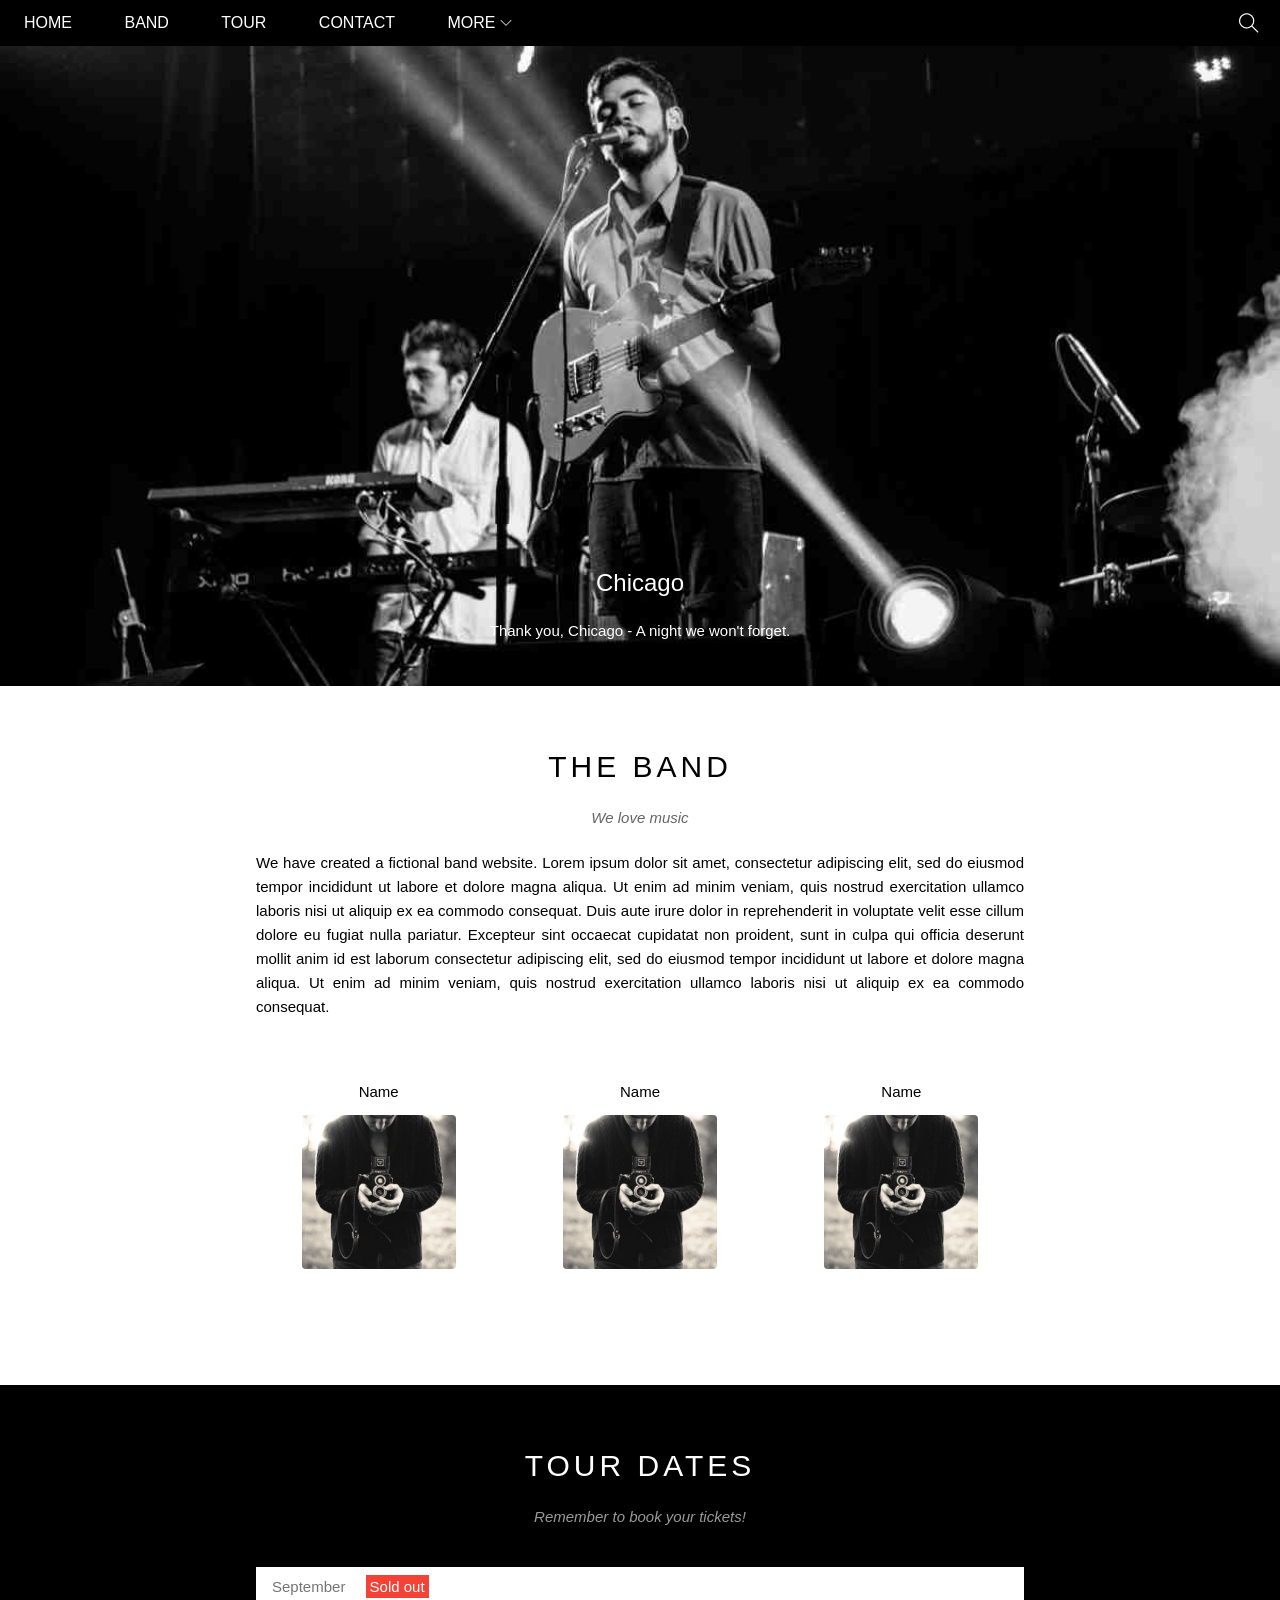
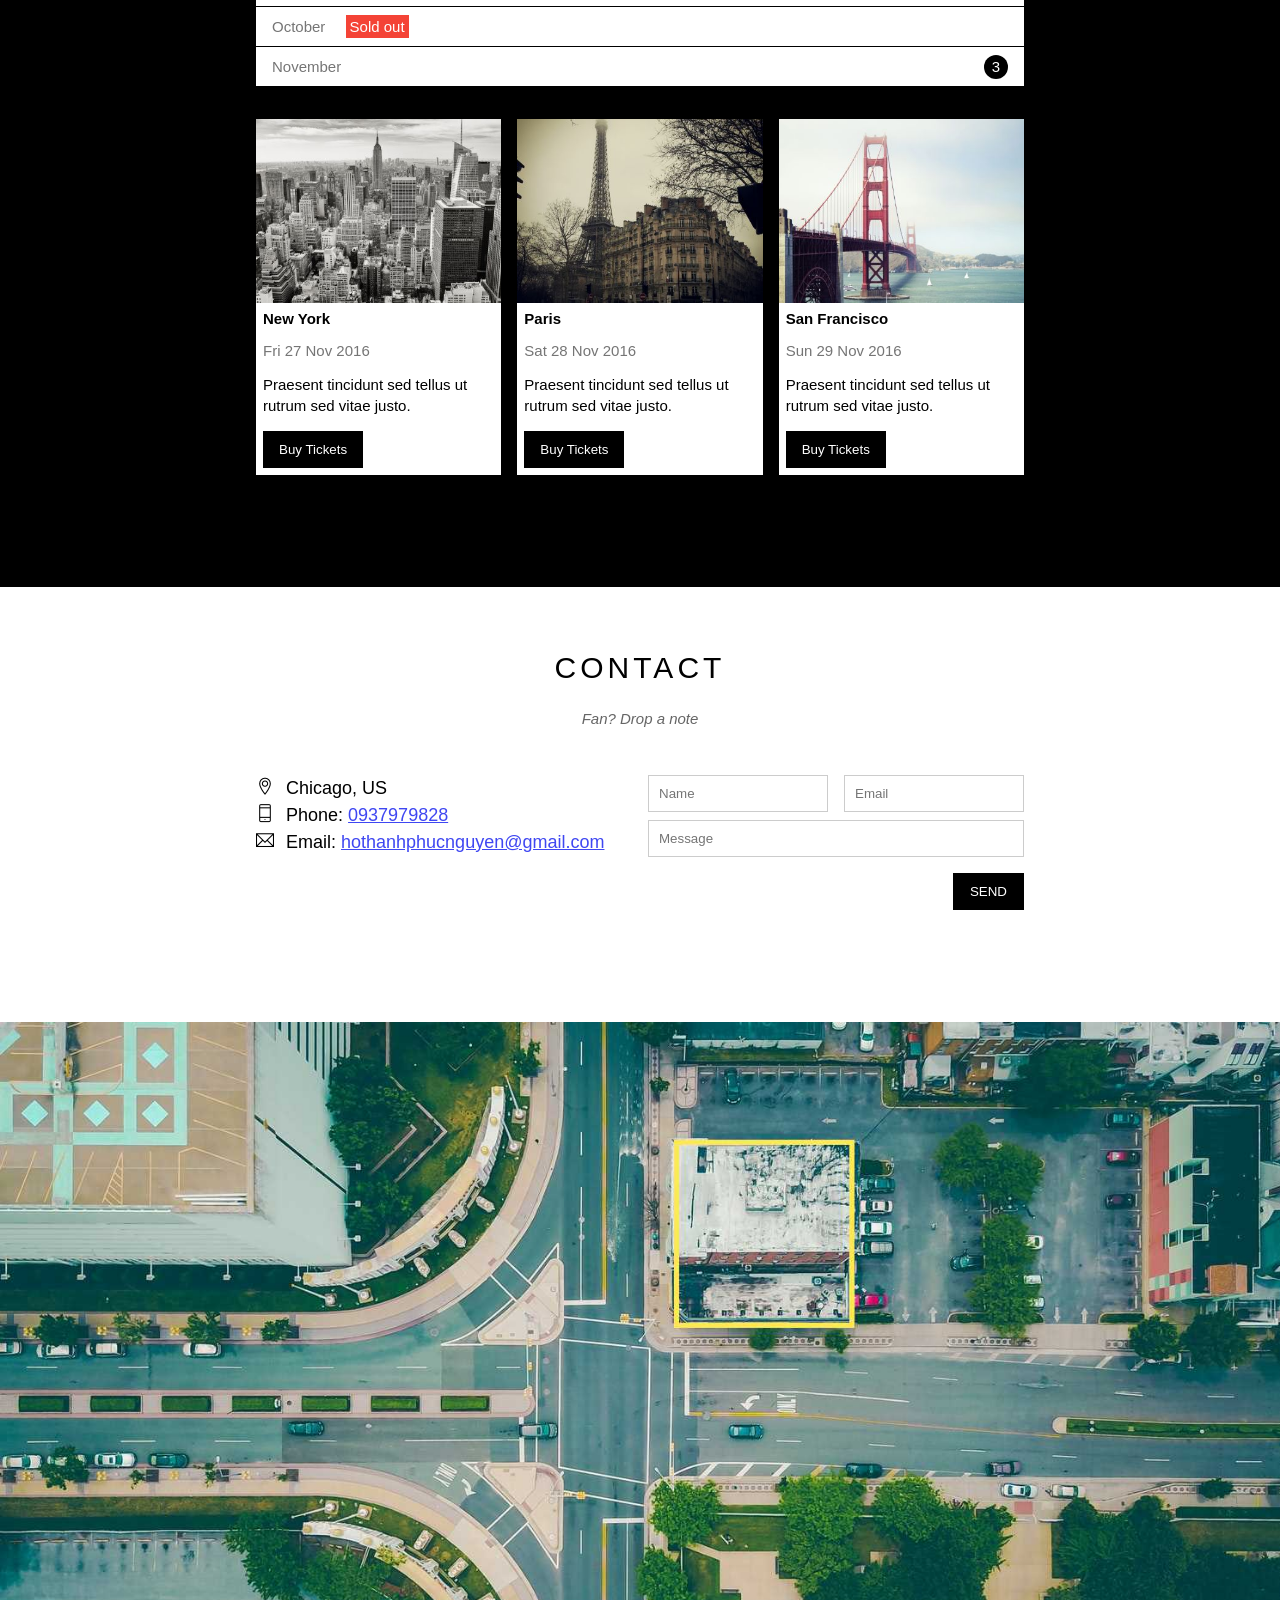
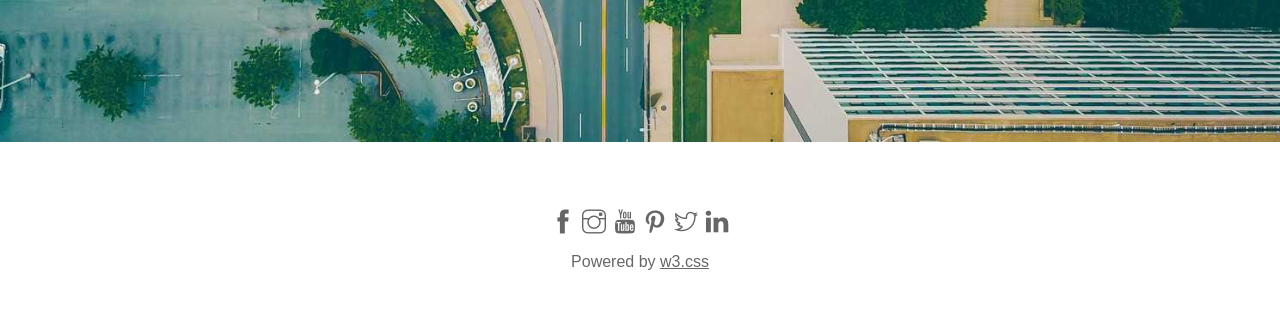
<file: index.html>
<!DOCTYPE html>
<html lang="en">
    <head>
        <meta charset="UTF-8" />
        <meta http-equiv="X-UA-Compatible" content="IE=edge" />
        <meta name="viewport" content="width=device-width, initial-scale=1.0" />
        <title>The band</title>
        <link rel="stylesheet" href="./assets/css/style.css" />
        <!-- Luôn link responsive dưới style.css -->
        <link rel="stylesheet" href="./assets/css/responsive.css" />

        <link
            rel="stylesheet"
            href="./assets/font/themify-icons/themify-icons.css"
        />
    </head>
    <body>
        <div id="main">
            <div id="header">
                <!-- Begin nav -->
                <ul id="nav">
                    <li><a href="#">home</a></li>
                    <li><a href="#band">band</a></li>
                    <li><a href="#tour">tour</a></li>
                    <li><a href="#contact">contact</a></li>
                    <li>
                        <a href="#"
                            >MORE
                            <i class="nav-arrow-down ti-angle-down"></i>
                        </a>
                        <ul class="subnav">
                            <li><a href="#">Merchandise</a></li>
                            <li><a href="#">Extras</a></li>
                            <li><a href="#">Media</a></li>
                        </ul>
                    </li>
                </ul>
                <!-- End nav -->
                <!-- responsive mobile menu -->
                <div id="mobile-menu" class="mobile-menu-btn">
                    <i class="menu-icon ti-menu"></i>
                </div>

                <!-- Begin search button -->
                <div class="search-btn">
                    <i class="search-icon ti-search"></i>
                </div>
                <!-- End search button -->
            </div>
            <div id="slider">
                <div class="text-content">
                    <h2 class="text-heading">Chicago</h2>
                    <div class="text-discription">
                        Thank you, Chicago - A night we won't forget.
                    </div>
                </div>
            </div>
            <div id="content">
                <!-- About -->
                <div id="band" class="content-section">
                    <h2 class="section-heading">THE BAND</h2>
                    <p class="section-slogan">We love music</p>
                    <p class="about-text">
                        We have created a fictional band website. Lorem ipsum
                        dolor sit amet, consectetur adipiscing elit, sed do
                        eiusmod tempor incididunt ut labore et dolore magna
                        aliqua. Ut enim ad minim veniam, quis nostrud
                        exercitation ullamco laboris nisi ut aliquip ex ea
                        commodo consequat. Duis aute irure dolor in
                        reprehenderit in voluptate velit esse cillum dolore eu
                        fugiat nulla pariatur. Excepteur sint occaecat cupidatat
                        non proident, sunt in culpa qui officia deserunt mollit
                        anim id est laborum consectetur adipiscing elit, sed do
                        eiusmod tempor incididunt ut labore et dolore magna
                        aliqua. Ut enim ad minim veniam, quis nostrud
                        exercitation ullamco laboris nisi ut aliquip ex ea
                        commodo consequat.
                    </p>
                    <div class="row member-list">
                        <div class="col col-third s-col-full mt-32 text-center">
                            <p class="member-name">Name</p>
                            <img
                                src="/assets/img/team/bandmember.jpg"
                                alt=""
                                class="member-img"
                            />
                        </div>
                        <div class="col col-third s-col-full mt-32 text-center">
                            <p class="member-name">Name</p>
                            <img
                                src="/assets/img/team/bandmember.jpg"
                                alt=""
                                class="member-img"
                            />
                        </div>
                        <div class="col col-third s-col-full mt-32 text-center">
                            <p class="member-name">Name</p>
                            <img
                                src="/assets/img/team/bandmember.jpg"
                                alt=""
                                class="member-img"
                            />
                        </div>
                    </div>
                </div>
                <!-- Tour -->
                <!-- tạo ra thẻ cha để bao cả cái tour thành nền đen -->
                <div id="tour" class="tour-section">
                    <div class="content-section">
                        <h2 class="section-heading text-white">TOUR DATES</h2>
                        <p class="section-slogan text-white">
                            Remember to book your tickets!
                        </p>
                        <ul class="ticket-list">
                            <li>
                                September <span class="sold-out">Sold out</span>
                            </li>
                            <li>
                                October <span class="sold-out">Sold out</span>
                            </li>
                            <li>November <span class="quantity">3</span></li>
                        </ul>
                        <!-- Place -->
                        <div class="row place-list">
                            <div class="col col-third s-col-full mt-16">
                                <img
                                    src="./assets/img/tourplace/newyork.jpg"
                                    alt=""
                                    class="place-img"
                                />
                                <div class="place-body">
                                    <h3 class="place-heading">New York</h3>
                                    <p class="place-time">Fri 27 Nov 2016</p>
                                    <p class="place-desc">
                                        Praesent tincidunt sed tellus ut rutrum
                                        sed vitae justo.
                                    </p>
                                    <button
                                        class="btn js-buy-ticket s-full-width"
                                    >
                                        Buy Tickets
                                    </button>
                                </div>
                            </div>
                            <div class="col col-third s-col-full mt-16">
                                <img
                                    src="./assets/img/tourplace/paris.jpg"
                                    alt=""
                                    class="place-img"
                                />
                                <div class="place-body">
                                    <h3 class="place-heading">Paris</h3>
                                    <p class="place-time">Sat 28 Nov 2016</p>
                                    <p class="place-desc">
                                        Praesent tincidunt sed tellus ut rutrum
                                        sed vitae justo.
                                    </p>
                                    <button
                                        class="btn js-buy-ticket s-full-width"
                                    >
                                        Buy Tickets
                                    </button>
                                </div>
                            </div>
                            <div class="col col-third s-col-full mt-16">
                                <img
                                    src="./assets/img/tourplace/sanfran.jpg"
                                    alt=""
                                    class="place-img"
                                />
                                <div class="place-body">
                                    <h3 class="place-heading">San Francisco</h3>
                                    <p class="place-time">Sun 29 Nov 2016</p>
                                    <p class="place-desc">
                                        Praesent tincidunt sed tellus ut rutrum
                                        sed vitae justo.
                                    </p>
                                    <button
                                        class="btn js-buy-ticket s-full-width"
                                    >
                                        Buy Tickets
                                    </button>
                                </div>
                            </div>
                        </div>
                    </div>
                </div>
                <!-- Begin Contact -->
                <div id="contact" class="content-section">
                    <h2 class="section-heading">CONTACT</h2>
                    <p class="section-slogan">Fan? Drop a note</p>

                    <div class="row contact-content">
                        <div class="col s-col-full col-half contact-info">
                            <p><i class="ti-location-pin"></i>Chicago, US</p>
                            <p>
                                <i class="ti-mobile"></i>Phone:
                                <a href="tel:0937979828">0937979828</a>
                            </p>
                            <p>
                                <i class="ti-email"></i>Email:
                                <a href="mailto:hothanhphucnguyen@gmail.com"
                                    >hothanhphucnguyen@gmail.com</a
                                >
                            </p>
                        </div>
                        <div class="col s-col-full col-half contact-form">
                            <form action="">
                                <div class="row">
                                    <div class="col col-half s-col-full">
                                        <input
                                            type="text"
                                            name=""
                                            placeholder="Name"
                                            id=""
                                            required
                                            class="form-control"
                                        />
                                    </div>
                                    <div class="col col-half s-col-full s-mt-8">
                                        <input
                                            type="email"
                                            name=""
                                            placeholder="Email"
                                            id=""
                                            required
                                            class="form-control"
                                        />
                                    </div>
                                </div>
                                <div class="row mt-8">
                                    <div class="col col-full">
                                        <input
                                            type="text"
                                            name=""
                                            placeholder="Message"
                                            id=""
                                            required
                                            class="form-control"
                                        />
                                    </div>
                                </div>
                                <input
                                    class="form-submit-btn mt-16 s-full-width"
                                    type="submit"
                                    value="SEND"
                                />
                            </form>
                        </div>
                    </div>
                </div>
                <!-- End contact -->
                <div class="map-section">
                    <img src="./assets/img/map/map.jpg" alt="Map" />
                </div>
            </div>
            <div id="footer">
                <div class="social-list">
                    <a href=""><i class="ti-facebook"></i></a>
                    <a href=""><i class="ti-instagram"></i></a>
                    <a href=""><i class="ti-youtube"></i></a>
                    <a href=""><i class="ti-pinterest"></i></a>
                    <a href=""><i class="ti-twitter"></i></a>
                    <a href=""><i class="ti-linkedin"></i></a>
                </div>
                <div class="coppyright">
                    Powered by
                    <a href="" class="w3-css">w3.css</a>
                </div>
            </div>

            <div class="modal js-modal">
                <div class="modal-container js-modalContainer">
                    <div class="modal-close js-modal-close">
                        <i class="ti-close"></i>
                    </div>
                    <header class="modal-header">
                        <i class="modal-heading-icon ti-bag"> Tickets </i>
                    </header>
                    <div class="modal-body">
                        <label for="ticket-quantity" class="modal-label">
                            <i class="ti-shopping-cart"></i>
                            Tickets, $15 per person
                        </label>
                        <input
                            id="ticket-quantity"
                            type="text"
                            class="modal-input"
                            placeholder="How many?"
                        />

                        <label for="ticket-email" class="modal-label">
                            <i class="ti-user"></i>
                            Send To
                        </label>
                        <input
                            id="ticket-email"
                            type="email"
                            class="modal-input"
                            placeholder="Enter Email"
                        />
                        <button id="buy-ticket">
                            Pay
                            <i class="ti-check"></i>
                        </button>
                    </div>
                    <footer class="modal-footer">
                        <p class="modal-help">
                            Need
                            <a href="">help?</a>
                        </p>
                    </footer>
                </div>
            </div>
            <script>
                const buyBtns = document.querySelectorAll(".js-buy-ticket");
                const modal = document.querySelector(".js-modal");
                const modalContainer =
                    document.querySelector(".js-modalContainer");
                const modalClose = document.querySelector(".js-modal-close");

                function showBuyTicket() {
                    modal.classList.add("open");
                }

                function hideBuyTicket() {
                    modal.classList.remove("open");
                }

                for (const buyBtn of buyBtns) {
                    buyBtn.addEventListener("click", showBuyTicket);
                }

                modalClose.addEventListener("click", hideBuyTicket);
                modal.addEventListener("click", hideBuyTicket);
                modalContainer.addEventListener("click", function (event) {
                    event.stopPropagation();
                });

                var header = document.getElementById("header");
                var mobileMenu = document.getElementById("mobile-menu");
                var headerHeight = header.clientHeight;
                // Đóng/mở menu
                mobileMenu.onclick = function () {
                    var isClose = header.clientHeight === headerHeight;
                    if (isClose) {
                        header.style.height = "auto";
                    } else {
                        header.style.height = null;
                    }
                };
                // Tự động đóng khi chọn menu
                var menuItems = document.querySelectorAll(
                    '#nav li a[href*="#"]'
                );
                for (var i = 0; i < menuItems.length; i++) {
                    var menuItem = menuItems[i];
                    menuItem.onclick = function (event) {
                        var isParentMenu =
                            this.nextElementSibling &&
                            this.nextElementSibling.classList.contains(
                                "subnav"
                            );
                        if (isParentMenu) {
                            event.preventDefault();
                        } else {
                            header.style.height = null;
                        }
                    };
                }
            </script>
        </div>
    </body>
</html>
</file>
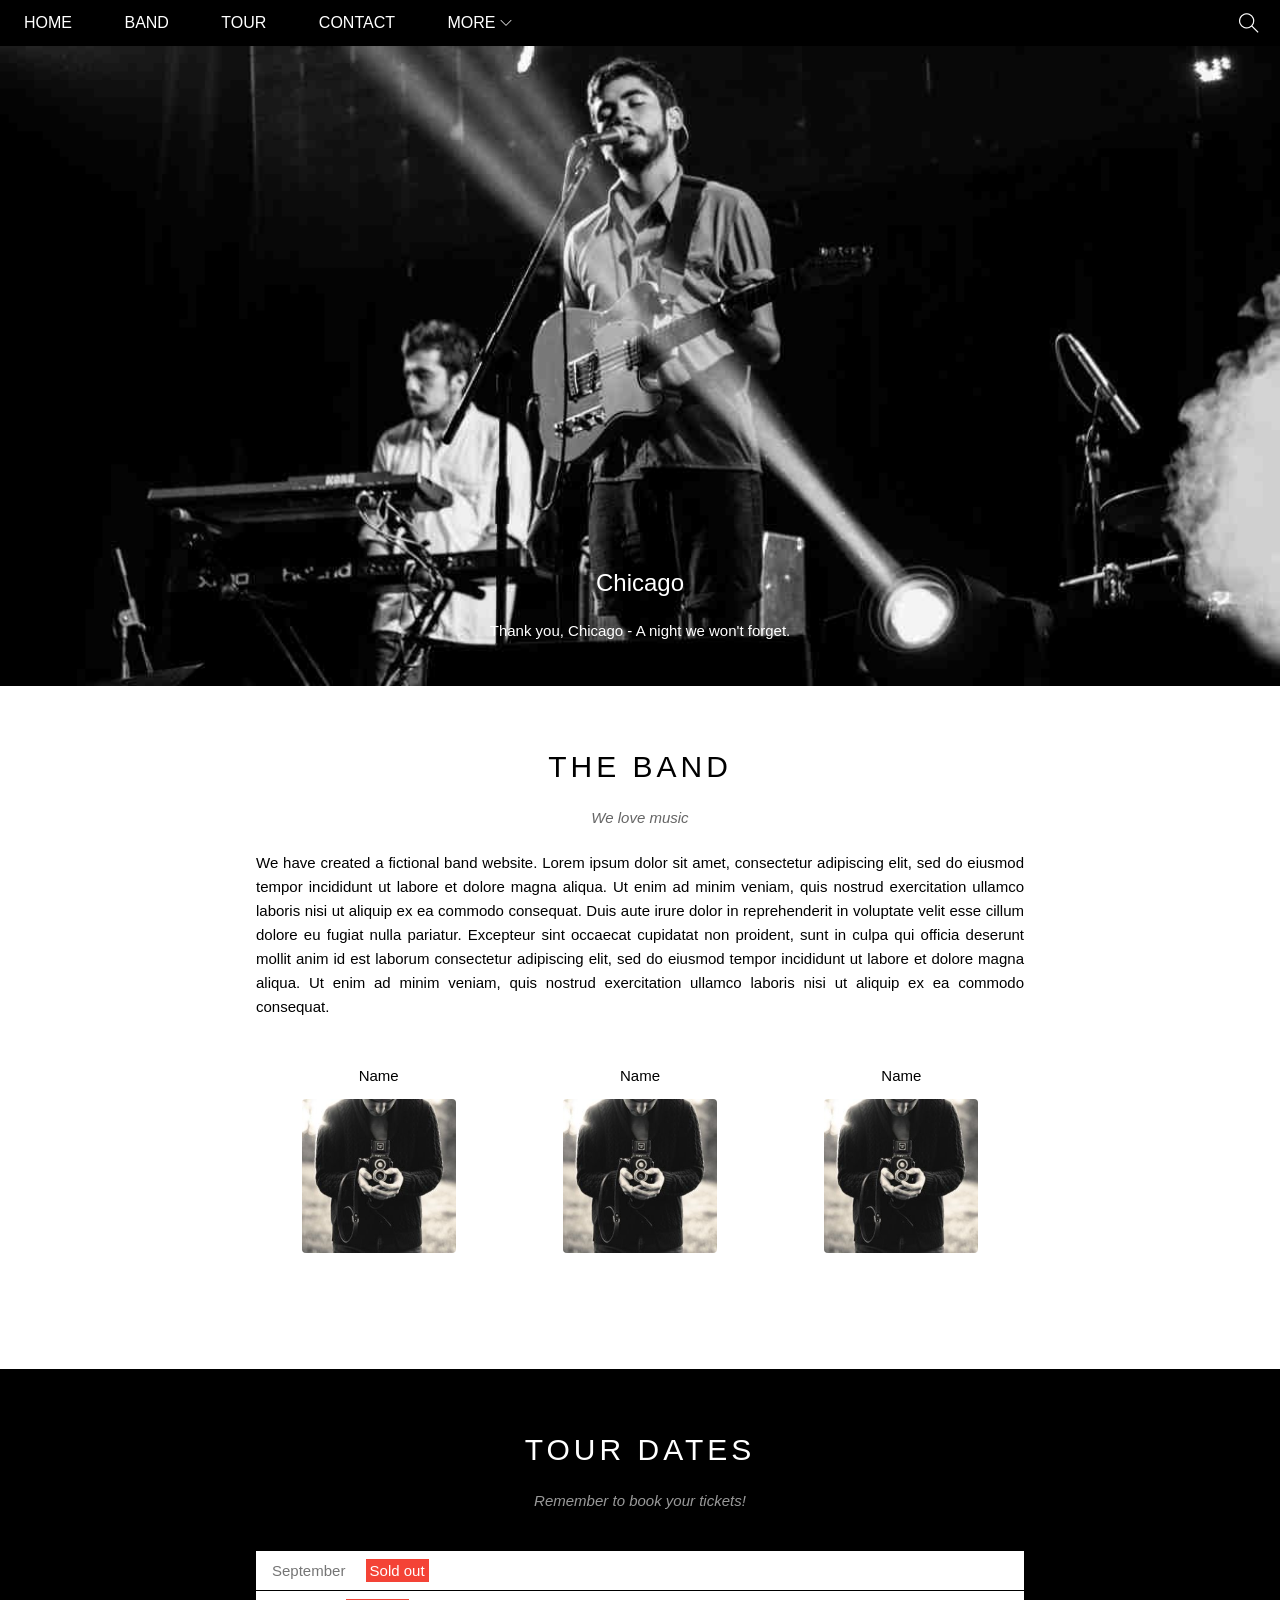
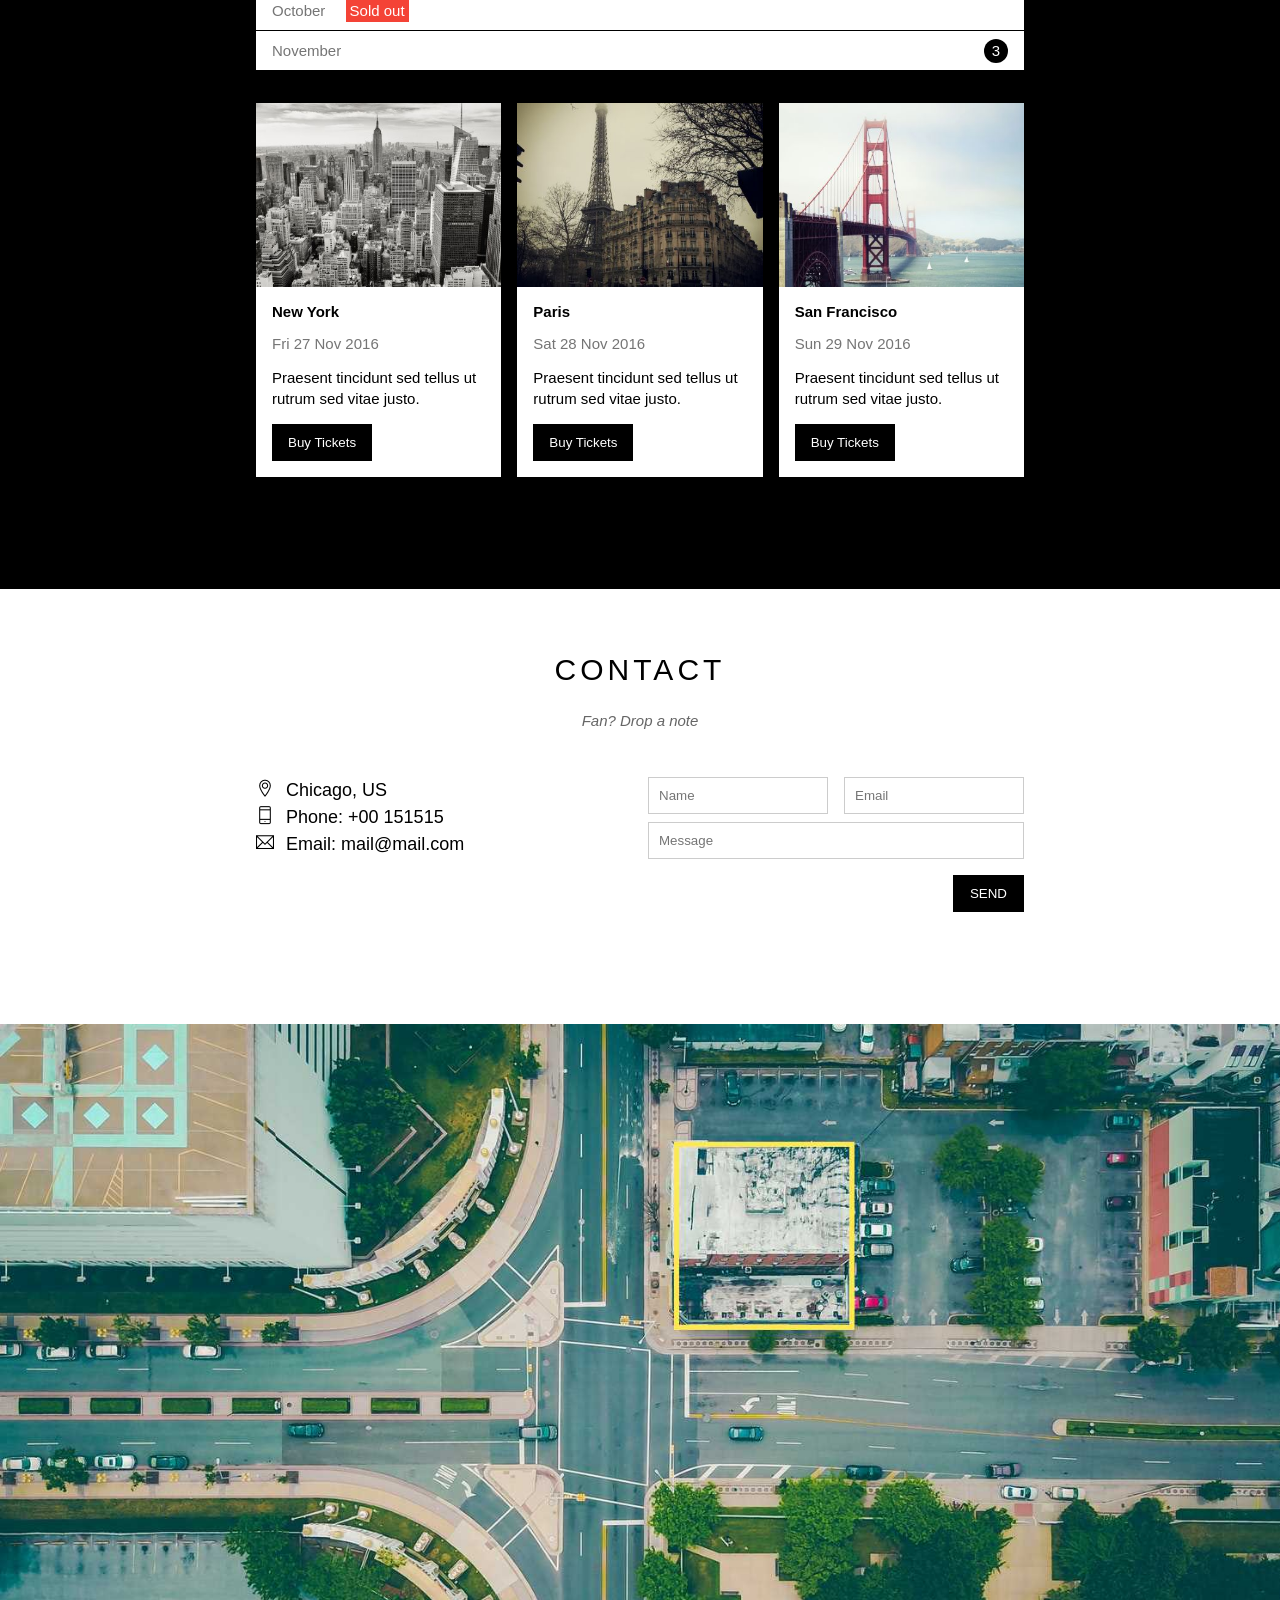
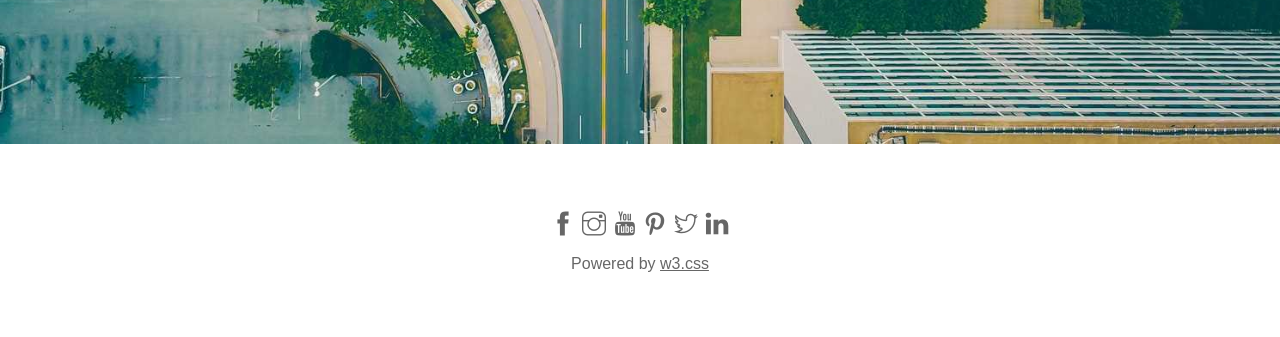
<file: w3_band/index.html>
<!DOCTYPE html>
<html lang="en">
    <head>
        <meta charset="UTF-8" />
        <meta http-equiv="X-UA-Compatible" content="IE=edge" />
        <meta name="viewport" content="width=device-width, initial-scale=1.0" />
        <title>The band</title>
        <link rel="stylesheet" href="./assets/css/style.css" />
        <link
            rel="stylesheet"
            href="./assets/font/themify-icons/themify-icons.css"
        />
    </head>
    <body>
        <div id="main">
            <div id="header">
                <!-- Begin nav -->
                <ul id="nav">
                    <li><a href="#">home</a></li>
                    <li><a href="#band">band</a></li>
                    <li><a href="#tour">tour</a></li>
                    <li><a href="#contact">contact</a></li>
                    <li>
                        <a href="#"
                            >MORE
                            <i class="nav-arrow-down ti-angle-down"></i>
                        </a>
                        <ul class="subnav">
                            <li><a href="#">Merchandise</a></li>
                            <li><a href="#">Extras</a></li>
                            <li><a href="#">Media</a></li>
                        </ul>
                    </li>
                </ul>
                <!-- End nav -->

                <!-- Begin search button -->
                <div class="search-btn">
                    <i class="search-icon ti-search"></i>
                </div>
                <!-- End search button -->
            </div>
            <div id="slider">
                <div class="text-content">
                    <h2 class="text-heading">Chicago</h2>
                    <div class="text-discription">
                        Thank you, Chicago - A night we won't forget.
                    </div>
                </div>
            </div>
            <div id="content">
                <!-- About -->
                <div id="band" class="content-section">
                    <h2 class="section-heading">THE BAND</h2>
                    <p class="section-slogan">We love music</p>
                    <p class="about-text">
                        We have created a fictional band website. Lorem ipsum
                        dolor sit amet, consectetur adipiscing elit, sed do
                        eiusmod tempor incididunt ut labore et dolore magna
                        aliqua. Ut enim ad minim veniam, quis nostrud
                        exercitation ullamco laboris nisi ut aliquip ex ea
                        commodo consequat. Duis aute irure dolor in
                        reprehenderit in voluptate velit esse cillum dolore eu
                        fugiat nulla pariatur. Excepteur sint occaecat cupidatat
                        non proident, sunt in culpa qui officia deserunt mollit
                        anim id est laborum consectetur adipiscing elit, sed do
                        eiusmod tempor incididunt ut labore et dolore magna
                        aliqua. Ut enim ad minim veniam, quis nostrud
                        exercitation ullamco laboris nisi ut aliquip ex ea
                        commodo consequat.
                    </p>
                    <div class="row member-list">
                        <div class="col col-third text-center">
                            <p class="member-name">Name</p>
                            <img
                                src="/assets/img/team/bandmember.jpg"
                                alt=""
                                class="member-img"
                            />
                        </div>
                        <div class="col col-third text-center">
                            <p class="member-name">Name</p>
                            <img
                                src="/assets/img/team/bandmember.jpg"
                                alt=""
                                class="member-img"
                            />
                        </div>
                        <div class="col col-third text-center">
                            <p class="member-name">Name</p>
                            <img
                                src="/assets/img/team/bandmember.jpg"
                                alt=""
                                class="member-img"
                            />
                        </div>
                    </div>
                </div>
                <!-- Tour -->
                <!-- tạo ra thẻ cha để bao cả cái tour thành nền đen -->
                <div id="tour" class="tour-section">
                    <div class="content-section">
                        <h2 class="section-heading text-white">TOUR DATES</h2>
                        <p class="section-slogan text-white">
                            Remember to book your tickets!
                        </p>
                        <ul class="ticket-list">
                            <li>
                                September <span class="sold-out">Sold out</span>
                            </li>
                            <li>
                                October <span class="sold-out">Sold out</span>
                            </li>
                            <li>November <span class="quantity">3</span></li>
                        </ul>
                        <!-- Place -->
                        <div class="row place-list">
                            <div class="col col-third">
                                <img
                                    src="./assets/img/tourplace/newyork.jpg"
                                    alt=""
                                    class="place-img"
                                />
                                <div class="place-body">
                                    <h3 class="place-heading">New York</h3>
                                    <p class="place-time">Fri 27 Nov 2016</p>
                                    <p class="place-desc">
                                        Praesent tincidunt sed tellus ut rutrum
                                        sed vitae justo.
                                    </p>
                                    <button class="btn js-buy-ticket">
                                        Buy Tickets
                                    </button>
                                </div>
                            </div>
                            <div class="col col-third">
                                <img
                                    src="./assets/img/tourplace/paris.jpg"
                                    alt=""
                                    class="place-img"
                                />
                                <div class="place-body">
                                    <h3 class="place-heading">Paris</h3>
                                    <p class="place-time">Sat 28 Nov 2016</p>
                                    <p class="place-desc">
                                        Praesent tincidunt sed tellus ut rutrum
                                        sed vitae justo.
                                    </p>
                                    <button class="btn js-buy-ticket">
                                        Buy Tickets
                                    </button>
                                </div>
                            </div>
                            <div class="col col-third">
                                <img
                                    src="./assets/img/tourplace/sanfran.jpg"
                                    alt=""
                                    class="place-img"
                                />
                                <div class="place-body">
                                    <h3 class="place-heading">San Francisco</h3>
                                    <p class="place-time">Sun 29 Nov 2016</p>
                                    <p class="place-desc">
                                        Praesent tincidunt sed tellus ut rutrum
                                        sed vitae justo.
                                    </p>
                                    <button class="btn js-buy-ticket">
                                        Buy Tickets
                                    </button>
                                </div>
                            </div>
                        </div>
                    </div>
                </div>
                <!-- Begin Contact -->
                <div id="contact" class="content-section">
                    <h2 class="section-heading">CONTACT</h2>
                    <p class="section-slogan">Fan? Drop a note</p>

                    <div class="row contact-content">
                        <div class="col col-half contact-info">
                            <p><i class="ti-location-pin"></i>Chicago, US</p>
                            <p><i class="ti-mobile"></i>Phone: +00 151515</p>
                            <p><i class="ti-email"></i>Email: mail@mail.com</p>
                        </div>
                        <div class="col col-half contact-form">
                            <form action="">
                                <div class="row">
                                    <div class="col col-half">
                                        <input
                                            type="text"
                                            name=""
                                            placeholder="Name"
                                            id=""
                                            required
                                            class="form-control"
                                        />
                                    </div>
                                    <div class="col col-half">
                                        <input
                                            type="email"
                                            name=""
                                            placeholder="Email"
                                            id=""
                                            required
                                            class="form-control"
                                        />
                                    </div>
                                </div>
                                <div class="row mt-8">
                                    <div class="col col-full">
                                        <input
                                            type="text"
                                            name=""
                                            placeholder="Message"
                                            id=""
                                            required
                                            class="form-control"
                                        />
                                    </div>
                                </div>
                                <input
                                    class="form-submit-btn mt-16"
                                    type="submit"
                                    value="SEND"
                                />
                            </form>
                        </div>
                    </div>
                </div>
                <!-- End contact -->
                <div class="map-section">
                    <img src="./assets/img/map/map.jpg" alt="Map" />
                </div>
            </div>
            <div id="footer">
                <div class="social-list">
                    <a href=""><i class="ti-facebook"></i></a>
                    <a href=""><i class="ti-instagram"></i></a>
                    <a href=""><i class="ti-youtube"></i></a>
                    <a href=""><i class="ti-pinterest"></i></a>
                    <a href=""><i class="ti-twitter"></i></a>
                    <a href=""><i class="ti-linkedin"></i></a>
                </div>
                <div class="coppyright">
                    Powered by
                    <a href="" class="w3-css">w3.css</a>
                </div>
            </div>

            <div class="modal js-modal">
                <div class="modal-container js-modalContainer">
                    <div class="modal-close js-modal-close">
                        <i class="ti-close"></i>
                    </div>
                    <header class="modal-header">
                        <i class="modal-heading-icon ti-bag"> Tickets </i>
                    </header>
                    <div class="modal-body">
                        <label for="ticket-quantity" class="modal-label">
                            <i class="ti-shopping-cart"></i>
                            Tickets, $15 per person
                        </label>
                        <input
                            id="ticket-quantity"
                            type="text"
                            class="modal-input"
                            placeholder="How many?"
                        />

                        <label for="ticket-email" class="modal-label">
                            <i class="ti-user"></i>
                            Send To
                        </label>
                        <input
                            id="ticket-email"
                            type="email"
                            class="modal-input"
                            placeholder="Enter Email"
                        />
                        <button id="buy-ticket">
                            Pay
                            <i class="ti-check"></i>
                        </button>
                    </div>
                    <footer class="modal-footer">
                        <p class="modal-help">
                            Need
                            <a href="">help?</a>
                        </p>
                    </footer>
                </div>
            </div>
            <script>
                const buyBtns = document.querySelectorAll(".js-buy-ticket");
                const modal = document.querySelector(".js-modal");
                const modalContainer =
                    document.querySelector(".js-modalContainer");
                const modalClose = document.querySelector(".js-modal-close");

                function showBuyTicket() {
                    modal.classList.add("open");
                }

                function hideBuyTicket() {
                    modal.classList.remove("open");
                }

                for (const buyBtn of buyBtns) {
                    buyBtn.addEventListener("click", showBuyTicket);
                }

                modalClose.addEventListener("click", hideBuyTicket);
                modal.addEventListener("click", hideBuyTicket);
                modalContainer.addEventListener("click", function (event) {
                    event.stopPropagation();
                });
            </script>
        </div>
    </body>
</html>
</file>
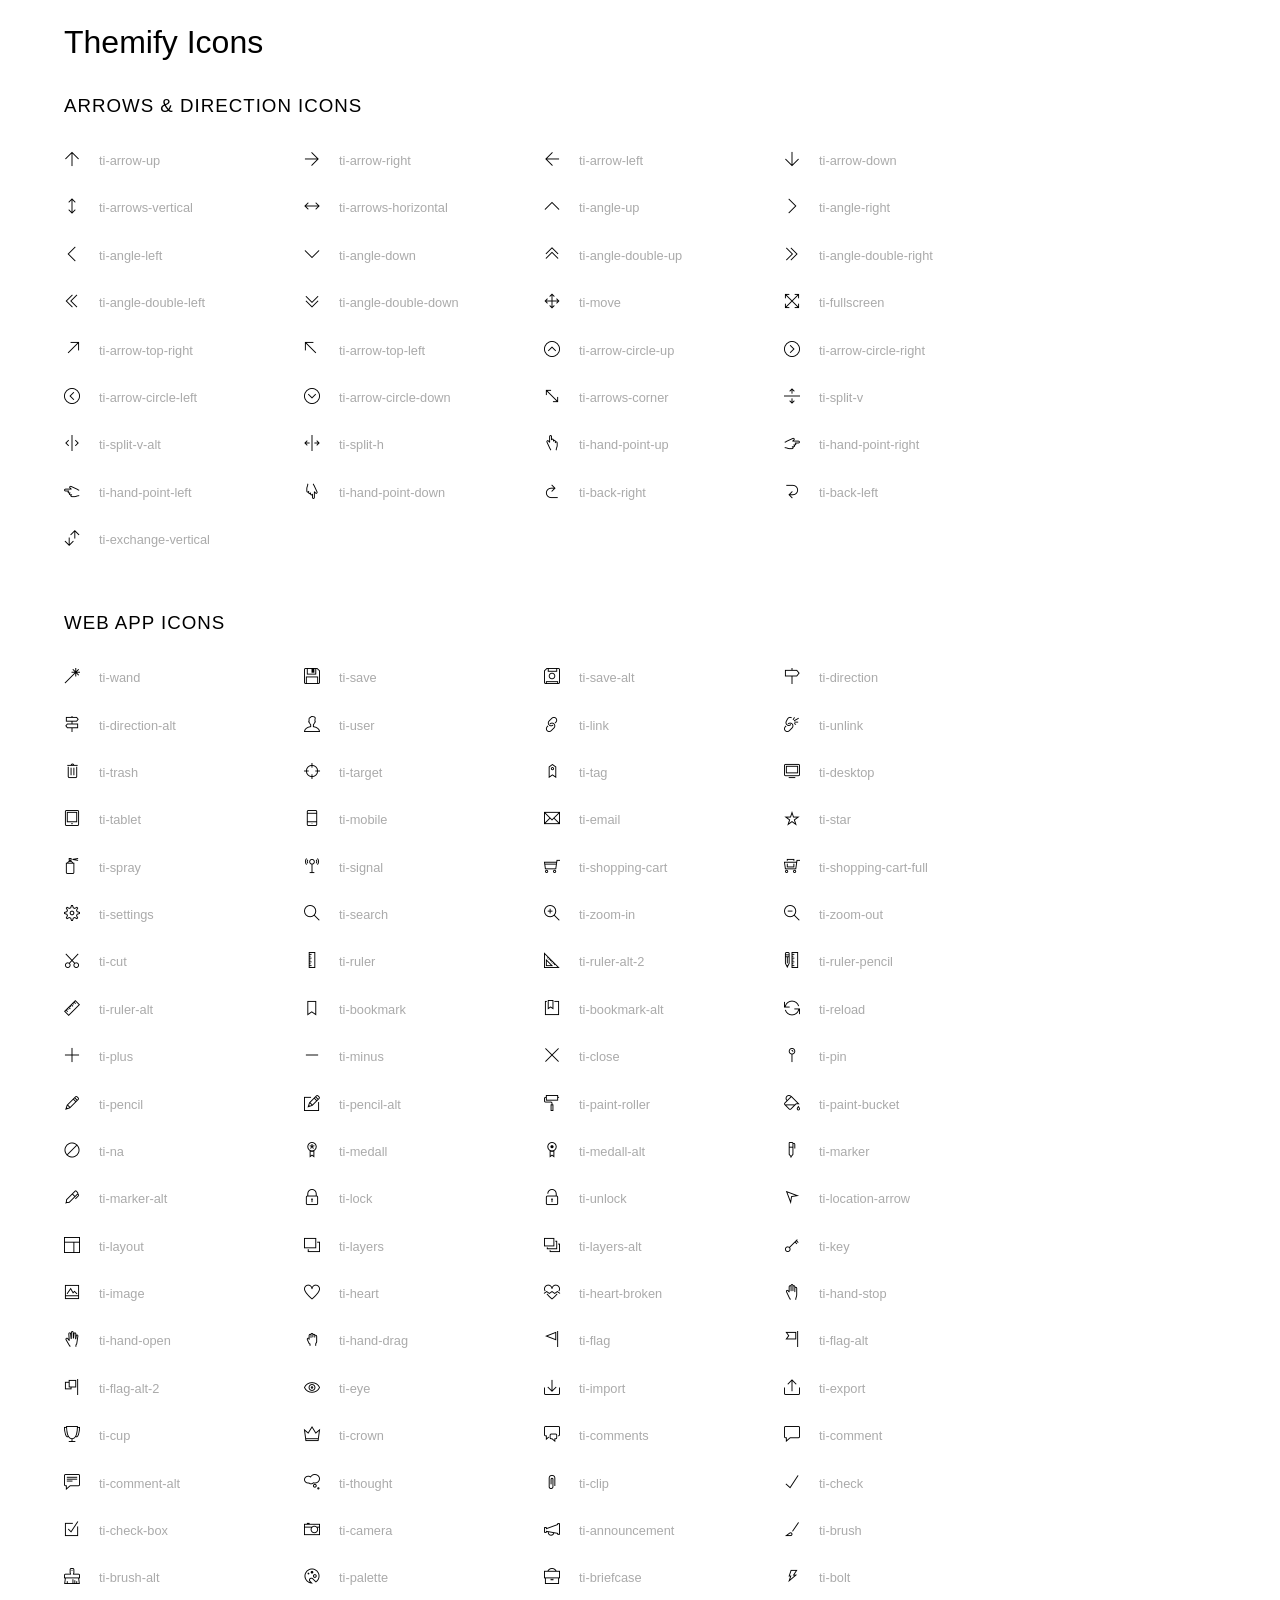
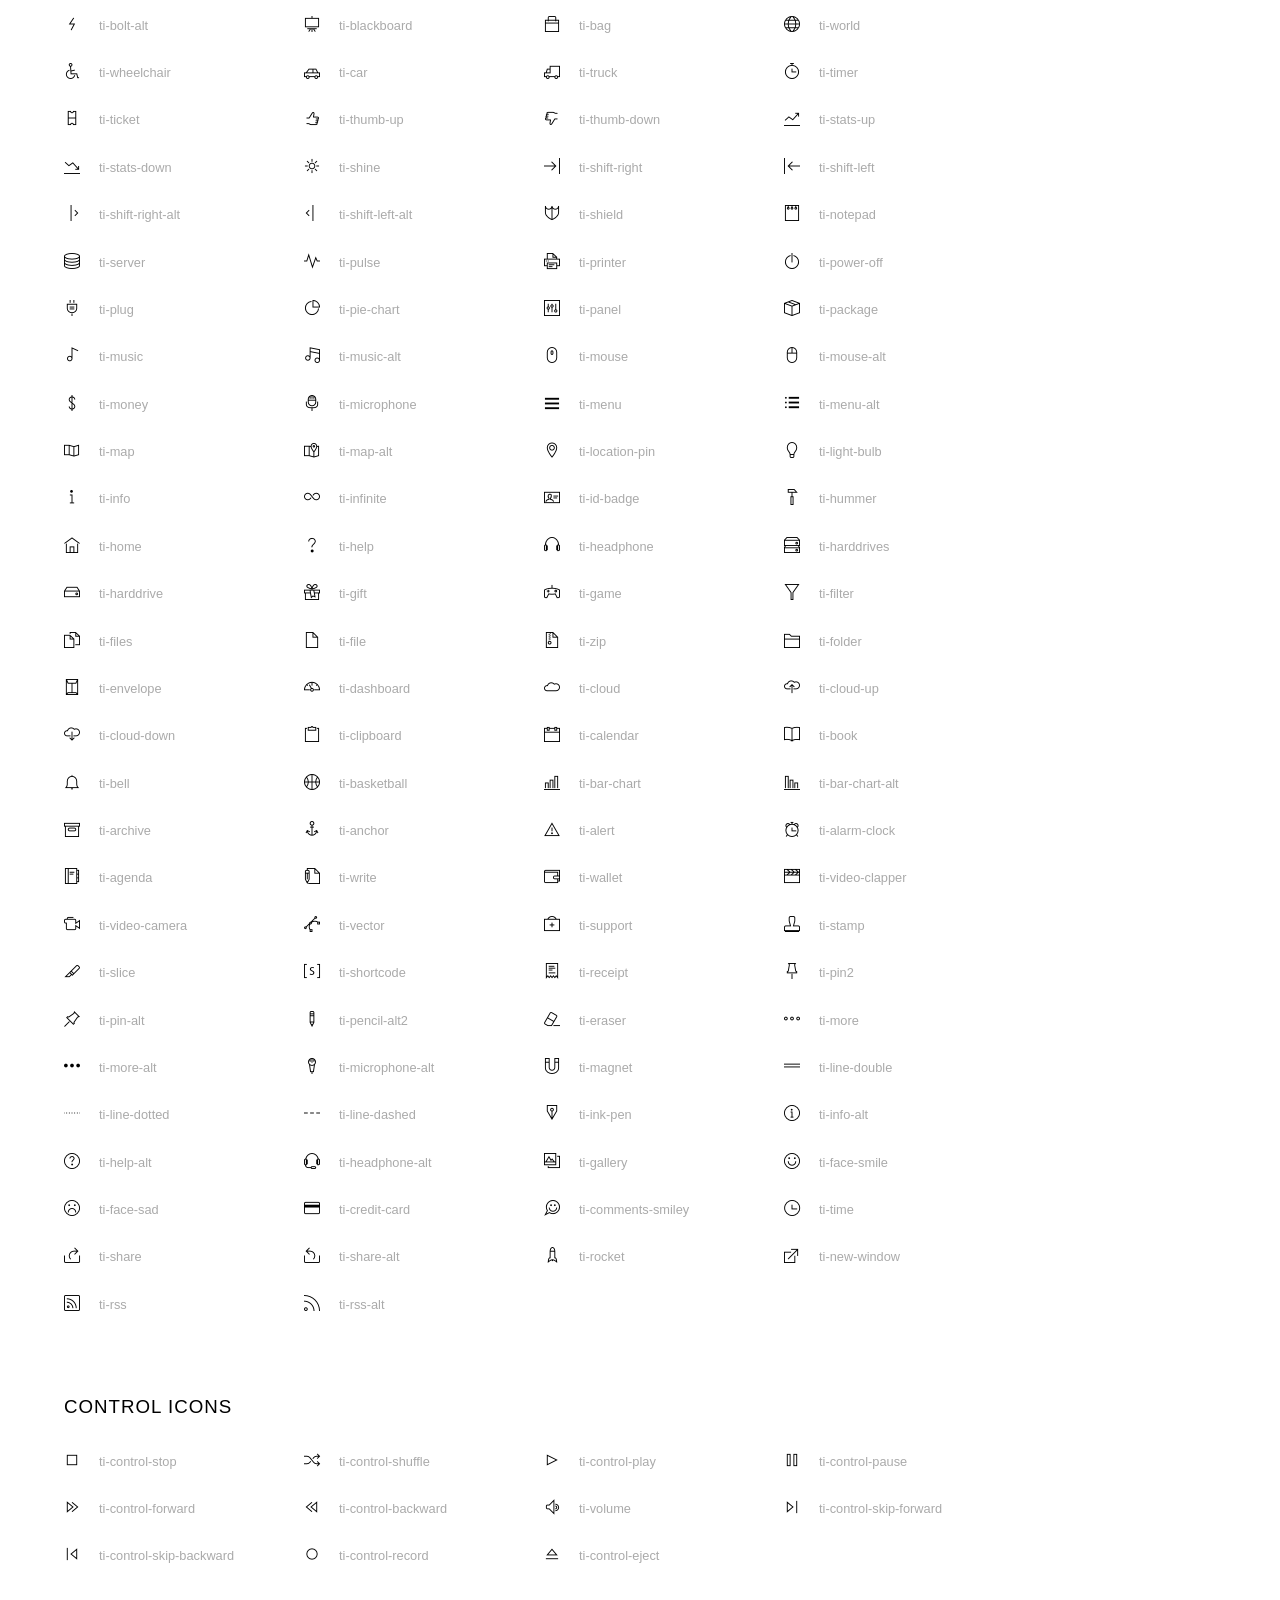
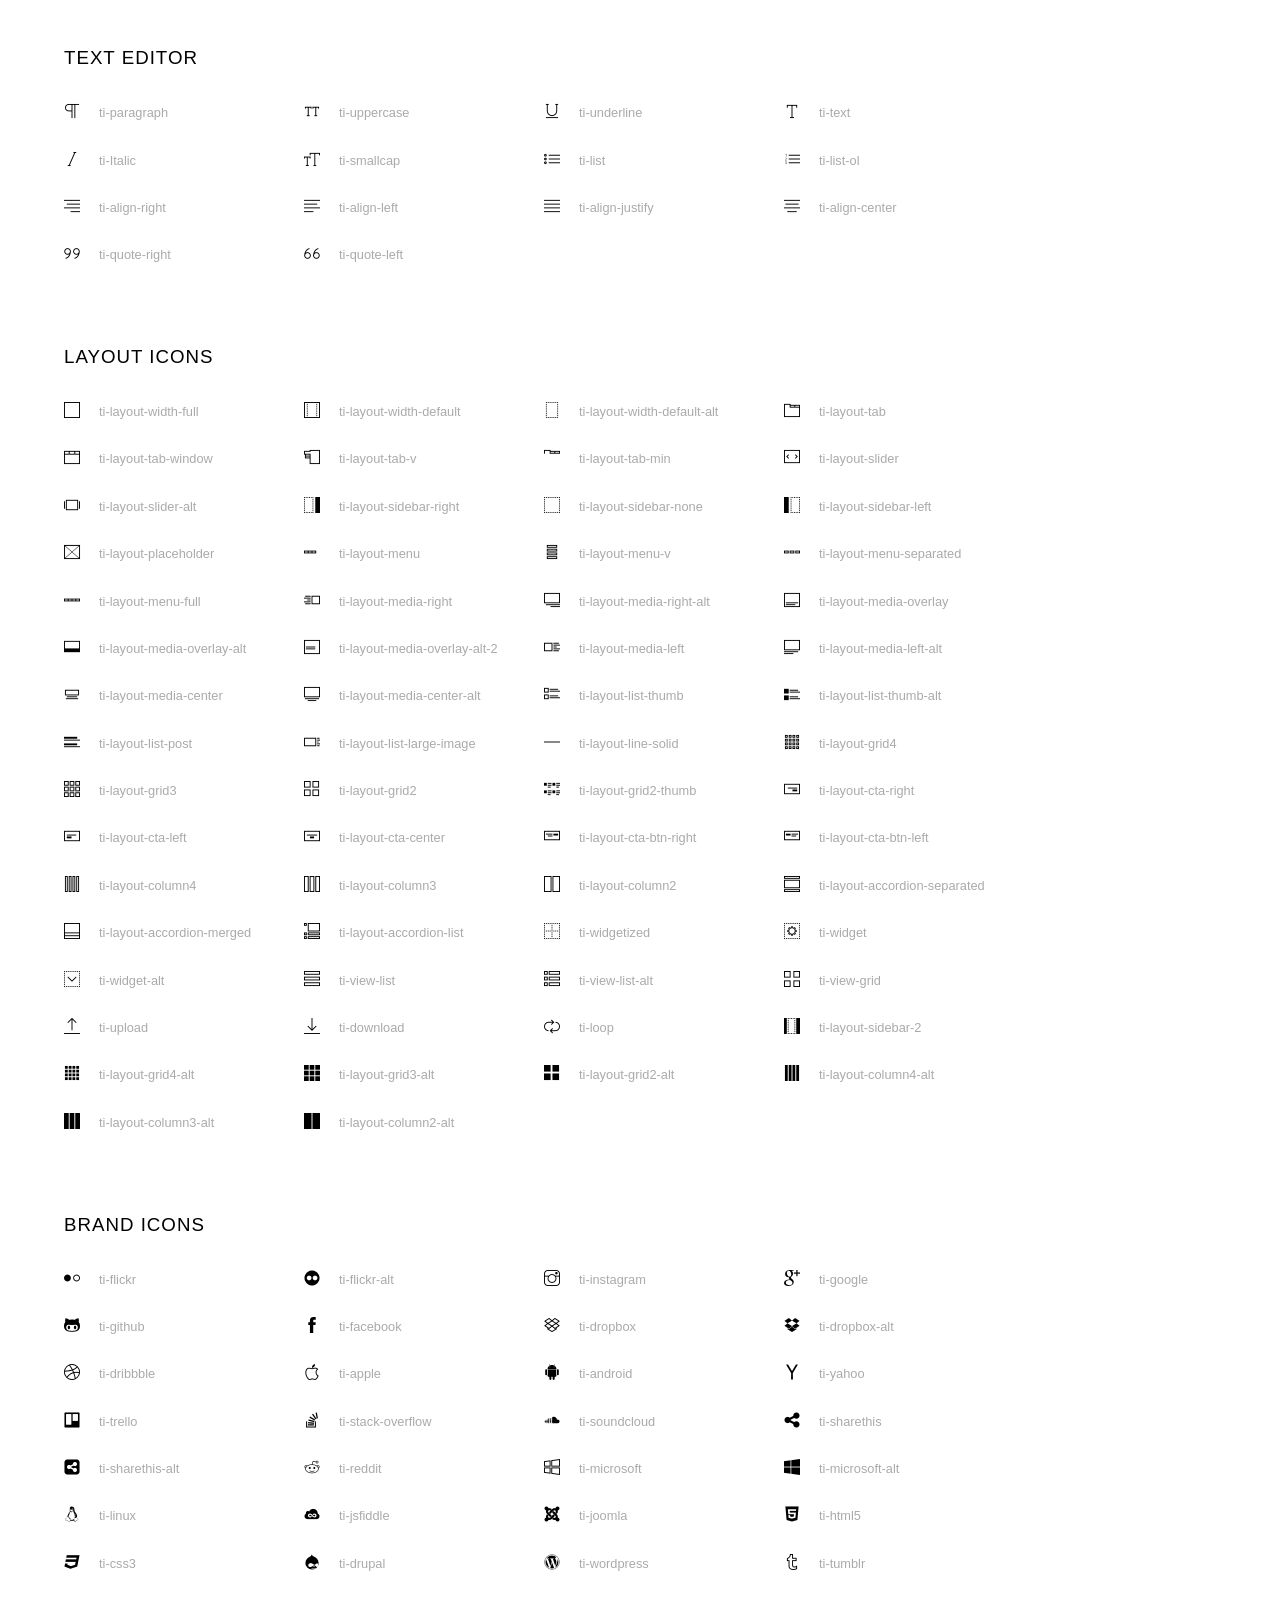
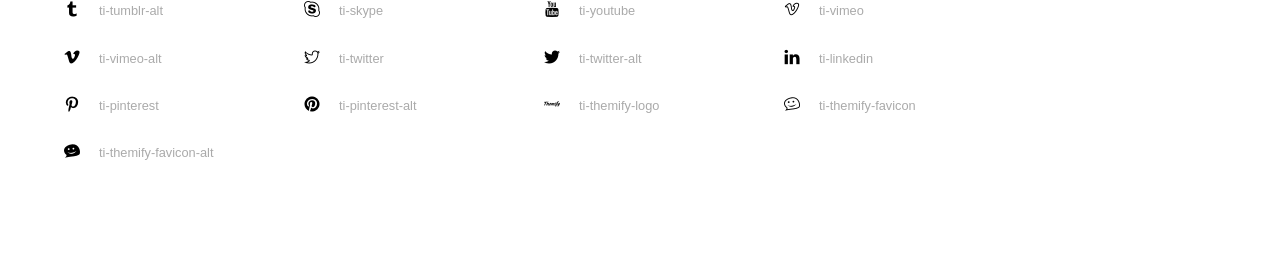
<file: assets/font/themify-icons/index.html>
<!doctype html>
<html>
<head>
	<meta charset="utf-8">
	<title>Themify Icon Font</title>
	<meta name="viewport" content="width=device-width">
	<link rel="stylesheet" href="demo-files/demo.css">
	<link rel="stylesheet" href="themify-icons.css">
	<!--[if lt IE 8]><!-->
	<link rel="stylesheet" href="ie7/ie7.css">
	<!--<![endif]-->
</head>
<body>
	<h1>Themify Icons</h1>

	<div class="icon-section">

		<div class="icon-section">
			<h3>Arrows &amp; Direction Icons </h3>

			<div class="icon-container">
				<span class="ti-arrow-up"></span><span class="icon-name"> ti-arrow-up</span>
			</div>
			<div class="icon-container">
				<span class="ti-arrow-right"></span><span class="icon-name"> ti-arrow-right</span>
			</div>
			<div class="icon-container">
				<span class="ti-arrow-left"></span><span class="icon-name"> ti-arrow-left</span>
			</div>
			<div class="icon-container">
				<span class="ti-arrow-down"></span><span class="icon-name"> ti-arrow-down</span>
			</div>
			<div class="icon-container">
				<span class="ti-arrows-vertical"></span><span class="icon-name"> ti-arrows-vertical</span>
			</div>
			<div class="icon-container">
				<span class="ti-arrows-horizontal"></span><span class="icon-name"> ti-arrows-horizontal</span>
			</div>
			<div class="icon-container">
				<span class="ti-angle-up"></span><span class="icon-name"> ti-angle-up</span>
			</div>
			<div class="icon-container">
				<span class="ti-angle-right"></span><span class="icon-name"> ti-angle-right</span>
			</div>
			<div class="icon-container">
				<span class="ti-angle-left"></span><span class="icon-name"> ti-angle-left</span>
			</div>
			<div class="icon-container">
				<span class="ti-angle-down"></span><span class="icon-name"> ti-angle-down</span>
			</div>	
			<div class="icon-container">
				<span class="ti-angle-double-up"></span><span class="icon-name"> ti-angle-double-up</span>
			</div>
			<div class="icon-container">
				<span class="ti-angle-double-right"></span><span class="icon-name"> ti-angle-double-right</span>
			</div>
			<div class="icon-container">
				<span class="ti-angle-double-left"></span><span class="icon-name"> ti-angle-double-left</span>
			</div>
			<div class="icon-container">
				<span class="ti-angle-double-down"></span><span class="icon-name"> ti-angle-double-down</span>
			</div>					
			<div class="icon-container">
				<span class="ti-move"></span><span class="icon-name"> ti-move</span>
			</div>
			<div class="icon-container">
				<span class="ti-fullscreen"></span><span class="icon-name"> ti-fullscreen</span>
			</div>
			<div class="icon-container">
				<span class="ti-arrow-top-right"></span><span class="icon-name"> ti-arrow-top-right</span>
			</div>
			<div class="icon-container">
				<span class="ti-arrow-top-left"></span><span class="icon-name"> ti-arrow-top-left</span>
			</div>
			<div class="icon-container">
				<span class="ti-arrow-circle-up"></span><span class="icon-name"> ti-arrow-circle-up</span>
			</div>
			<div class="icon-container">
				<span class="ti-arrow-circle-right"></span><span class="icon-name"> ti-arrow-circle-right</span>
			</div>
			<div class="icon-container">
				<span class="ti-arrow-circle-left"></span><span class="icon-name"> ti-arrow-circle-left</span>
			</div>
			<div class="icon-container">
				<span class="ti-arrow-circle-down"></span><span class="icon-name"> ti-arrow-circle-down</span>
			</div>
			<div class="icon-container">
				<span class="ti-arrows-corner"></span><span class="icon-name"> ti-arrows-corner</span>
			</div>
			<div class="icon-container">
				<span class="ti-split-v"></span><span class="icon-name"> ti-split-v</span>
			</div>

			<div class="icon-container">
				<span class="ti-split-v-alt"></span><span class="icon-name"> ti-split-v-alt</span>
			</div>
			<div class="icon-container">
				<span class="ti-split-h"></span><span class="icon-name"> ti-split-h</span>
			</div>
			<div class="icon-container">
				<span class="ti-hand-point-up"></span><span class="icon-name"> ti-hand-point-up</span>
			</div>
			<div class="icon-container">
				<span class="ti-hand-point-right"></span><span class="icon-name"> ti-hand-point-right</span>
			</div>
			<div class="icon-container">
				<span class="ti-hand-point-left"></span><span class="icon-name"> ti-hand-point-left</span>
			</div>
			<div class="icon-container">
				<span class="ti-hand-point-down"></span><span class="icon-name"> ti-hand-point-down</span>
			</div>
			<div class="icon-container">
				<span class="ti-back-right"></span><span class="icon-name"> ti-back-right</span>
			</div>
			<div class="icon-container">
				<span class="ti-back-left"></span><span class="icon-name"> ti-back-left</span>
			</div>
			<div class="icon-container">
				<span class="ti-exchange-vertical"></span><span class="icon-name"> ti-exchange-vertical</span>
			</div>

		</div> <!-- Arrows Icons -->



		<h3>Web App Icons</h3>
		
		<div class="icon-section">

			<div class="icon-container">
				<span class="ti-wand"></span><span class="icon-name"> ti-wand</span>
			</div>
			<div class="icon-container">
				<span class="ti-save"></span><span class="icon-name"> ti-save</span>
			</div>
			<div class="icon-container">
				<span class="ti-save-alt"></span><span class="icon-name"> ti-save-alt</span>
			</div>

			<div class="icon-container">
				<span class="ti-direction"></span><span class="icon-name"> ti-direction</span>
			</div>
			<div class="icon-container">
				<span class="ti-direction-alt"></span><span class="icon-name"> ti-direction-alt</span>
			</div>
			<div class="icon-container">
				<span class="ti-user"></span><span class="icon-name"> ti-user</span>
			</div>
			<div class="icon-container">
				<span class="ti-link"></span><span class="icon-name"> ti-link</span>
			</div>
			<div class="icon-container">
				<span class="ti-unlink"></span><span class="icon-name"> ti-unlink</span>
			</div>
			<div class="icon-container">
				<span class="ti-trash"></span><span class="icon-name"> ti-trash</span>
			</div>
			<div class="icon-container">
				<span class="ti-target"></span><span class="icon-name"> ti-target</span>
			</div>
			<div class="icon-container">
				<span class="ti-tag"></span><span class="icon-name"> ti-tag</span>
			</div>
			<div class="icon-container">
				<span class="ti-desktop"></span><span class="icon-name"> ti-desktop</span>
			</div>
			<div class="icon-container">
				<span class="ti-tablet"></span><span class="icon-name"> ti-tablet</span>
			</div>
			<div class="icon-container">
				<span class="ti-mobile"></span><span class="icon-name"> ti-mobile</span>
			</div>
			<div class="icon-container">
				<span class="ti-email"></span><span class="icon-name"> ti-email</span>
			</div>	
			<div class="icon-container">
				<span class="ti-star"></span><span class="icon-name"> ti-star</span>
			</div>
			<div class="icon-container">
				<span class="ti-spray"></span><span class="icon-name"> ti-spray</span>
			</div>
			<div class="icon-container">
				<span class="ti-signal"></span><span class="icon-name"> ti-signal</span>
			</div>
			<div class="icon-container">
				<span class="ti-shopping-cart"></span><span class="icon-name"> ti-shopping-cart</span>
			</div>
			<div class="icon-container">
				<span class="ti-shopping-cart-full"></span><span class="icon-name"> ti-shopping-cart-full</span>
			</div>
			<div class="icon-container">
				<span class="ti-settings"></span><span class="icon-name"> ti-settings</span>
			</div>
			<div class="icon-container">
				<span class="ti-search"></span><span class="icon-name"> ti-search</span>
			</div>
			<div class="icon-container">
				<span class="ti-zoom-in"></span><span class="icon-name"> ti-zoom-in</span>
			</div>
			<div class="icon-container">
				<span class="ti-zoom-out"></span><span class="icon-name"> ti-zoom-out</span>
			</div>
			<div class="icon-container">
				<span class="ti-cut"></span><span class="icon-name"> ti-cut</span>
			</div>
			<div class="icon-container">
				<span class="ti-ruler"></span><span class="icon-name"> ti-ruler</span>
			</div>
			<div class="icon-container">
				<span class="ti-ruler-alt-2"></span><span class="icon-name"> ti-ruler-alt-2</span>
			</div>			
			<div class="icon-container">
				<span class="ti-ruler-pencil"></span><span class="icon-name"> ti-ruler-pencil</span>
			</div>
			<div class="icon-container">
				<span class="ti-ruler-alt"></span><span class="icon-name"> ti-ruler-alt</span>
			</div>
			<div class="icon-container">
				<span class="ti-bookmark"></span><span class="icon-name"> ti-bookmark</span>
			</div>
			<div class="icon-container">
				<span class="ti-bookmark-alt"></span><span class="icon-name"> ti-bookmark-alt</span>
			</div>
			<div class="icon-container">
				<span class="ti-reload"></span><span class="icon-name"> ti-reload</span>
			</div>
			<div class="icon-container">
				<span class="ti-plus"></span><span class="icon-name"> ti-plus</span>
			</div>
			<div class="icon-container">
				<span class="ti-minus"></span><span class="icon-name"> ti-minus</span>
			</div>
			<div class="icon-container">
				<span class="ti-close"></span><span class="icon-name"> ti-close</span>
			</div>			
			<div class="icon-container">
				<span class="ti-pin"></span><span class="icon-name"> ti-pin</span>
			</div>
			<div class="icon-container">
				<span class="ti-pencil"></span><span class="icon-name"> ti-pencil</span>
			</div>
					
		  	<div class="icon-container">
				<span class="ti-pencil-alt"></span><span class="icon-name"> ti-pencil-alt</span>
			</div>
			<div class="icon-container">
				<span class="ti-paint-roller"></span><span class="icon-name"> ti-paint-roller</span>
			</div>
			<div class="icon-container">
				<span class="ti-paint-bucket"></span><span class="icon-name"> ti-paint-bucket</span>
			</div>
			<div class="icon-container">
				<span class="ti-na"></span><span class="icon-name"> ti-na</span>
			</div>
			<div class="icon-container">
				<span class="ti-medall"></span><span class="icon-name"> ti-medall</span>
			</div>
			<div class="icon-container">
				<span class="ti-medall-alt"></span><span class="icon-name"> ti-medall-alt</span>
			</div>
			<div class="icon-container">
				<span class="ti-marker"></span><span class="icon-name"> ti-marker</span>
			</div>
			<div class="icon-container">
				<span class="ti-marker-alt"></span><span class="icon-name"> ti-marker-alt</span>
			</div>

			<div class="icon-container">
				<span class="ti-lock"></span><span class="icon-name"> ti-lock</span>
			</div>
			<div class="icon-container">
				<span class="ti-unlock"></span><span class="icon-name"> ti-unlock</span>
			</div>
			<div class="icon-container">
				<span class="ti-location-arrow"></span><span class="icon-name"> ti-location-arrow</span>
			</div>
			<div class="icon-container">
				<span class="ti-layout"></span><span class="icon-name"> ti-layout</span>
			</div>
			<div class="icon-container">
				<span class="ti-layers"></span><span class="icon-name"> ti-layers</span>
			</div>
			<div class="icon-container">
				<span class="ti-layers-alt"></span><span class="icon-name"> ti-layers-alt</span>
			</div>
			<div class="icon-container">
				<span class="ti-key"></span><span class="icon-name"> ti-key</span>
			</div>
			<div class="icon-container">
				<span class="ti-image"></span><span class="icon-name"> ti-image</span>
			</div>
			<div class="icon-container">
				<span class="ti-heart"></span><span class="icon-name"> ti-heart</span>
			</div>
			<div class="icon-container">
				<span class="ti-heart-broken"></span><span class="icon-name"> ti-heart-broken</span>
			</div>
			<div class="icon-container">
				<span class="ti-hand-stop"></span><span class="icon-name"> ti-hand-stop</span>
			</div>
			<div class="icon-container">
				<span class="ti-hand-open"></span><span class="icon-name"> ti-hand-open</span>
			</div>
			<div class="icon-container">
				<span class="ti-hand-drag"></span><span class="icon-name"> ti-hand-drag</span>
			</div>
			<div class="icon-container">
				<span class="ti-flag"></span><span class="icon-name"> ti-flag</span>
			</div>
			<div class="icon-container">
				<span class="ti-flag-alt"></span><span class="icon-name"> ti-flag-alt</span>
			</div>
			<div class="icon-container">
				<span class="ti-flag-alt-2"></span><span class="icon-name"> ti-flag-alt-2</span>
			</div>
			<div class="icon-container">
				<span class="ti-eye"></span><span class="icon-name"> ti-eye</span>
			</div>
			<div class="icon-container">
				<span class="ti-import"></span><span class="icon-name"> ti-import</span>
			</div>			
			<div class="icon-container">
				<span class="ti-export"></span><span class="icon-name"> ti-export</span>
			</div>
			<div class="icon-container">
				<span class="ti-cup"></span><span class="icon-name"> ti-cup</span>
			</div>
			<div class="icon-container">
				<span class="ti-crown"></span><span class="icon-name"> ti-crown</span>
			</div>
			<div class="icon-container">
				<span class="ti-comments"></span><span class="icon-name"> ti-comments</span>
			</div>
			<div class="icon-container">
				<span class="ti-comment"></span><span class="icon-name"> ti-comment</span>
			</div>
			<div class="icon-container">
				<span class="ti-comment-alt"></span><span class="icon-name"> ti-comment-alt</span>
			</div>
			<div class="icon-container">
				<span class="ti-thought"></span><span class="icon-name"> ti-thought</span>
			</div>			
			<div class="icon-container">
				<span class="ti-clip"></span><span class="icon-name"> ti-clip</span>
			</div>

			<div class="icon-container">
				<span class="ti-check"></span><span class="icon-name"> ti-check</span>
			</div>
			<div class="icon-container">
				<span class="ti-check-box"></span><span class="icon-name"> ti-check-box</span>
			</div>
			<div class="icon-container">
				<span class="ti-camera"></span><span class="icon-name"> ti-camera</span>
			</div>
			<div class="icon-container">
				<span class="ti-announcement"></span><span class="icon-name"> ti-announcement</span>
			</div>
			<div class="icon-container">
				<span class="ti-brush"></span><span class="icon-name"> ti-brush</span>
			</div>
			<div class="icon-container">
				<span class="ti-brush-alt"></span><span class="icon-name"> ti-brush-alt</span>
			</div>
			<div class="icon-container">
				<span class="ti-palette"></span><span class="icon-name"> ti-palette</span>
			</div>			
			<div class="icon-container">
				<span class="ti-briefcase"></span><span class="icon-name"> ti-briefcase</span>
			</div>
			<div class="icon-container">
				<span class="ti-bolt"></span><span class="icon-name"> ti-bolt</span>
			</div>
			<div class="icon-container">
				<span class="ti-bolt-alt"></span><span class="icon-name"> ti-bolt-alt</span>
			</div>
			<div class="icon-container">
				<span class="ti-blackboard"></span><span class="icon-name"> ti-blackboard</span>
			</div>
			<div class="icon-container">
				<span class="ti-bag"></span><span class="icon-name"> ti-bag</span>
			</div>
			<div class="icon-container">
				<span class="ti-world"></span><span class="icon-name"> ti-world</span>
			</div>
			<div class="icon-container">
				<span class="ti-wheelchair"></span><span class="icon-name"> ti-wheelchair</span>
			</div>
			<div class="icon-container">
				<span class="ti-car"></span><span class="icon-name"> ti-car</span>
			</div>
			<div class="icon-container">
				<span class="ti-truck"></span><span class="icon-name"> ti-truck</span>
			</div>
			<div class="icon-container">
				<span class="ti-timer"></span><span class="icon-name"> ti-timer</span>
			</div>
			<div class="icon-container">
				<span class="ti-ticket"></span><span class="icon-name"> ti-ticket</span>
			</div>
			<div class="icon-container">
				<span class="ti-thumb-up"></span><span class="icon-name"> ti-thumb-up</span>
			</div>
			<div class="icon-container">
				<span class="ti-thumb-down"></span><span class="icon-name"> ti-thumb-down</span>
			</div>

			<div class="icon-container">
				<span class="ti-stats-up"></span><span class="icon-name"> ti-stats-up</span>
			</div>
			<div class="icon-container">
				<span class="ti-stats-down"></span><span class="icon-name"> ti-stats-down</span>
			</div>
			<div class="icon-container">
				<span class="ti-shine"></span><span class="icon-name"> ti-shine</span>
			</div>
			<div class="icon-container">
				<span class="ti-shift-right"></span><span class="icon-name"> ti-shift-right</span>
			</div>
			<div class="icon-container">
				<span class="ti-shift-left"></span><span class="icon-name"> ti-shift-left</span>
			</div>

			<div class="icon-container">
				<span class="ti-shift-right-alt"></span><span class="icon-name"> ti-shift-right-alt</span>
			</div>
			<div class="icon-container">
				<span class="ti-shift-left-alt"></span><span class="icon-name"> ti-shift-left-alt</span>
			</div>
			<div class="icon-container">
				<span class="ti-shield"></span><span class="icon-name"> ti-shield</span>
			</div>
			<div class="icon-container">
				<span class="ti-notepad"></span><span class="icon-name"> ti-notepad</span>
			</div>
			<div class="icon-container">
				<span class="ti-server"></span><span class="icon-name"> ti-server</span>
			</div>

			<div class="icon-container">
				<span class="ti-pulse"></span><span class="icon-name"> ti-pulse</span>
			</div>
			<div class="icon-container">
				<span class="ti-printer"></span><span class="icon-name"> ti-printer</span>
			</div>
			<div class="icon-container">
				<span class="ti-power-off"></span><span class="icon-name"> ti-power-off</span>
			</div>
			<div class="icon-container">
				<span class="ti-plug"></span><span class="icon-name"> ti-plug</span>
			</div>
			<div class="icon-container">
				<span class="ti-pie-chart"></span><span class="icon-name"> ti-pie-chart</span>
			</div>

			<div class="icon-container">
				<span class="ti-panel"></span><span class="icon-name"> ti-panel</span>
			</div>
			<div class="icon-container">
				<span class="ti-package"></span><span class="icon-name"> ti-package</span>
			</div>
			<div class="icon-container">
				<span class="ti-music"></span><span class="icon-name"> ti-music</span>
			</div>
			<div class="icon-container">
				<span class="ti-music-alt"></span><span class="icon-name"> ti-music-alt</span>
			</div>
			<div class="icon-container">
				<span class="ti-mouse"></span><span class="icon-name"> ti-mouse</span>
			</div>
			<div class="icon-container">
				<span class="ti-mouse-alt"></span><span class="icon-name"> ti-mouse-alt</span>
			</div>
			<div class="icon-container">
				<span class="ti-money"></span><span class="icon-name"> ti-money</span>
			</div>
			<div class="icon-container">
				<span class="ti-microphone"></span><span class="icon-name"> ti-microphone</span>
			</div>
			<div class="icon-container">
				<span class="ti-menu"></span><span class="icon-name"> ti-menu</span>
			</div>
			<div class="icon-container">
				<span class="ti-menu-alt"></span><span class="icon-name"> ti-menu-alt</span>
			</div>
			<div class="icon-container">
				<span class="ti-map"></span><span class="icon-name"> ti-map</span>
			</div>
			<div class="icon-container">
				<span class="ti-map-alt"></span><span class="icon-name"> ti-map-alt</span>
			</div>

			<div class="icon-container">
				<span class="ti-location-pin"></span><span class="icon-name"> ti-location-pin</span>
			</div>

			<div class="icon-container">
				<span class="ti-light-bulb"></span><span class="icon-name"> ti-light-bulb</span>
			</div>
			<div class="icon-container">
				<span class="ti-info"></span><span class="icon-name"> ti-info</span>
			</div>
			<div class="icon-container">
				<span class="ti-infinite"></span><span class="icon-name"> ti-infinite</span>
			</div>
			<div class="icon-container">
				<span class="ti-id-badge"></span><span class="icon-name"> ti-id-badge</span>
			</div>
			<div class="icon-container">
				<span class="ti-hummer"></span><span class="icon-name"> ti-hummer</span>
			</div>
			<div class="icon-container">
				<span class="ti-home"></span><span class="icon-name"> ti-home</span>
			</div>
			<div class="icon-container">
				<span class="ti-help"></span><span class="icon-name"> ti-help</span>
			</div>
			<div class="icon-container">
				<span class="ti-headphone"></span><span class="icon-name"> ti-headphone</span>
			</div>
			<div class="icon-container">
				<span class="ti-harddrives"></span><span class="icon-name"> ti-harddrives</span>
			</div>
			<div class="icon-container">
				<span class="ti-harddrive"></span><span class="icon-name"> ti-harddrive</span>
			</div>
			<div class="icon-container">
				<span class="ti-gift"></span><span class="icon-name"> ti-gift</span>
			</div>
			<div class="icon-container">
				<span class="ti-game"></span><span class="icon-name"> ti-game</span>
			</div>
			<div class="icon-container">
				<span class="ti-filter"></span><span class="icon-name"> ti-filter</span>
			</div>
			<div class="icon-container">
				<span class="ti-files"></span><span class="icon-name"> ti-files</span>
			</div>
			<div class="icon-container">
				<span class="ti-file"></span><span class="icon-name"> ti-file</span>
			</div>
			<div class="icon-container">
				<span class="ti-zip"></span><span class="icon-name"> ti-zip</span>
			</div>
			<div class="icon-container">
				<span class="ti-folder"></span><span class="icon-name"> ti-folder</span>
			</div>			
			<div class="icon-container">
				<span class="ti-envelope"></span><span class="icon-name"> ti-envelope</span>
			</div>


			<div class="icon-container">
				<span class="ti-dashboard"></span><span class="icon-name"> ti-dashboard</span>
			</div>
			<div class="icon-container">
				<span class="ti-cloud"></span><span class="icon-name"> ti-cloud</span>
			</div>
			<div class="icon-container">
				<span class="ti-cloud-up"></span><span class="icon-name"> ti-cloud-up</span>
			</div>
			<div class="icon-container">
				<span class="ti-cloud-down"></span><span class="icon-name"> ti-cloud-down</span>
			</div>
			<div class="icon-container">
				<span class="ti-clipboard"></span><span class="icon-name"> ti-clipboard</span>
			</div>
			<div class="icon-container">
				<span class="ti-calendar"></span><span class="icon-name"> ti-calendar</span>
			</div>
			<div class="icon-container">
				<span class="ti-book"></span><span class="icon-name"> ti-book</span>
			</div>
			<div class="icon-container">
				<span class="ti-bell"></span><span class="icon-name"> ti-bell</span>
			</div>
			<div class="icon-container">
				<span class="ti-basketball"></span><span class="icon-name"> ti-basketball</span>
			</div>
			<div class="icon-container">
				<span class="ti-bar-chart"></span><span class="icon-name"> ti-bar-chart</span>
			</div>
			<div class="icon-container">
				<span class="ti-bar-chart-alt"></span><span class="icon-name"> ti-bar-chart-alt</span>
			</div>


			<div class="icon-container">
				<span class="ti-archive"></span><span class="icon-name"> ti-archive</span>
			</div>
			<div class="icon-container">
				<span class="ti-anchor"></span><span class="icon-name"> ti-anchor</span>
			</div>

			<div class="icon-container">
				<span class="ti-alert"></span><span class="icon-name"> ti-alert</span>
			</div>
			<div class="icon-container">
				<span class="ti-alarm-clock"></span><span class="icon-name"> ti-alarm-clock</span>
			</div>
			<div class="icon-container">
				<span class="ti-agenda"></span><span class="icon-name"> ti-agenda</span>
			</div>
			<div class="icon-container">
				<span class="ti-write"></span><span class="icon-name"> ti-write</span>
			</div>

			<div class="icon-container">
				<span class="ti-wallet"></span><span class="icon-name"> ti-wallet</span>
			</div>
			<div class="icon-container">
				<span class="ti-video-clapper"></span><span class="icon-name"> ti-video-clapper</span>
			</div>
			<div class="icon-container">
				<span class="ti-video-camera"></span><span class="icon-name"> ti-video-camera</span>
			</div>
			<div class="icon-container">
				<span class="ti-vector"></span><span class="icon-name"> ti-vector</span>
			</div>

			<div class="icon-container">
				<span class="ti-support"></span><span class="icon-name"> ti-support</span>
			</div>
			<div class="icon-container">
				<span class="ti-stamp"></span><span class="icon-name"> ti-stamp</span>
			</div>
			<div class="icon-container">
				<span class="ti-slice"></span><span class="icon-name"> ti-slice</span>
			</div>
			<div class="icon-container">
				<span class="ti-shortcode"></span><span class="icon-name"> ti-shortcode</span>
			</div>
			<div class="icon-container">
				<span class="ti-receipt"></span><span class="icon-name"> ti-receipt</span>
			</div>
			<div class="icon-container">
				<span class="ti-pin2"></span><span class="icon-name"> ti-pin2</span>
			</div>
			<div class="icon-container">
				<span class="ti-pin-alt"></span><span class="icon-name"> ti-pin-alt</span>
			</div>
			<div class="icon-container">
				<span class="ti-pencil-alt2"></span><span class="icon-name"> ti-pencil-alt2</span>
			</div>
			<div class="icon-container">
				<span class="ti-eraser"></span><span class="icon-name"> ti-eraser</span>
			</div>			
			<div class="icon-container">
				<span class="ti-more"></span><span class="icon-name"> ti-more</span>
			</div>
			<div class="icon-container">
				<span class="ti-more-alt"></span><span class="icon-name"> ti-more-alt</span>
			</div>
			<div class="icon-container">
				<span class="ti-microphone-alt"></span><span class="icon-name"> ti-microphone-alt</span>
			</div>
			<div class="icon-container">
				<span class="ti-magnet"></span><span class="icon-name"> ti-magnet</span>
			</div>
			<div class="icon-container">
				<span class="ti-line-double"></span><span class="icon-name"> ti-line-double</span>
			</div>
			<div class="icon-container">
				<span class="ti-line-dotted"></span><span class="icon-name"> ti-line-dotted</span>
			</div>
			<div class="icon-container">
				<span class="ti-line-dashed"></span><span class="icon-name"> ti-line-dashed</span>
			</div>

			<div class="icon-container">
				<span class="ti-ink-pen"></span><span class="icon-name"> ti-ink-pen</span>
			</div>
			<div class="icon-container">
				<span class="ti-info-alt"></span><span class="icon-name"> ti-info-alt</span>
			</div>
			<div class="icon-container">
				<span class="ti-help-alt"></span><span class="icon-name"> ti-help-alt</span>
			</div>
			<div class="icon-container">
				<span class="ti-headphone-alt"></span><span class="icon-name"> ti-headphone-alt</span>
			</div>

			<div class="icon-container">
				<span class="ti-gallery"></span><span class="icon-name"> ti-gallery</span>
			</div>
			<div class="icon-container">
				<span class="ti-face-smile"></span><span class="icon-name"> ti-face-smile</span>
			</div>
			<div class="icon-container">
				<span class="ti-face-sad"></span><span class="icon-name"> ti-face-sad</span>
			</div>
			<div class="icon-container">
				<span class="ti-credit-card"></span><span class="icon-name"> ti-credit-card</span>
			</div>
			<div class="icon-container">
				<span class="ti-comments-smiley"></span><span class="icon-name"> ti-comments-smiley</span>
			</div>
			<div class="icon-container">
				<span class="ti-time"></span><span class="icon-name"> ti-time</span>
			</div>
			<div class="icon-container">
				<span class="ti-share"></span><span class="icon-name"> ti-share</span>
			</div>
			<div class="icon-container">
				<span class="ti-share-alt"></span><span class="icon-name"> ti-share-alt</span>
			</div>
			<div class="icon-container">
				<span class="ti-rocket"></span><span class="icon-name"> ti-rocket</span>
			</div>

			<div class="icon-container">
				<span class="ti-new-window"></span><span class="icon-name"> ti-new-window</span>
			</div>

			<div class="icon-container">
				<span class="ti-rss"></span><span class="icon-name"> ti-rss</span>
			</div>

			<div class="icon-container">
				<span class="ti-rss-alt"></span><span class="icon-name"> ti-rss-alt</span>
			</div>
			
		</div><!-- Web App Icons -->


		<div class="icon-section">
			<h3>Control Icons</h3>
			<div class="icon-container">
				<span class="ti-control-stop"></span><span class="icon-name"> ti-control-stop</span>
			</div>
			<div class="icon-container">
				<span class="ti-control-shuffle"></span><span class="icon-name"> ti-control-shuffle</span>
			</div>
			<div class="icon-container">
				<span class="ti-control-play"></span><span class="icon-name"> ti-control-play</span>
			</div>
			<div class="icon-container">
				<span class="ti-control-pause"></span><span class="icon-name"> ti-control-pause</span>
			</div>
			<div class="icon-container">
				<span class="ti-control-forward"></span><span class="icon-name"> ti-control-forward</span>
			</div>
			<div class="icon-container">
				<span class="ti-control-backward"></span><span class="icon-name"> ti-control-backward</span>
			</div>	
			<div class="icon-container">
				<span class="ti-volume"></span><span class="icon-name"> ti-volume</span>
			</div>
			<div class="icon-container">
				<span class="ti-control-skip-forward"></span><span class="icon-name"> ti-control-skip-forward</span>
			</div>
			<div class="icon-container">
				<span class="ti-control-skip-backward"></span><span class="icon-name"> ti-control-skip-backward</span>
			</div>
			<div class="icon-container">
				<span class="ti-control-record"></span><span class="icon-name"> ti-control-record</span>
			</div>
			<div class="icon-container">
				<span class="ti-control-eject"></span><span class="icon-name"> ti-control-eject</span>
			</div>			
		</div> <!-- Control Icons -->


		<div class="icon-section">
			<h3>Text Editor</h3>

			<div class="icon-container">
				<span class="ti-paragraph"></span><span class="icon-name"> ti-paragraph</span>
			</div>
			<div class="icon-container">
				<span class="ti-uppercase"></span><span class="icon-name"> ti-uppercase</span>
			</div>

			<div class="icon-container">
				<span class="ti-underline"></span><span class="icon-name"> ti-underline</span>
			</div>
			<div class="icon-container">
				<span class="ti-text"></span><span class="icon-name"> ti-text</span>
			</div>
			<div class="icon-container">
				<span class="ti-Italic"></span><span class="icon-name"> ti-Italic</span>
			</div>
			<div class="icon-container">
				<span class="ti-smallcap"></span><span class="icon-name"> ti-smallcap</span>
			</div>
			<div class="icon-container">
				<span class="ti-list"></span><span class="icon-name"> ti-list</span>
			</div>
			<div class="icon-container">
				<span class="ti-list-ol"></span><span class="icon-name"> ti-list-ol</span>
			</div>
			<div class="icon-container">
				<span class="ti-align-right"></span><span class="icon-name"> ti-align-right</span>
			</div>
			<div class="icon-container">
				<span class="ti-align-left"></span><span class="icon-name"> ti-align-left</span>
			</div>
			<div class="icon-container">
				<span class="ti-align-justify"></span><span class="icon-name"> ti-align-justify</span>
			</div>
			<div class="icon-container">
				<span class="ti-align-center"></span><span class="icon-name"> ti-align-center</span>
			</div>
			<div class="icon-container">
				<span class="ti-quote-right"></span><span class="icon-name"> ti-quote-right</span>
			</div>
			<div class="icon-container">
				<span class="ti-quote-left"></span><span class="icon-name"> ti-quote-left</span>
			</div>

		</div> <!-- Text Editor -->



		<div class="icon-section">
			<h3>Layout Icons</h3>
			<div class="icon-container">
				<span class="ti-layout-width-full"></span><span class="icon-name"> ti-layout-width-full</span>
			</div>
			<div class="icon-container">
				<span class="ti-layout-width-default"></span><span class="icon-name"> ti-layout-width-default</span>
			</div>
			<div class="icon-container">
				<span class="ti-layout-width-default-alt"></span><span class="icon-name"> ti-layout-width-default-alt</span>
			</div>
			<div class="icon-container">
				<span class="ti-layout-tab"></span><span class="icon-name"> ti-layout-tab</span>
			</div>
			<div class="icon-container">
				<span class="ti-layout-tab-window"></span><span class="icon-name"> ti-layout-tab-window</span>
			</div>
			<div class="icon-container">
				<span class="ti-layout-tab-v"></span><span class="icon-name"> ti-layout-tab-v</span>
			</div>
			<div class="icon-container">
				<span class="ti-layout-tab-min"></span><span class="icon-name"> ti-layout-tab-min</span>
			</div>
			<div class="icon-container">
				<span class="ti-layout-slider"></span><span class="icon-name"> ti-layout-slider</span>
			</div>
			<div class="icon-container">
				<span class="ti-layout-slider-alt"></span><span class="icon-name"> ti-layout-slider-alt</span>
			</div>
			<div class="icon-container">
				<span class="ti-layout-sidebar-right"></span><span class="icon-name"> ti-layout-sidebar-right</span>
			</div>
			<div class="icon-container">
				<span class="ti-layout-sidebar-none"></span><span class="icon-name"> ti-layout-sidebar-none</span>
			</div>
			<div class="icon-container">
				<span class="ti-layout-sidebar-left"></span><span class="icon-name"> ti-layout-sidebar-left</span>
			</div>
			<div class="icon-container">
				<span class="ti-layout-placeholder"></span><span class="icon-name"> ti-layout-placeholder</span>
			</div>
			<div class="icon-container">
				<span class="ti-layout-menu"></span><span class="icon-name"> ti-layout-menu</span>
			</div>
			<div class="icon-container">
				<span class="ti-layout-menu-v"></span><span class="icon-name"> ti-layout-menu-v</span>
			</div>
			<div class="icon-container">
				<span class="ti-layout-menu-separated"></span><span class="icon-name"> ti-layout-menu-separated</span>
			</div>
			<div class="icon-container">
				<span class="ti-layout-menu-full"></span><span class="icon-name"> ti-layout-menu-full</span>
			</div>
			<div class="icon-container">
				<span class="ti-layout-media-right"></span><span class="icon-name"> ti-layout-media-right</span>
			</div>
			<div class="icon-container">
				<span class="ti-layout-media-right-alt"></span><span class="icon-name"> ti-layout-media-right-alt</span>
			</div>
			<div class="icon-container">
				<span class="ti-layout-media-overlay"></span><span class="icon-name"> ti-layout-media-overlay</span>
			</div>
			<div class="icon-container">
				<span class="ti-layout-media-overlay-alt"></span><span class="icon-name"> ti-layout-media-overlay-alt</span>
			</div>
			<div class="icon-container">
				<span class="ti-layout-media-overlay-alt-2"></span><span class="icon-name"> ti-layout-media-overlay-alt-2</span>
			</div>
			<div class="icon-container">
				<span class="ti-layout-media-left"></span><span class="icon-name"> ti-layout-media-left</span>
			</div>
			<div class="icon-container">
				<span class="ti-layout-media-left-alt"></span><span class="icon-name"> ti-layout-media-left-alt</span>
			</div>
			<div class="icon-container">
				<span class="ti-layout-media-center"></span><span class="icon-name"> ti-layout-media-center</span>
			</div>
			<div class="icon-container">
				<span class="ti-layout-media-center-alt"></span><span class="icon-name"> ti-layout-media-center-alt</span>
			</div>
			<div class="icon-container">
				<span class="ti-layout-list-thumb"></span><span class="icon-name"> ti-layout-list-thumb</span>
			</div>
			<div class="icon-container">
				<span class="ti-layout-list-thumb-alt"></span><span class="icon-name"> ti-layout-list-thumb-alt</span>
			</div>
			<div class="icon-container">
				<span class="ti-layout-list-post"></span><span class="icon-name"> ti-layout-list-post</span>
			</div>
			<div class="icon-container">
				<span class="ti-layout-list-large-image"></span><span class="icon-name"> ti-layout-list-large-image</span>
			</div>
			<div class="icon-container">
				<span class="ti-layout-line-solid"></span><span class="icon-name"> ti-layout-line-solid</span>
			</div>
			<div class="icon-container">
				<span class="ti-layout-grid4"></span><span class="icon-name"> ti-layout-grid4</span>
			</div>
			<div class="icon-container">
				<span class="ti-layout-grid3"></span><span class="icon-name"> ti-layout-grid3</span>
			</div>
			<div class="icon-container">
				<span class="ti-layout-grid2"></span><span class="icon-name"> ti-layout-grid2</span>
			</div>
			<div class="icon-container">
				<span class="ti-layout-grid2-thumb"></span><span class="icon-name"> ti-layout-grid2-thumb</span>
			</div>
			<div class="icon-container">
				<span class="ti-layout-cta-right"></span><span class="icon-name"> ti-layout-cta-right</span>
			</div>
			<div class="icon-container">
				<span class="ti-layout-cta-left"></span><span class="icon-name"> ti-layout-cta-left</span>
			</div>
			<div class="icon-container">
				<span class="ti-layout-cta-center"></span><span class="icon-name"> ti-layout-cta-center</span>
			</div>
			<div class="icon-container">
				<span class="ti-layout-cta-btn-right"></span><span class="icon-name"> ti-layout-cta-btn-right</span>
			</div>
			<div class="icon-container">
				<span class="ti-layout-cta-btn-left"></span><span class="icon-name"> ti-layout-cta-btn-left</span>
			</div>
			<div class="icon-container">
				<span class="ti-layout-column4"></span><span class="icon-name"> ti-layout-column4</span>
			</div>
			<div class="icon-container">
				<span class="ti-layout-column3"></span><span class="icon-name"> ti-layout-column3</span>
			</div>
			<div class="icon-container">
				<span class="ti-layout-column2"></span><span class="icon-name"> ti-layout-column2</span>
			</div>
			<div class="icon-container">
				<span class="ti-layout-accordion-separated"></span><span class="icon-name"> ti-layout-accordion-separated</span>
			</div>
			<div class="icon-container">
				<span class="ti-layout-accordion-merged"></span><span class="icon-name"> ti-layout-accordion-merged</span>
			</div>
			<div class="icon-container">
				<span class="ti-layout-accordion-list"></span><span class="icon-name"> ti-layout-accordion-list</span>
			</div>
			<div class="icon-container">
				<span class="ti-widgetized"></span><span class="icon-name"> ti-widgetized</span>
			</div>
			<div class="icon-container">
				<span class="ti-widget"></span><span class="icon-name"> ti-widget</span>
			</div>
			<div class="icon-container">
				<span class="ti-widget-alt"></span><span class="icon-name"> ti-widget-alt</span>
			</div>
			<div class="icon-container">
				<span class="ti-view-list"></span><span class="icon-name"> ti-view-list</span>
			</div>
			<div class="icon-container">
				<span class="ti-view-list-alt"></span><span class="icon-name"> ti-view-list-alt</span>
			</div>
			<div class="icon-container">
				<span class="ti-view-grid"></span><span class="icon-name"> ti-view-grid</span>
			</div>
			<div class="icon-container">
				<span class="ti-upload"></span><span class="icon-name"> ti-upload</span>
			</div>
			<div class="icon-container">
				<span class="ti-download"></span><span class="icon-name"> ti-download</span>
			</div>	
			<div class="icon-container">
				<span class="ti-loop"></span><span class="icon-name"> ti-loop</span>
			</div>
			<div class="icon-container">
				<span class="ti-layout-sidebar-2"></span><span class="icon-name"> ti-layout-sidebar-2</span>
			</div>
			<div class="icon-container">
				<span class="ti-layout-grid4-alt"></span><span class="icon-name"> ti-layout-grid4-alt</span>
			</div>
			<div class="icon-container">
				<span class="ti-layout-grid3-alt"></span><span class="icon-name"> ti-layout-grid3-alt</span>
			</div>
			<div class="icon-container">
				<span class="ti-layout-grid2-alt"></span><span class="icon-name"> ti-layout-grid2-alt</span>
			</div>
			<div class="icon-container">
				<span class="ti-layout-column4-alt"></span><span class="icon-name"> ti-layout-column4-alt</span>
			</div>
			<div class="icon-container">
				<span class="ti-layout-column3-alt"></span><span class="icon-name"> ti-layout-column3-alt</span>
			</div>
			<div class="icon-container">
				<span class="ti-layout-column2-alt"></span><span class="icon-name"> ti-layout-column2-alt</span>
			</div>		


		</div> <!-- Layout Icons -->


		<div class="icon-section">
			<h3>Brand Icons</h3>

			<div class="icon-container">
				<span class="ti-flickr"></span><span class="icon-name"> ti-flickr</span>
			</div>
			<div class="icon-container">
				<span class="ti-flickr-alt"></span><span class="icon-name"> ti-flickr-alt</span>
			</div>			
			<div class="icon-container">
				<span class="ti-instagram"></span><span class="icon-name"> ti-instagram</span>
			</div>
			<div class="icon-container">
				<span class="ti-google"></span><span class="icon-name"> ti-google</span>
			</div>
			<div class="icon-container">
				<span class="ti-github"></span><span class="icon-name"> ti-github</span>
			</div>

			<div class="icon-container">
				<span class="ti-facebook"></span><span class="icon-name"> ti-facebook</span>
			</div>
			<div class="icon-container">
				<span class="ti-dropbox"></span><span class="icon-name"> ti-dropbox</span>
			</div>
			<div class="icon-container">
				<span class="ti-dropbox-alt"></span><span class="icon-name"> ti-dropbox-alt</span>
			</div>
			<div class="icon-container">
				<span class="ti-dribbble"></span><span class="icon-name"> ti-dribbble</span>
			</div>
			<div class="icon-container">
				<span class="ti-apple"></span><span class="icon-name"> ti-apple</span>
			</div>
			<div class="icon-container">
				<span class="ti-android"></span><span class="icon-name"> ti-android</span>
			</div>
			<div class="icon-container">
				<span class="ti-yahoo"></span><span class="icon-name"> ti-yahoo</span>
			</div>
			<div class="icon-container">
				<span class="ti-trello"></span><span class="icon-name"> ti-trello</span>
			</div>
			<div class="icon-container">
				<span class="ti-stack-overflow"></span><span class="icon-name"> ti-stack-overflow</span>
			</div>
			<div class="icon-container">
				<span class="ti-soundcloud"></span><span class="icon-name"> ti-soundcloud</span>
			</div>
			<div class="icon-container">
				<span class="ti-sharethis"></span><span class="icon-name"> ti-sharethis</span>
			</div>
			<div class="icon-container">
				<span class="ti-sharethis-alt"></span><span class="icon-name"> ti-sharethis-alt</span>
			</div>
			<div class="icon-container">
				<span class="ti-reddit"></span><span class="icon-name"> ti-reddit</span>
			</div>

			<div class="icon-container">
				<span class="ti-microsoft"></span><span class="icon-name"> ti-microsoft</span>
			</div>
			<div class="icon-container">
				<span class="ti-microsoft-alt"></span><span class="icon-name"> ti-microsoft-alt</span>
			</div>
			<div class="icon-container">
				<span class="ti-linux"></span><span class="icon-name"> ti-linux</span>
			</div>
			<div class="icon-container">
				<span class="ti-jsfiddle"></span><span class="icon-name"> ti-jsfiddle</span>
			</div>
			<div class="icon-container">
				<span class="ti-joomla"></span><span class="icon-name"> ti-joomla</span>
			</div>
			<div class="icon-container">
				<span class="ti-html5"></span><span class="icon-name"> ti-html5</span>
			</div>
			<div class="icon-container">
				<span class="ti-css3"></span><span class="icon-name"> ti-css3</span>
			</div>	
			<div class="icon-container">
				<span class="ti-drupal"></span><span class="icon-name"> ti-drupal</span>
			</div>
			<div class="icon-container">
				<span class="ti-wordpress"></span><span class="icon-name"> ti-wordpress</span>
			</div>		
			<div class="icon-container">
				<span class="ti-tumblr"></span><span class="icon-name"> ti-tumblr</span>
			</div>
			<div class="icon-container">
				<span class="ti-tumblr-alt"></span><span class="icon-name"> ti-tumblr-alt</span>
			</div>
			<div class="icon-container">
				<span class="ti-skype"></span><span class="icon-name"> ti-skype</span>
			</div>
			<div class="icon-container">
				<span class="ti-youtube"></span><span class="icon-name"> ti-youtube</span>
			</div>
			<div class="icon-container">
				<span class="ti-vimeo"></span><span class="icon-name"> ti-vimeo</span>
			</div>
			<div class="icon-container">
				<span class="ti-vimeo-alt"></span><span class="icon-name"> ti-vimeo-alt</span>
			</div>			
			<div class="icon-container">
				<span class="ti-twitter"></span><span class="icon-name"> ti-twitter</span>
			</div>
			<div class="icon-container">
				<span class="ti-twitter-alt"></span><span class="icon-name"> ti-twitter-alt</span>
			</div>
			<div class="icon-container">
				<span class="ti-linkedin"></span><span class="icon-name"> ti-linkedin</span>
			</div>
			<div class="icon-container">
				<span class="ti-pinterest"></span><span class="icon-name"> ti-pinterest</span>
			</div>

			<div class="icon-container">
				<span class="ti-pinterest-alt"></span><span class="icon-name"> ti-pinterest-alt</span>
			</div>
			<div class="icon-container">
				<span class="ti-themify-logo"></span><span class="icon-name"> ti-themify-logo</span>
			</div>
			<div class="icon-container">
				<span class="ti-themify-favicon"></span><span class="icon-name"> ti-themify-favicon</span>
			</div>
			<div class="icon-container">
				<span class="ti-themify-favicon-alt"></span><span class="icon-name"> ti-themify-favicon-alt</span>
			</div>

		</div> <!-- brand Icons -->

	</div>

</body>
</html>
</file>
<file: assets/css/style.css>
/* reset css  */
* {
    padding: 0;
    margin: 0;
    box-sizing: border-box;
}
html {
    /* Cuộn trang khi bấm vào nav */
    scroll-behavior: smooth;
    font-family: Lato, sans-serif;
}
/* 
1.Từ ngoaai2 vào trong
2.Từ trên xuống dưới
3.Tổng quan đến chi tiết
*/

/* 
1.Vị trí
2.Kích thước(width,height)
3.Màu sắc
4.Kiểu dáng(Kiểu chữ,tròn,vuông....)
*/
/* Common */

.text-white {
    color: #fff !important;
}
.row {
    margin-left: -8px;
    margin-right: -8px;
}
.col {
    float: left;
    padding-left: 8px;
    padding-right: 8px;
}
.col-half {
    width: 50%;
}
.col-third {
    width: 33.3333%;
}
.col-full {
    width: 100%;
}
.row::after {
    content: "";
    display: block;
    clear: both;
}
.mt-8 {
    margin-top: 8px !important;
}
.mt-16 {
    margin-top: 16px !important;
}
.mt-32 {
    margin-top: 32px !important;
}
.pull-right {
    float: right !important;
}
.text-center {
    text-align: center !important;
}
/* main */
#main {
}

#header {
    height: 46px;
    background-color: black;
    position: fixed;
    top: 0;
    left: 0;
    right: 0;
    z-index: 1;
    width: 100%;
}
#nav,
.subnav {
    list-style-type: none;
}
#nav {
    display: inline-block;
    cursor: pointer;
}
#nav li {
    position: relative;
}
#nav > li {
    display: inline-block;
}
#nav > li > a {
    color: white;
    text-transform: uppercase;
}

#nav li a {
    text-decoration: none;
    line-height: 46px;
    padding-left: 24px;
    padding-right: 24px;
    display: block;
}
#nav > li:hover > a {
    color: #000;
    background-color: #ccc;
}
#nav .subnav {
    display: none;
    position: absolute;
    top: 100%;
    left: 0;
    min-width: 160px;
    background-color: #fff;
    /* đổ bóng cho box */
    box-shadow: 0 0 10px rgba(0, 0, 0, 0.3);
}
#nav li:hover .subnav {
    display: block;
}
#nav .subnav a:hover {
    color: #000;
    background-color: #ccc;
}
#nav .subnav a {
    color: #000;
    padding-left: 12px;
    line-height: 38px;
}
#nav .nav-arrow-down {
    font-size: 12px;
}
#header .mobile-menu-btn,
#header .search-btn {
    /* canh phải */
    float: right;
    padding: 0 21px;
}
#header .search-btn:hover {
    background-color: #f44336;
    /* Biến trỏ chuột thành bàn tay khi hover vào */
    cursor: pointer;
}
#header .menu-icon,
#header .search-icon {
    color: #fff;
    font-size: 20px;
    line-height: 46px;
}
#header .mobile-menu-btn {
    position: absolute;
    top: 0;
    right: 0;
    display: none;
}
#header .mobile-menu-btn:hover {
    background-color: #ccc;
}
#header .mobile-menu-btn:hover .menu-icon {
    color: #000;
}
#slider {
    margin-top: 46px;
    padding-top: 50%;
    background: url("/assets/img/slider/slider1.jpg") top center/cover no-repeat;
    position: relative;
    height: 50vw;
}
#slider .text-content {
    position: absolute;
    bottom: 47px;
    color: #fff;
    width: 100%;
    text-align: center;
}
#slider .text-heading {
    font-weight: 500;
    font-size: 24px;
}
#slider .text-discription {
    font-size: 15px;
    margin-top: 25px;
}
#content {
}
#content .content-section {
    width: 800px;
    max-width: 100%;
    margin-left: auto;
    margin-right: auto;
    padding: 64px 0 112px;
    padding-left: 16px;
    padding-right: 16px;
}
#content .section-heading {
    text-align: center;
    font-weight: 500;
    font-size: 30px;
    /* Khoảng cách giữa các chữ */
    letter-spacing: 4px;
}
#content .section-slogan {
    text-align: center;
    margin-top: 25px;
    font-size: 15px;
    /* thuộc tính in nghiêng */
    font-style: italic;
    /* Làm chữ mờ */
    opacity: 0.6;
}
#content .about-text {
    margin-top: 25px;
    font-size: 15px;
    /* căn 2 lề */
    text-align: justify;
    /* Khoảng cách giữa các dòng */
    line-height: 1.6;
}

#content .member-list {
    margin-top: 32px;
}
#content .member-name {
    font-size: 15px;
}
#content .member-img {
    margin-top: 15px;
    width: 154px;
    /* Bo tròn góc */
    border-radius: 4px;
}
#content .tour-section {
    background-color: #000;
}
.ticket-list {
    background-color: #fff;
    margin-top: 42px;
    /* Làm mát dấu chấm đầu thẻ li */
    list-style-type: none;
}
.ticket-list li {
    color: #757575;
    font-size: 15px;
    padding: 11px 16px;
    border-bottom: 1px solid black;
}
.ticket-list .sold-out {
    color: white;
    background-color: #f44336;
    padding: 3px 4px;
    margin-left: 16px;
}
.ticket-list .quantity {
    float: right;
    width: 24px;
    height: 24px;
    background-color: #000;
    color: #fff;
    border-radius: 50%;
    text-align: center;
    line-height: 24px;
    /* Chỉ sử dụng giá trị âm khi trong thẻ có thuộc tính float */
    margin-top: -3px;
}
.place-list {
    margin-top: 16px;
}

.place-img {
    width: 100%;
    display: block;
}
.place-img:hover {
    /* hover vào ảnh thì mờ */
    opacity: 0.6;
}
.place-body {
    background-color: #fff;
    padding: 7px;
    font-size: 15px;
}
.place-heading {
    font-size: 15px;
    /* Làm chữ mỏng */
    font-weight: 600;
}
.place-time {
    margin-top: 15px;
    color: #757575;
}
.place-desc {
    margin-top: 15px;
    line-height: 1.4;
}
.btn {
    /* Bỏ gạch chân */
    text-decoration: none;
    background-color: #000;
    color: #fff;
    padding: 11px 16px;
    display: inline-block;
    margin-top: 15px;
    border: none;
}
.btn:hover {
    background-color: #ccc;
    color: black;
    cursor: pointer;
}
.modal {
    position: fixed;
    top: 0;
    right: 0;
    left: 0;
    bottom: 0;
    background-color: rgba(0, 0, 0, 0.4);
    display: none;
    align-items: center;
    justify-content: center;
}
.modal-container {
    background: #fff;
    width: 900px;
    min-height: 200px;
    position: relative;
    max-width: calc(100% - 32px);
    animation: modalFadein ease 0.7s;
}
header.modal-header {
    background: #009688;
    height: 130px;
    display: flex;
    align-items: center;
    justify-content: center;
    font-size: 30px;
    color: #fff;
}
.modal-heading-icon {
    margin-right: 16px;
}
.modal-close {
    position: absolute;
    top: 0;
    right: 0;
    padding: 16px;
    cursor: pointer;
    color: #fff;
}
.modal-close:hover {
    background-color: #ccc;
}
.modal-body {
    padding: 16px;
}
.modal-label {
    display: block;
    font-size: 15px;
    margin-bottom: 15px;
}
.modal-input {
    padding: 10px;
    border: 1px solid #ccc;
    width: 100%;
    font-size: 15px;
    margin-bottom: 24px;
}
button#buy-ticket {
    background: #009688;
    border: none;
    color: #fff;
    width: 100%;
    font-size: 15px;
    text-transform: uppercase;
    padding: 18px;
}
button#buy-ticket:hover {
    cursor: pointer;
    opacity: 0.9;
}
.modal-footer {
    padding: 16px;
    text-align: right;
}
.modal-footer a {
    color: #2196f3;
}
.modal.js-modal.open {
    display: flex;
}
@keyframes modalFadein {
    from {
        transform: translateY(-140px);
        opacity: 0;
    }
    to {
        transform: translateY(0);
        opacity: 1;
    }
}
.contact-content {
    margin-top: 48px;
}
.contact-info {
    font-size: 18px;
    line-height: 1.5;
}
.contact-info i {
    width: 30px;
    display: inline-block;
}
.contact-info a {
    color: #101aef;
    opacity: 0.8;
}
.contact-info a:hover {
    opacity: 1;
}
.contact-form {
    font-size: 15px;
}
.contact-form .form-control {
    padding: 10px;
    border: 1px solid #ccc;
    width: 100%;
}
.contact-form .form-submit-btn {
    background-color: #000;
    color: #fff;
    border: 1px solid #000;
    padding: 10px 16px;
    float: right;
    outline: none;
}
.form-submit-btn:hover {
    background-color: #ccc;
    color: black;
    cursor: pointer;
    border: none;
}
.map-section img {
    width: 100%;
}

#footer {
    padding: 64px 16px;
    text-align: center;
}
.social-list {
    font-size: 24px;
}
.social-list a {
    color: rgba(0, 0, 0, 0.6);
    text-decoration: none;
}
.social-list a:hover {
    color: rgba(0, 0, 0, 0.4);
}
.coppyright {
    margin-top: 15px;
    color: rgba(0, 0, 0, 0.6);
}
.coppyright a:hover {
    color: rgba(0, 0, 0, 0.4);
}
.coppyright a {
    color: rgba(0, 0, 0, 0.6);
}
</file>
<file: assets/css/responsive.css>
/* PC */
@media (min-width: 1024px) {
}
/* Tablet */
@media (min-width: 740px) and (max-width: 1023px) {
    .contact-info {
        line-height: 2;
    }
}
/* Mobile */
@media (max-width: 740px) {
    .s-mt-8 {
        margin-top: 8px !important;
    }
    .s-col-full,
    .s-full-width {
        width: 100% !important;
    }
    #header {
        overflow: hidden;
    }
    #header .mobile-menu-btn {
        display: block;
    }
    #header .search-btn {
        display: none;
    }
    #nav {
        display: block;
    }
    #nav .subnav {
        position: initial;
        background-color: #333;
    }
    #nav .subnav a {
        color: #fff;
        padding: 5px 41px;
    }
    #nav > li {
        display: block;
    }
    #nav > li:first-child {
        display: inline-block;
    }
    #nav li a {
        padding: 1px 24px;
    }

    #content .member-img {
        width: 60%;
    }
    .contact-form {
        margin-top: 32px;
    }
}
/* Tablet & mobile */
@media (max-width: 1023px) {
    .btn {
        padding: 15px 16px;
    }
    .contact-form .form-control {
        padding: 15px;
    }
    .social-list {
        font-size: 15px;
    }
    #footer .social-list a {
        margin: 0 8px;
    }
    .coppyright a {
        padding: 12px 0;
        display: inline-block;
    }
    #nav subnav a {
        padding: 5px 12px;
    }
    .contact-info {
        line-height: 2;
    }
}
</file>
<file: assets/font/themify-icons/themify-icons.css>
@font-face {
	font-family: 'themify';
	src:url('fonts/themify.eot?-fvbane');
	src:url('fonts/themify.eot?#iefix-fvbane') format('embedded-opentype'),
		url('fonts/themify.woff?-fvbane') format('woff'),
		url('fonts/themify.ttf?-fvbane') format('truetype'),
		url('fonts/themify.svg?-fvbane#themify') format('svg');
	font-weight: normal;
	font-style: normal;
}

[class^="ti-"], [class*=" ti-"] {
	font-family: 'themify';
	speak: none;
	font-style: normal;
	font-weight: normal;
	font-variant: normal;
	text-transform: none;
	line-height: 1;

	/* Better Font Rendering =========== */
	-webkit-font-smoothing: antialiased;
	-moz-osx-font-smoothing: grayscale;
}

.ti-wand:before {
	content: "\e600";
}
.ti-volume:before {
	content: "\e601";
}
.ti-user:before {
	content: "\e602";
}
.ti-unlock:before {
	content: "\e603";
}
.ti-unlink:before {
	content: "\e604";
}
.ti-trash:before {
	content: "\e605";
}
.ti-thought:before {
	content: "\e606";
}
.ti-target:before {
	content: "\e607";
}
.ti-tag:before {
	content: "\e608";
}
.ti-tablet:before {
	content: "\e609";
}
.ti-star:before {
	content: "\e60a";
}
.ti-spray:before {
	content: "\e60b";
}
.ti-signal:before {
	content: "\e60c";
}
.ti-shopping-cart:before {
	content: "\e60d";
}
.ti-shopping-cart-full:before {
	content: "\e60e";
}
.ti-settings:before {
	content: "\e60f";
}
.ti-search:before {
	content: "\e610";
}
.ti-zoom-in:before {
	content: "\e611";
}
.ti-zoom-out:before {
	content: "\e612";
}
.ti-cut:before {
	content: "\e613";
}
.ti-ruler:before {
	content: "\e614";
}
.ti-ruler-pencil:before {
	content: "\e615";
}
.ti-ruler-alt:before {
	content: "\e616";
}
.ti-bookmark:before {
	content: "\e617";
}
.ti-bookmark-alt:before {
	content: "\e618";
}
.ti-reload:before {
	content: "\e619";
}
.ti-plus:before {
	content: "\e61a";
}
.ti-pin:before {
	content: "\e61b";
}
.ti-pencil:before {
	content: "\e61c";
}
.ti-pencil-alt:before {
	content: "\e61d";
}
.ti-paint-roller:before {
	content: "\e61e";
}
.ti-paint-bucket:before {
	content: "\e61f";
}
.ti-na:before {
	content: "\e620";
}
.ti-mobile:before {
	content: "\e621";
}
.ti-minus:before {
	content: "\e622";
}
.ti-medall:before {
	content: "\e623";
}
.ti-medall-alt:before {
	content: "\e624";
}
.ti-marker:before {
	content: "\e625";
}
.ti-marker-alt:before {
	content: "\e626";
}
.ti-arrow-up:before {
	content: "\e627";
}
.ti-arrow-right:before {
	content: "\e628";
}
.ti-arrow-left:before {
	content: "\e629";
}
.ti-arrow-down:before {
	content: "\e62a";
}
.ti-lock:before {
	content: "\e62b";
}
.ti-location-arrow:before {
	content: "\e62c";
}
.ti-link:before {
	content: "\e62d";
}
.ti-layout:before {
	content: "\e62e";
}
.ti-layers:before {
	content: "\e62f";
}
.ti-layers-alt:before {
	content: "\e630";
}
.ti-key:before {
	content: "\e631";
}
.ti-import:before {
	content: "\e632";
}
.ti-image:before {
	content: "\e633";
}
.ti-heart:before {
	content: "\e634";
}
.ti-heart-broken:before {
	content: "\e635";
}
.ti-hand-stop:before {
	content: "\e636";
}
.ti-hand-open:before {
	content: "\e637";
}
.ti-hand-drag:before {
	content: "\e638";
}
.ti-folder:before {
	content: "\e639";
}
.ti-flag:before {
	content: "\e63a";
}
.ti-flag-alt:before {
	content: "\e63b";
}
.ti-flag-alt-2:before {
	content: "\e63c";
}
.ti-eye:before {
	content: "\e63d";
}
.ti-export:before {
	content: "\e63e";
}
.ti-exchange-vertical:before {
	content: "\e63f";
}
.ti-desktop:before {
	content: "\e640";
}
.ti-cup:before {
	content: "\e641";
}
.ti-crown:before {
	content: "\e642";
}
.ti-comments:before {
	content: "\e643";
}
.ti-comment:before {
	content: "\e644";
}
.ti-comment-alt:before {
	content: "\e645";
}
.ti-close:before {
	content: "\e646";
}
.ti-clip:before {
	content: "\e647";
}
.ti-angle-up:before {
	content: "\e648";
}
.ti-angle-right:before {
	content: "\e649";
}
.ti-angle-left:before {
	content: "\e64a";
}
.ti-angle-down:before {
	content: "\e64b";
}
.ti-check:before {
	content: "\e64c";
}
.ti-check-box:before {
	content: "\e64d";
}
.ti-camera:before {
	content: "\e64e";
}
.ti-announcement:before {
	content: "\e64f";
}
.ti-brush:before {
	content: "\e650";
}
.ti-briefcase:before {
	content: "\e651";
}
.ti-bolt:before {
	content: "\e652";
}
.ti-bolt-alt:before {
	content: "\e653";
}
.ti-blackboard:before {
	content: "\e654";
}
.ti-bag:before {
	content: "\e655";
}
.ti-move:before {
	content: "\e656";
}
.ti-arrows-vertical:before {
	content: "\e657";
}
.ti-arrows-horizontal:before {
	content: "\e658";
}
.ti-fullscreen:before {
	content: "\e659";
}
.ti-arrow-top-right:before {
	content: "\e65a";
}
.ti-arrow-top-left:before {
	content: "\e65b";
}
.ti-arrow-circle-up:before {
	content: "\e65c";
}
.ti-arrow-circle-right:before {
	content: "\e65d";
}
.ti-arrow-circle-left:before {
	content: "\e65e";
}
.ti-arrow-circle-down:before {
	content: "\e65f";
}
.ti-angle-double-up:before {
	content: "\e660";
}
.ti-angle-double-right:before {
	content: "\e661";
}
.ti-angle-double-left:before {
	content: "\e662";
}
.ti-angle-double-down:before {
	content: "\e663";
}
.ti-zip:before {
	content: "\e664";
}
.ti-world:before {
	content: "\e665";
}
.ti-wheelchair:before {
	content: "\e666";
}
.ti-view-list:before {
	content: "\e667";
}
.ti-view-list-alt:before {
	content: "\e668";
}
.ti-view-grid:before {
	content: "\e669";
}
.ti-uppercase:before {
	content: "\e66a";
}
.ti-upload:before {
	content: "\e66b";
}
.ti-underline:before {
	content: "\e66c";
}
.ti-truck:before {
	content: "\e66d";
}
.ti-timer:before {
	content: "\e66e";
}
.ti-ticket:before {
	content: "\e66f";
}
.ti-thumb-up:before {
	content: "\e670";
}
.ti-thumb-down:before {
	content: "\e671";
}
.ti-text:before {
	content: "\e672";
}
.ti-stats-up:before {
	content: "\e673";
}
.ti-stats-down:before {
	content: "\e674";
}
.ti-split-v:before {
	content: "\e675";
}
.ti-split-h:before {
	content: "\e676";
}
.ti-smallcap:before {
	content: "\e677";
}
.ti-shine:before {
	content: "\e678";
}
.ti-shift-right:before {
	content: "\e679";
}
.ti-shift-left:before {
	content: "\e67a";
}
.ti-shield:before {
	content: "\e67b";
}
.ti-notepad:before {
	content: "\e67c";
}
.ti-server:before {
	content: "\e67d";
}
.ti-quote-right:before {
	content: "\e67e";
}
.ti-quote-left:before {
	content: "\e67f";
}
.ti-pulse:before {
	content: "\e680";
}
.ti-printer:before {
	content: "\e681";
}
.ti-power-off:before {
	content: "\e682";
}
.ti-plug:before {
	content: "\e683";
}
.ti-pie-chart:before {
	content: "\e684";
}
.ti-paragraph:before {
	content: "\e685";
}
.ti-panel:before {
	content: "\e686";
}
.ti-package:before {
	content: "\e687";
}
.ti-music:before {
	content: "\e688";
}
.ti-music-alt:before {
	content: "\e689";
}
.ti-mouse:before {
	content: "\e68a";
}
.ti-mouse-alt:before {
	content: "\e68b";
}
.ti-money:before {
	content: "\e68c";
}
.ti-microphone:before {
	content: "\e68d";
}
.ti-menu:before {
	content: "\e68e";
}
.ti-menu-alt:before {
	content: "\e68f";
}
.ti-map:before {
	content: "\e690";
}
.ti-map-alt:before {
	content: "\e691";
}
.ti-loop:before {
	content: "\e692";
}
.ti-location-pin:before {
	content: "\e693";
}
.ti-list:before {
	content: "\e694";
}
.ti-light-bulb:before {
	content: "\e695";
}
.ti-Italic:before {
	content: "\e696";
}
.ti-info:before {
	content: "\e697";
}
.ti-infinite:before {
	content: "\e698";
}
.ti-id-badge:before {
	content: "\e699";
}
.ti-hummer:before {
	content: "\e69a";
}
.ti-home:before {
	content: "\e69b";
}
.ti-help:before {
	content: "\e69c";
}
.ti-headphone:before {
	content: "\e69d";
}
.ti-harddrives:before {
	content: "\e69e";
}
.ti-harddrive:before {
	content: "\e69f";
}
.ti-gift:before {
	content: "\e6a0";
}
.ti-game:before {
	content: "\e6a1";
}
.ti-filter:before {
	content: "\e6a2";
}
.ti-files:before {
	content: "\e6a3";
}
.ti-file:before {
	content: "\e6a4";
}
.ti-eraser:before {
	content: "\e6a5";
}
.ti-envelope:before {
	content: "\e6a6";
}
.ti-download:before {
	content: "\e6a7";
}
.ti-direction:before {
	content: "\e6a8";
}
.ti-direction-alt:before {
	content: "\e6a9";
}
.ti-dashboard:before {
	content: "\e6aa";
}
.ti-control-stop:before {
	content: "\e6ab";
}
.ti-control-shuffle:before {
	content: "\e6ac";
}
.ti-control-play:before {
	content: "\e6ad";
}
.ti-control-pause:before {
	content: "\e6ae";
}
.ti-control-forward:before {
	content: "\e6af";
}
.ti-control-backward:before {
	content: "\e6b0";
}
.ti-cloud:before {
	content: "\e6b1";
}
.ti-cloud-up:before {
	content: "\e6b2";
}
.ti-cloud-down:before {
	content: "\e6b3";
}
.ti-clipboard:before {
	content: "\e6b4";
}
.ti-car:before {
	content: "\e6b5";
}
.ti-calendar:before {
	content: "\e6b6";
}
.ti-book:before {
	content: "\e6b7";
}
.ti-bell:before {
	content: "\e6b8";
}
.ti-basketball:before {
	content: "\e6b9";
}
.ti-bar-chart:before {
	content: "\e6ba";
}
.ti-bar-chart-alt:before {
	content: "\e6bb";
}
.ti-back-right:before {
	content: "\e6bc";
}
.ti-back-left:before {
	content: "\e6bd";
}
.ti-arrows-corner:before {
	content: "\e6be";
}
.ti-archive:before {
	content: "\e6bf";
}
.ti-anchor:before {
	content: "\e6c0";
}
.ti-align-right:before {
	content: "\e6c1";
}
.ti-align-left:before {
	content: "\e6c2";
}
.ti-align-justify:before {
	content: "\e6c3";
}
.ti-align-center:before {
	content: "\e6c4";
}
.ti-alert:before {
	content: "\e6c5";
}
.ti-alarm-clock:before {
	content: "\e6c6";
}
.ti-agenda:before {
	content: "\e6c7";
}
.ti-write:before {
	content: "\e6c8";
}
.ti-window:before {
	content: "\e6c9";
}
.ti-widgetized:before {
	content: "\e6ca";
}
.ti-widget:before {
	content: "\e6cb";
}
.ti-widget-alt:before {
	content: "\e6cc";
}
.ti-wallet:before {
	content: "\e6cd";
}
.ti-video-clapper:before {
	content: "\e6ce";
}
.ti-video-camera:before {
	content: "\e6cf";
}
.ti-vector:before {
	content: "\e6d0";
}
.ti-themify-logo:before {
	content: "\e6d1";
}
.ti-themify-favicon:before {
	content: "\e6d2";
}
.ti-themify-favicon-alt:before {
	content: "\e6d3";
}
.ti-support:before {
	content: "\e6d4";
}
.ti-stamp:before {
	content: "\e6d5";
}
.ti-split-v-alt:before {
	content: "\e6d6";
}
.ti-slice:before {
	content: "\e6d7";
}
.ti-shortcode:before {
	content: "\e6d8";
}
.ti-shift-right-alt:before {
	content: "\e6d9";
}
.ti-shift-left-alt:before {
	content: "\e6da";
}
.ti-ruler-alt-2:before {
	content: "\e6db";
}
.ti-receipt:before {
	content: "\e6dc";
}
.ti-pin2:before {
	content: "\e6dd";
}
.ti-pin-alt:before {
	content: "\e6de";
}
.ti-pencil-alt2:before {
	content: "\e6df";
}
.ti-palette:before {
	content: "\e6e0";
}
.ti-more:before {
	content: "\e6e1";
}
.ti-more-alt:before {
	content: "\e6e2";
}
.ti-microphone-alt:before {
	content: "\e6e3";
}
.ti-magnet:before {
	content: "\e6e4";
}
.ti-line-double:before {
	content: "\e6e5";
}
.ti-line-dotted:before {
	content: "\e6e6";
}
.ti-line-dashed:before {
	content: "\e6e7";
}
.ti-layout-width-full:before {
	content: "\e6e8";
}
.ti-layout-width-default:before {
	content: "\e6e9";
}
.ti-layout-width-default-alt:before {
	content: "\e6ea";
}
.ti-layout-tab:before {
	content: "\e6eb";
}
.ti-layout-tab-window:before {
	content: "\e6ec";
}
.ti-layout-tab-v:before {
	content: "\e6ed";
}
.ti-layout-tab-min:before {
	content: "\e6ee";
}
.ti-layout-slider:before {
	content: "\e6ef";
}
.ti-layout-slider-alt:before {
	content: "\e6f0";
}
.ti-layout-sidebar-right:before {
	content: "\e6f1";
}
.ti-layout-sidebar-none:before {
	content: "\e6f2";
}
.ti-layout-sidebar-left:before {
	content: "\e6f3";
}
.ti-layout-placeholder:before {
	content: "\e6f4";
}
.ti-layout-menu:before {
	content: "\e6f5";
}
.ti-layout-menu-v:before {
	content: "\e6f6";
}
.ti-layout-menu-separated:before {
	content: "\e6f7";
}
.ti-layout-menu-full:before {
	content: "\e6f8";
}
.ti-layout-media-right-alt:before {
	content: "\e6f9";
}
.ti-layout-media-right:before {
	content: "\e6fa";
}
.ti-layout-media-overlay:before {
	content: "\e6fb";
}
.ti-layout-media-overlay-alt:before {
	content: "\e6fc";
}
.ti-layout-media-overlay-alt-2:before {
	content: "\e6fd";
}
.ti-layout-media-left-alt:before {
	content: "\e6fe";
}
.ti-layout-media-left:before {
	content: "\e6ff";
}
.ti-layout-media-center-alt:before {
	content: "\e700";
}
.ti-layout-media-center:before {
	content: "\e701";
}
.ti-layout-list-thumb:before {
	content: "\e702";
}
.ti-layout-list-thumb-alt:before {
	content: "\e703";
}
.ti-layout-list-post:before {
	content: "\e704";
}
.ti-layout-list-large-image:before {
	content: "\e705";
}
.ti-layout-line-solid:before {
	content: "\e706";
}
.ti-layout-grid4:before {
	content: "\e707";
}
.ti-layout-grid3:before {
	content: "\e708";
}
.ti-layout-grid2:before {
	content: "\e709";
}
.ti-layout-grid2-thumb:before {
	content: "\e70a";
}
.ti-layout-cta-right:before {
	content: "\e70b";
}
.ti-layout-cta-left:before {
	content: "\e70c";
}
.ti-layout-cta-center:before {
	content: "\e70d";
}
.ti-layout-cta-btn-right:before {
	content: "\e70e";
}
.ti-layout-cta-btn-left:before {
	content: "\e70f";
}
.ti-layout-column4:before {
	content: "\e710";
}
.ti-layout-column3:before {
	content: "\e711";
}
.ti-layout-column2:before {
	content: "\e712";
}
.ti-layout-accordion-separated:before {
	content: "\e713";
}
.ti-layout-accordion-merged:before {
	content: "\e714";
}
.ti-layout-accordion-list:before {
	content: "\e715";
}
.ti-ink-pen:before {
	content: "\e716";
}
.ti-info-alt:before {
	content: "\e717";
}
.ti-help-alt:before {
	content: "\e718";
}
.ti-headphone-alt:before {
	content: "\e719";
}
.ti-hand-point-up:before {
	content: "\e71a";
}
.ti-hand-point-right:before {
	content: "\e71b";
}
.ti-hand-point-left:before {
	content: "\e71c";
}
.ti-hand-point-down:before {
	content: "\e71d";
}
.ti-gallery:before {
	content: "\e71e";
}
.ti-face-smile:before {
	content: "\e71f";
}
.ti-face-sad:before {
	content: "\e720";
}
.ti-credit-card:before {
	content: "\e721";
}
.ti-control-skip-forward:before {
	content: "\e722";
}
.ti-control-skip-backward:before {
	content: "\e723";
}
.ti-control-record:before {
	content: "\e724";
}
.ti-control-eject:before {
	content: "\e725";
}
.ti-comments-smiley:before {
	content: "\e726";
}
.ti-brush-alt:before {
	content: "\e727";
}
.ti-youtube:before {
	content: "\e728";
}
.ti-vimeo:before {
	content: "\e729";
}
.ti-twitter:before {
	content: "\e72a";
}
.ti-time:before {
	content: "\e72b";
}
.ti-tumblr:before {
	content: "\e72c";
}
.ti-skype:before {
	content: "\e72d";
}
.ti-share:before {
	content: "\e72e";
}
.ti-share-alt:before {
	content: "\e72f";
}
.ti-rocket:before {
	content: "\e730";
}
.ti-pinterest:before {
	content: "\e731";
}
.ti-new-window:before {
	content: "\e732";
}
.ti-microsoft:before {
	content: "\e733";
}
.ti-list-ol:before {
	content: "\e734";
}
.ti-linkedin:before {
	content: "\e735";
}
.ti-layout-sidebar-2:before {
	content: "\e736";
}
.ti-layout-grid4-alt:before {
	content: "\e737";
}
.ti-layout-grid3-alt:before {
	content: "\e738";
}
.ti-layout-grid2-alt:before {
	content: "\e739";
}
.ti-layout-column4-alt:before {
	content: "\e73a";
}
.ti-layout-column3-alt:before {
	content: "\e73b";
}
.ti-layout-column2-alt:before {
	content: "\e73c";
}
.ti-instagram:before {
	content: "\e73d";
}
.ti-google:before {
	content: "\e73e";
}
.ti-github:before {
	content: "\e73f";
}
.ti-flickr:before {
	content: "\e740";
}
.ti-facebook:before {
	content: "\e741";
}
.ti-dropbox:before {
	content: "\e742";
}
.ti-dribbble:before {
	content: "\e743";
}
.ti-apple:before {
	content: "\e744";
}
.ti-android:before {
	content: "\e745";
}
.ti-save:before {
	content: "\e746";
}
.ti-save-alt:before {
	content: "\e747";
}
.ti-yahoo:before {
	content: "\e748";
}
.ti-wordpress:before {
	content: "\e749";
}
.ti-vimeo-alt:before {
	content: "\e74a";
}
.ti-twitter-alt:before {
	content: "\e74b";
}
.ti-tumblr-alt:before {
	content: "\e74c";
}
.ti-trello:before {
	content: "\e74d";
}
.ti-stack-overflow:before {
	content: "\e74e";
}
.ti-soundcloud:before {
	content: "\e74f";
}
.ti-sharethis:before {
	content: "\e750";
}
.ti-sharethis-alt:before {
	content: "\e751";
}
.ti-reddit:before {
	content: "\e752";
}
.ti-pinterest-alt:before {
	content: "\e753";
}
.ti-microsoft-alt:before {
	content: "\e754";
}
.ti-linux:before {
	content: "\e755";
}
.ti-jsfiddle:before {
	content: "\e756";
}
.ti-joomla:before {
	content: "\e757";
}
.ti-html5:before {
	content: "\e758";
}
.ti-flickr-alt:before {
	content: "\e759";
}
.ti-email:before {
	content: "\e75a";
}
.ti-drupal:before {
	content: "\e75b";
}
.ti-dropbox-alt:before {
	content: "\e75c";
}
.ti-css3:before {
	content: "\e75d";
}
.ti-rss:before {
	content: "\e75e";
}
.ti-rss-alt:before {
	content: "\e75f";
}
</file>
<file: w3_band/assets/css/style.css>
/* reset css  */
* {
    padding: 0;
    margin: 0;
    box-sizing: border-box;
}
html {
    /* Cuộn trang khi bấm vào nav */
    scroll-behavior: smooth;
    font-family: Arial, Helvetica, sans-serif;
}
/* 
1.Từ ngoaai2 vào trong
2.Từ trên xuống dưới
3.Tổng quan đến chi tiết
*/

/* 
1.Vị trí
2.Kích thước(width,height)
3.Màu sắc
4.Kiểu dáng(Kiểu chữ,tròn,vuông....)
*/
/* Common */

.text-white {
    color: #fff !important;
}
.row {
    margin-left: -8px;
    margin-right: -8px;
}
.col {
    float: left;
    padding-left: 8px;
    padding-right: 8px;
}
.col-half {
    width: 50%;
}
.col-third {
    width: 33.3333%;
}
.col-full {
    width: 100%;
}
.row::after {
    content: "";
    display: block;
    clear: both;
}
.mt-8 {
    margin-top: 8px !important;
}
.mt-16 {
    margin-top: 16px !important;
}
.pull-right {
    float: right !important;
}
.text-center {
    text-align: center !important;
}
/* main */
#main {
}

#header {
    height: 46px;
    background-color: black;
    position: fixed;
    top: 0;
    left: 0;
    right: 0;
    z-index: 1;
    width: 100%;
}
#nav,
.subnav {
    list-style-type: none;
}
#nav {
    display: inline-block;
    cursor: pointer;
}
#nav li {
    position: relative;
}
#nav > li {
    display: inline-block;
}
#nav > li > a {
    color: white;
    text-transform: uppercase;
}

#nav li a {
    text-decoration: none;
    line-height: 46px;
    padding-left: 24px;
    padding-right: 24px;
    display: block;
}
#nav > li:hover > a {
    color: #000;
    background-color: #ccc;
}
#nav .subnav {
    display: none;
    position: absolute;
    top: 100%;
    left: 0;
    min-width: 160px;
    background-color: #fff;
    /* đổ bóng cho box */
    box-shadow: 0 0 10px rgba(0, 0, 0, 0.3);
}
#nav li:hover .subnav {
    display: block;
}
#nav .subnav a:hover {
    color: #000;
    background-color: #ccc;
}
#nav .subnav a {
    color: #000;
    padding-left: 12px;
    line-height: 38px;
}
#nav .nav-arrow-down {
    font-size: 12px;
}
#header .search-btn {
    /* canh phải */
    float: right;
    padding: 0 21px;
}
#header .search-btn:hover {
    background-color: #f44336;
    /* Biến trỏ chuột thành bàn tay khi hover vào */
    cursor: pointer;
}
#header .search-icon {
    color: #fff;
    font-size: 20px;
    line-height: 46px;
}
#slider {
    margin-top: 46px;
    padding-top: 50%;
    background: url("/assets/img/slider/slider1.jpg") top center/cover no-repeat;
    position: relative;
    height: 50vw;
}
#slider .text-content {
    position: absolute;
    bottom: 47px;
    color: #fff;
    width: 100%;
    text-align: center;
}
#slider .text-heading {
    font-weight: 500;
    font-size: 24px;
}
#slider .text-discription {
    font-size: 15px;
    margin-top: 25px;
}
#content {
}
#content .content-section {
    width: 800px;
    max-width: 100%;
    margin-left: auto;
    margin-right: auto;
    padding: 64px 0 112px;
    padding-left: 16px;
    padding-right: 16px;
}
#content .section-heading {
    text-align: center;
    font-weight: 500;
    font-size: 30px;
    /* Khoảng cách giữa các chữ */
    letter-spacing: 4px;
}
#content .section-slogan {
    text-align: center;
    margin-top: 25px;
    font-size: 15px;
    /* thuộc tính in nghiêng */
    font-style: italic;
    /* Làm chữ mờ */
    opacity: 0.6;
}
#content .about-text {
    margin-top: 25px;
    font-size: 15px;
    /* căn 2 lề */
    text-align: justify;
    /* Khoảng cách giữa các dòng */
    line-height: 1.6;
}

#content .member-list {
    margin-top: 48px;
}
#content .member-name {
    font-size: 15px;
}
#content .member-img {
    margin-top: 15px;
    width: 154px;
    /* Bo tròn góc */
    border-radius: 4px;
}
#content .tour-section {
    background-color: #000;
}
.ticket-list {
    background-color: #fff;
    margin-top: 42px;
    /* Làm mát dấu chấm đầu thẻ li */
    list-style-type: none;
}
.ticket-list li {
    color: #757575;
    font-size: 15px;
    padding: 11px 16px;
    border-bottom: 1px solid black;
}
.ticket-list .sold-out {
    color: white;
    background-color: #f44336;
    padding: 3px 4px;
    margin-left: 16px;
}
.ticket-list .quantity {
    float: right;
    width: 24px;
    height: 24px;
    background-color: #000;
    color: #fff;
    border-radius: 50%;
    text-align: center;
    line-height: 24px;
    /* Chỉ sử dụng giá trị âm khi trong thẻ có thuộc tính float */
    margin-top: -3px;
}
.place-list {
    margin-top: 32px;
}

.place-img {
    width: 100%;
    display: block;
}
.place-img:hover {
    /* hover vào ảnh thì mờ */
    opacity: 0.6;
}
.place-body {
    background-color: #fff;
    padding: 16px;
    font-size: 15px;
}
.place-heading {
    font-size: 15px;
    /* Làm chữ mỏng */
    font-weight: 600;
}
.place-time {
    margin-top: 15px;
    color: #757575;
}
.place-desc {
    margin-top: 15px;
    line-height: 1.4;
}
.btn {
    /* Bỏ gạch chân */
    text-decoration: none;
    background-color: #000;
    color: #fff;
    padding: 11px 16px;
    display: inline-block;
    margin-top: 15px;
    border: none;
}
.btn:hover {
    background-color: #ccc;
    color: black;
    cursor: pointer;
}
.modal {
    position: fixed;
    top: 0;
    right: 0;
    left: 0;
    bottom: 0;
    background-color: rgba(0, 0, 0, 0.4);
    display: none;
    align-items: center;
    justify-content: center;
}
.modal-container {
    background: #fff;
    width: 900px;
    min-height: 200px;
    position: relative;
    max-width: calc(100% - 32px);
    animation: modalFadein ease 0.7s;
}
header.modal-header {
    background: #009688;
    height: 130px;
    display: flex;
    align-items: center;
    justify-content: center;
    font-size: 30px;
    color: #fff;
}
.modal-heading-icon {
    margin-right: 16px;
}
.modal-close {
    position: absolute;
    top: 0;
    right: 0;
    padding: 16px;
    cursor: pointer;
    color: #fff;
}
.modal-close:hover {
    background-color: #ccc;
}
.modal-body {
    padding: 16px;
}
.modal-label {
    display: block;
    font-size: 15px;
    margin-bottom: 15px;
}
.modal-input {
    padding: 10px;
    border: 1px solid #ccc;
    width: 100%;
    font-size: 15px;
    margin-bottom: 24px;
}
button#buy-ticket {
    background: #009688;
    border: none;
    color: #fff;
    width: 100%;
    font-size: 15px;
    text-transform: uppercase;
    padding: 18px;
}
button#buy-ticket:hover {
    cursor: pointer;
    opacity: 0.9;
}
.modal-footer {
    padding: 16px;
    text-align: right;
}
.modal-footer a {
    color: #2196f3;
}
.modal.js-modal.open {
    display: flex;
}
@keyframes modalFadein {
    from {
        transform: translateY(-140px);
        opacity: 0;
    }
    to {
        transform: translateY(0);
        opacity: 1;
    }
}
.contact-content {
    margin-top: 48px;
}
.contact-info {
    font-size: 18px;
    line-height: 1.5;
}
.contact-info i {
    width: 30px;
    display: inline-block;
}
.contact-form {
    font-size: 15px;
}
.contact-form .form-control {
    padding: 10px;
    border: 1px solid #ccc;
    width: 100%;
}
.contact-form .form-submit-btn {
    background-color: #000;
    color: #fff;
    border: 1px solid #000;
    padding: 10px 16px;
    float: right;
    outline: none;
}
.form-submit-btn:hover {
    background-color: #ccc;
    color: black;
    cursor: pointer;
    border: none;
}
.map-section img {
    width: 100%;
}

#footer {
    padding: 64px 16px;
    text-align: center;
}
.social-list {
    font-size: 24px;
}
.social-list a {
    color: rgba(0, 0, 0, 0.6);
    text-decoration: none;
}
.social-list a:hover {
    color: rgba(0, 0, 0, 0.4);
}
.coppyright {
    margin-top: 15px;
    color: rgba(0, 0, 0, 0.6);
}
.coppyright a:hover {
    color: rgba(0, 0, 0, 0.4);
}
.coppyright a {
    color: rgba(0, 0, 0, 0.6);
}
</file>
<file: w3_band/assets/font/themify-icons/themify-icons.css>
@font-face {
	font-family: 'themify';
	src:url('fonts/themify.eot?-fvbane');
	src:url('fonts/themify.eot?#iefix-fvbane') format('embedded-opentype'),
		url('fonts/themify.woff?-fvbane') format('woff'),
		url('fonts/themify.ttf?-fvbane') format('truetype'),
		url('fonts/themify.svg?-fvbane#themify') format('svg');
	font-weight: normal;
	font-style: normal;
}

[class^="ti-"], [class*=" ti-"] {
	font-family: 'themify';
	speak: none;
	font-style: normal;
	font-weight: normal;
	font-variant: normal;
	text-transform: none;
	line-height: 1;

	/* Better Font Rendering =========== */
	-webkit-font-smoothing: antialiased;
	-moz-osx-font-smoothing: grayscale;
}

.ti-wand:before {
	content: "\e600";
}
.ti-volume:before {
	content: "\e601";
}
.ti-user:before {
	content: "\e602";
}
.ti-unlock:before {
	content: "\e603";
}
.ti-unlink:before {
	content: "\e604";
}
.ti-trash:before {
	content: "\e605";
}
.ti-thought:before {
	content: "\e606";
}
.ti-target:before {
	content: "\e607";
}
.ti-tag:before {
	content: "\e608";
}
.ti-tablet:before {
	content: "\e609";
}
.ti-star:before {
	content: "\e60a";
}
.ti-spray:before {
	content: "\e60b";
}
.ti-signal:before {
	content: "\e60c";
}
.ti-shopping-cart:before {
	content: "\e60d";
}
.ti-shopping-cart-full:before {
	content: "\e60e";
}
.ti-settings:before {
	content: "\e60f";
}
.ti-search:before {
	content: "\e610";
}
.ti-zoom-in:before {
	content: "\e611";
}
.ti-zoom-out:before {
	content: "\e612";
}
.ti-cut:before {
	content: "\e613";
}
.ti-ruler:before {
	content: "\e614";
}
.ti-ruler-pencil:before {
	content: "\e615";
}
.ti-ruler-alt:before {
	content: "\e616";
}
.ti-bookmark:before {
	content: "\e617";
}
.ti-bookmark-alt:before {
	content: "\e618";
}
.ti-reload:before {
	content: "\e619";
}
.ti-plus:before {
	content: "\e61a";
}
.ti-pin:before {
	content: "\e61b";
}
.ti-pencil:before {
	content: "\e61c";
}
.ti-pencil-alt:before {
	content: "\e61d";
}
.ti-paint-roller:before {
	content: "\e61e";
}
.ti-paint-bucket:before {
	content: "\e61f";
}
.ti-na:before {
	content: "\e620";
}
.ti-mobile:before {
	content: "\e621";
}
.ti-minus:before {
	content: "\e622";
}
.ti-medall:before {
	content: "\e623";
}
.ti-medall-alt:before {
	content: "\e624";
}
.ti-marker:before {
	content: "\e625";
}
.ti-marker-alt:before {
	content: "\e626";
}
.ti-arrow-up:before {
	content: "\e627";
}
.ti-arrow-right:before {
	content: "\e628";
}
.ti-arrow-left:before {
	content: "\e629";
}
.ti-arrow-down:before {
	content: "\e62a";
}
.ti-lock:before {
	content: "\e62b";
}
.ti-location-arrow:before {
	content: "\e62c";
}
.ti-link:before {
	content: "\e62d";
}
.ti-layout:before {
	content: "\e62e";
}
.ti-layers:before {
	content: "\e62f";
}
.ti-layers-alt:before {
	content: "\e630";
}
.ti-key:before {
	content: "\e631";
}
.ti-import:before {
	content: "\e632";
}
.ti-image:before {
	content: "\e633";
}
.ti-heart:before {
	content: "\e634";
}
.ti-heart-broken:before {
	content: "\e635";
}
.ti-hand-stop:before {
	content: "\e636";
}
.ti-hand-open:before {
	content: "\e637";
}
.ti-hand-drag:before {
	content: "\e638";
}
.ti-folder:before {
	content: "\e639";
}
.ti-flag:before {
	content: "\e63a";
}
.ti-flag-alt:before {
	content: "\e63b";
}
.ti-flag-alt-2:before {
	content: "\e63c";
}
.ti-eye:before {
	content: "\e63d";
}
.ti-export:before {
	content: "\e63e";
}
.ti-exchange-vertical:before {
	content: "\e63f";
}
.ti-desktop:before {
	content: "\e640";
}
.ti-cup:before {
	content: "\e641";
}
.ti-crown:before {
	content: "\e642";
}
.ti-comments:before {
	content: "\e643";
}
.ti-comment:before {
	content: "\e644";
}
.ti-comment-alt:before {
	content: "\e645";
}
.ti-close:before {
	content: "\e646";
}
.ti-clip:before {
	content: "\e647";
}
.ti-angle-up:before {
	content: "\e648";
}
.ti-angle-right:before {
	content: "\e649";
}
.ti-angle-left:before {
	content: "\e64a";
}
.ti-angle-down:before {
	content: "\e64b";
}
.ti-check:before {
	content: "\e64c";
}
.ti-check-box:before {
	content: "\e64d";
}
.ti-camera:before {
	content: "\e64e";
}
.ti-announcement:before {
	content: "\e64f";
}
.ti-brush:before {
	content: "\e650";
}
.ti-briefcase:before {
	content: "\e651";
}
.ti-bolt:before {
	content: "\e652";
}
.ti-bolt-alt:before {
	content: "\e653";
}
.ti-blackboard:before {
	content: "\e654";
}
.ti-bag:before {
	content: "\e655";
}
.ti-move:before {
	content: "\e656";
}
.ti-arrows-vertical:before {
	content: "\e657";
}
.ti-arrows-horizontal:before {
	content: "\e658";
}
.ti-fullscreen:before {
	content: "\e659";
}
.ti-arrow-top-right:before {
	content: "\e65a";
}
.ti-arrow-top-left:before {
	content: "\e65b";
}
.ti-arrow-circle-up:before {
	content: "\e65c";
}
.ti-arrow-circle-right:before {
	content: "\e65d";
}
.ti-arrow-circle-left:before {
	content: "\e65e";
}
.ti-arrow-circle-down:before {
	content: "\e65f";
}
.ti-angle-double-up:before {
	content: "\e660";
}
.ti-angle-double-right:before {
	content: "\e661";
}
.ti-angle-double-left:before {
	content: "\e662";
}
.ti-angle-double-down:before {
	content: "\e663";
}
.ti-zip:before {
	content: "\e664";
}
.ti-world:before {
	content: "\e665";
}
.ti-wheelchair:before {
	content: "\e666";
}
.ti-view-list:before {
	content: "\e667";
}
.ti-view-list-alt:before {
	content: "\e668";
}
.ti-view-grid:before {
	content: "\e669";
}
.ti-uppercase:before {
	content: "\e66a";
}
.ti-upload:before {
	content: "\e66b";
}
.ti-underline:before {
	content: "\e66c";
}
.ti-truck:before {
	content: "\e66d";
}
.ti-timer:before {
	content: "\e66e";
}
.ti-ticket:before {
	content: "\e66f";
}
.ti-thumb-up:before {
	content: "\e670";
}
.ti-thumb-down:before {
	content: "\e671";
}
.ti-text:before {
	content: "\e672";
}
.ti-stats-up:before {
	content: "\e673";
}
.ti-stats-down:before {
	content: "\e674";
}
.ti-split-v:before {
	content: "\e675";
}
.ti-split-h:before {
	content: "\e676";
}
.ti-smallcap:before {
	content: "\e677";
}
.ti-shine:before {
	content: "\e678";
}
.ti-shift-right:before {
	content: "\e679";
}
.ti-shift-left:before {
	content: "\e67a";
}
.ti-shield:before {
	content: "\e67b";
}
.ti-notepad:before {
	content: "\e67c";
}
.ti-server:before {
	content: "\e67d";
}
.ti-quote-right:before {
	content: "\e67e";
}
.ti-quote-left:before {
	content: "\e67f";
}
.ti-pulse:before {
	content: "\e680";
}
.ti-printer:before {
	content: "\e681";
}
.ti-power-off:before {
	content: "\e682";
}
.ti-plug:before {
	content: "\e683";
}
.ti-pie-chart:before {
	content: "\e684";
}
.ti-paragraph:before {
	content: "\e685";
}
.ti-panel:before {
	content: "\e686";
}
.ti-package:before {
	content: "\e687";
}
.ti-music:before {
	content: "\e688";
}
.ti-music-alt:before {
	content: "\e689";
}
.ti-mouse:before {
	content: "\e68a";
}
.ti-mouse-alt:before {
	content: "\e68b";
}
.ti-money:before {
	content: "\e68c";
}
.ti-microphone:before {
	content: "\e68d";
}
.ti-menu:before {
	content: "\e68e";
}
.ti-menu-alt:before {
	content: "\e68f";
}
.ti-map:before {
	content: "\e690";
}
.ti-map-alt:before {
	content: "\e691";
}
.ti-loop:before {
	content: "\e692";
}
.ti-location-pin:before {
	content: "\e693";
}
.ti-list:before {
	content: "\e694";
}
.ti-light-bulb:before {
	content: "\e695";
}
.ti-Italic:before {
	content: "\e696";
}
.ti-info:before {
	content: "\e697";
}
.ti-infinite:before {
	content: "\e698";
}
.ti-id-badge:before {
	content: "\e699";
}
.ti-hummer:before {
	content: "\e69a";
}
.ti-home:before {
	content: "\e69b";
}
.ti-help:before {
	content: "\e69c";
}
.ti-headphone:before {
	content: "\e69d";
}
.ti-harddrives:before {
	content: "\e69e";
}
.ti-harddrive:before {
	content: "\e69f";
}
.ti-gift:before {
	content: "\e6a0";
}
.ti-game:before {
	content: "\e6a1";
}
.ti-filter:before {
	content: "\e6a2";
}
.ti-files:before {
	content: "\e6a3";
}
.ti-file:before {
	content: "\e6a4";
}
.ti-eraser:before {
	content: "\e6a5";
}
.ti-envelope:before {
	content: "\e6a6";
}
.ti-download:before {
	content: "\e6a7";
}
.ti-direction:before {
	content: "\e6a8";
}
.ti-direction-alt:before {
	content: "\e6a9";
}
.ti-dashboard:before {
	content: "\e6aa";
}
.ti-control-stop:before {
	content: "\e6ab";
}
.ti-control-shuffle:before {
	content: "\e6ac";
}
.ti-control-play:before {
	content: "\e6ad";
}
.ti-control-pause:before {
	content: "\e6ae";
}
.ti-control-forward:before {
	content: "\e6af";
}
.ti-control-backward:before {
	content: "\e6b0";
}
.ti-cloud:before {
	content: "\e6b1";
}
.ti-cloud-up:before {
	content: "\e6b2";
}
.ti-cloud-down:before {
	content: "\e6b3";
}
.ti-clipboard:before {
	content: "\e6b4";
}
.ti-car:before {
	content: "\e6b5";
}
.ti-calendar:before {
	content: "\e6b6";
}
.ti-book:before {
	content: "\e6b7";
}
.ti-bell:before {
	content: "\e6b8";
}
.ti-basketball:before {
	content: "\e6b9";
}
.ti-bar-chart:before {
	content: "\e6ba";
}
.ti-bar-chart-alt:before {
	content: "\e6bb";
}
.ti-back-right:before {
	content: "\e6bc";
}
.ti-back-left:before {
	content: "\e6bd";
}
.ti-arrows-corner:before {
	content: "\e6be";
}
.ti-archive:before {
	content: "\e6bf";
}
.ti-anchor:before {
	content: "\e6c0";
}
.ti-align-right:before {
	content: "\e6c1";
}
.ti-align-left:before {
	content: "\e6c2";
}
.ti-align-justify:before {
	content: "\e6c3";
}
.ti-align-center:before {
	content: "\e6c4";
}
.ti-alert:before {
	content: "\e6c5";
}
.ti-alarm-clock:before {
	content: "\e6c6";
}
.ti-agenda:before {
	content: "\e6c7";
}
.ti-write:before {
	content: "\e6c8";
}
.ti-window:before {
	content: "\e6c9";
}
.ti-widgetized:before {
	content: "\e6ca";
}
.ti-widget:before {
	content: "\e6cb";
}
.ti-widget-alt:before {
	content: "\e6cc";
}
.ti-wallet:before {
	content: "\e6cd";
}
.ti-video-clapper:before {
	content: "\e6ce";
}
.ti-video-camera:before {
	content: "\e6cf";
}
.ti-vector:before {
	content: "\e6d0";
}
.ti-themify-logo:before {
	content: "\e6d1";
}
.ti-themify-favicon:before {
	content: "\e6d2";
}
.ti-themify-favicon-alt:before {
	content: "\e6d3";
}
.ti-support:before {
	content: "\e6d4";
}
.ti-stamp:before {
	content: "\e6d5";
}
.ti-split-v-alt:before {
	content: "\e6d6";
}
.ti-slice:before {
	content: "\e6d7";
}
.ti-shortcode:before {
	content: "\e6d8";
}
.ti-shift-right-alt:before {
	content: "\e6d9";
}
.ti-shift-left-alt:before {
	content: "\e6da";
}
.ti-ruler-alt-2:before {
	content: "\e6db";
}
.ti-receipt:before {
	content: "\e6dc";
}
.ti-pin2:before {
	content: "\e6dd";
}
.ti-pin-alt:before {
	content: "\e6de";
}
.ti-pencil-alt2:before {
	content: "\e6df";
}
.ti-palette:before {
	content: "\e6e0";
}
.ti-more:before {
	content: "\e6e1";
}
.ti-more-alt:before {
	content: "\e6e2";
}
.ti-microphone-alt:before {
	content: "\e6e3";
}
.ti-magnet:before {
	content: "\e6e4";
}
.ti-line-double:before {
	content: "\e6e5";
}
.ti-line-dotted:before {
	content: "\e6e6";
}
.ti-line-dashed:before {
	content: "\e6e7";
}
.ti-layout-width-full:before {
	content: "\e6e8";
}
.ti-layout-width-default:before {
	content: "\e6e9";
}
.ti-layout-width-default-alt:before {
	content: "\e6ea";
}
.ti-layout-tab:before {
	content: "\e6eb";
}
.ti-layout-tab-window:before {
	content: "\e6ec";
}
.ti-layout-tab-v:before {
	content: "\e6ed";
}
.ti-layout-tab-min:before {
	content: "\e6ee";
}
.ti-layout-slider:before {
	content: "\e6ef";
}
.ti-layout-slider-alt:before {
	content: "\e6f0";
}
.ti-layout-sidebar-right:before {
	content: "\e6f1";
}
.ti-layout-sidebar-none:before {
	content: "\e6f2";
}
.ti-layout-sidebar-left:before {
	content: "\e6f3";
}
.ti-layout-placeholder:before {
	content: "\e6f4";
}
.ti-layout-menu:before {
	content: "\e6f5";
}
.ti-layout-menu-v:before {
	content: "\e6f6";
}
.ti-layout-menu-separated:before {
	content: "\e6f7";
}
.ti-layout-menu-full:before {
	content: "\e6f8";
}
.ti-layout-media-right-alt:before {
	content: "\e6f9";
}
.ti-layout-media-right:before {
	content: "\e6fa";
}
.ti-layout-media-overlay:before {
	content: "\e6fb";
}
.ti-layout-media-overlay-alt:before {
	content: "\e6fc";
}
.ti-layout-media-overlay-alt-2:before {
	content: "\e6fd";
}
.ti-layout-media-left-alt:before {
	content: "\e6fe";
}
.ti-layout-media-left:before {
	content: "\e6ff";
}
.ti-layout-media-center-alt:before {
	content: "\e700";
}
.ti-layout-media-center:before {
	content: "\e701";
}
.ti-layout-list-thumb:before {
	content: "\e702";
}
.ti-layout-list-thumb-alt:before {
	content: "\e703";
}
.ti-layout-list-post:before {
	content: "\e704";
}
.ti-layout-list-large-image:before {
	content: "\e705";
}
.ti-layout-line-solid:before {
	content: "\e706";
}
.ti-layout-grid4:before {
	content: "\e707";
}
.ti-layout-grid3:before {
	content: "\e708";
}
.ti-layout-grid2:before {
	content: "\e709";
}
.ti-layout-grid2-thumb:before {
	content: "\e70a";
}
.ti-layout-cta-right:before {
	content: "\e70b";
}
.ti-layout-cta-left:before {
	content: "\e70c";
}
.ti-layout-cta-center:before {
	content: "\e70d";
}
.ti-layout-cta-btn-right:before {
	content: "\e70e";
}
.ti-layout-cta-btn-left:before {
	content: "\e70f";
}
.ti-layout-column4:before {
	content: "\e710";
}
.ti-layout-column3:before {
	content: "\e711";
}
.ti-layout-column2:before {
	content: "\e712";
}
.ti-layout-accordion-separated:before {
	content: "\e713";
}
.ti-layout-accordion-merged:before {
	content: "\e714";
}
.ti-layout-accordion-list:before {
	content: "\e715";
}
.ti-ink-pen:before {
	content: "\e716";
}
.ti-info-alt:before {
	content: "\e717";
}
.ti-help-alt:before {
	content: "\e718";
}
.ti-headphone-alt:before {
	content: "\e719";
}
.ti-hand-point-up:before {
	content: "\e71a";
}
.ti-hand-point-right:before {
	content: "\e71b";
}
.ti-hand-point-left:before {
	content: "\e71c";
}
.ti-hand-point-down:before {
	content: "\e71d";
}
.ti-gallery:before {
	content: "\e71e";
}
.ti-face-smile:before {
	content: "\e71f";
}
.ti-face-sad:before {
	content: "\e720";
}
.ti-credit-card:before {
	content: "\e721";
}
.ti-control-skip-forward:before {
	content: "\e722";
}
.ti-control-skip-backward:before {
	content: "\e723";
}
.ti-control-record:before {
	content: "\e724";
}
.ti-control-eject:before {
	content: "\e725";
}
.ti-comments-smiley:before {
	content: "\e726";
}
.ti-brush-alt:before {
	content: "\e727";
}
.ti-youtube:before {
	content: "\e728";
}
.ti-vimeo:before {
	content: "\e729";
}
.ti-twitter:before {
	content: "\e72a";
}
.ti-time:before {
	content: "\e72b";
}
.ti-tumblr:before {
	content: "\e72c";
}
.ti-skype:before {
	content: "\e72d";
}
.ti-share:before {
	content: "\e72e";
}
.ti-share-alt:before {
	content: "\e72f";
}
.ti-rocket:before {
	content: "\e730";
}
.ti-pinterest:before {
	content: "\e731";
}
.ti-new-window:before {
	content: "\e732";
}
.ti-microsoft:before {
	content: "\e733";
}
.ti-list-ol:before {
	content: "\e734";
}
.ti-linkedin:before {
	content: "\e735";
}
.ti-layout-sidebar-2:before {
	content: "\e736";
}
.ti-layout-grid4-alt:before {
	content: "\e737";
}
.ti-layout-grid3-alt:before {
	content: "\e738";
}
.ti-layout-grid2-alt:before {
	content: "\e739";
}
.ti-layout-column4-alt:before {
	content: "\e73a";
}
.ti-layout-column3-alt:before {
	content: "\e73b";
}
.ti-layout-column2-alt:before {
	content: "\e73c";
}
.ti-instagram:before {
	content: "\e73d";
}
.ti-google:before {
	content: "\e73e";
}
.ti-github:before {
	content: "\e73f";
}
.ti-flickr:before {
	content: "\e740";
}
.ti-facebook:before {
	content: "\e741";
}
.ti-dropbox:before {
	content: "\e742";
}
.ti-dribbble:before {
	content: "\e743";
}
.ti-apple:before {
	content: "\e744";
}
.ti-android:before {
	content: "\e745";
}
.ti-save:before {
	content: "\e746";
}
.ti-save-alt:before {
	content: "\e747";
}
.ti-yahoo:before {
	content: "\e748";
}
.ti-wordpress:before {
	content: "\e749";
}
.ti-vimeo-alt:before {
	content: "\e74a";
}
.ti-twitter-alt:before {
	content: "\e74b";
}
.ti-tumblr-alt:before {
	content: "\e74c";
}
.ti-trello:before {
	content: "\e74d";
}
.ti-stack-overflow:before {
	content: "\e74e";
}
.ti-soundcloud:before {
	content: "\e74f";
}
.ti-sharethis:before {
	content: "\e750";
}
.ti-sharethis-alt:before {
	content: "\e751";
}
.ti-reddit:before {
	content: "\e752";
}
.ti-pinterest-alt:before {
	content: "\e753";
}
.ti-microsoft-alt:before {
	content: "\e754";
}
.ti-linux:before {
	content: "\e755";
}
.ti-jsfiddle:before {
	content: "\e756";
}
.ti-joomla:before {
	content: "\e757";
}
.ti-html5:before {
	content: "\e758";
}
.ti-flickr-alt:before {
	content: "\e759";
}
.ti-email:before {
	content: "\e75a";
}
.ti-drupal:before {
	content: "\e75b";
}
.ti-dropbox-alt:before {
	content: "\e75c";
}
.ti-css3:before {
	content: "\e75d";
}
.ti-rss:before {
	content: "\e75e";
}
.ti-rss-alt:before {
	content: "\e75f";
}
</file>
<file: assets/font/themify-icons/demo-files/demo.css>
body {
    font: normal 1em/1.5em Arial, Helvetica, sans-serif;
    max-width: 90%;
    margin: 30px auto 0;
}
h1,
h3 {
    font-weight: normal;
}
h3 {
    font-size: 1.4;
    text-transform: uppercase;
    letter-spacing: 1px;
}

.icon-section {
    margin: 0 0 3em;
    clear: both;
    overflow: hidden;
}
.icon-container {
    width: 240px;
    padding: 0.7em 0;
    float: left;
    position: relative;
    text-align: left;
}
.icon-container [class^="ti-"],
.icon-container [class*=" ti-"] {
    color: #000;
    position: absolute;
    margin-top: 3px;
    transition: 0.3s;
}
.icon-container:hover [class^="ti-"],
.icon-container:hover [class*=" ti-"] {
    font-size: 2.2em;
    margin-top: -5px;
}
.icon-container:hover .icon-name {
    color: #000;
}
.icon-name {
    color: #aaa;
    margin-left: 35px;
    font-size: 0.8em;
    transition: 0.3s;
}
.icon-container:hover .icon-name {
    margin-left: 45px;
}
</file>
<file: assets/font/themify-icons/ie7/ie7.css>
.ti-wand {
	*zoom: expression(this.runtimeStyle['zoom'] = '1', this.innerHTML = '&#xe600;');
}
.ti-volume {
	*zoom: expression(this.runtimeStyle['zoom'] = '1', this.innerHTML = '&#xe601;');
}
.ti-user {
	*zoom: expression(this.runtimeStyle['zoom'] = '1', this.innerHTML = '&#xe602;');
}
.ti-unlock {
	*zoom: expression(this.runtimeStyle['zoom'] = '1', this.innerHTML = '&#xe603;');
}
.ti-unlink {
	*zoom: expression(this.runtimeStyle['zoom'] = '1', this.innerHTML = '&#xe604;');
}
.ti-trash {
	*zoom: expression(this.runtimeStyle['zoom'] = '1', this.innerHTML = '&#xe605;');
}
.ti-thought {
	*zoom: expression(this.runtimeStyle['zoom'] = '1', this.innerHTML = '&#xe606;');
}
.ti-target {
	*zoom: expression(this.runtimeStyle['zoom'] = '1', this.innerHTML = '&#xe607;');
}
.ti-tag {
	*zoom: expression(this.runtimeStyle['zoom'] = '1', this.innerHTML = '&#xe608;');
}
.ti-tablet {
	*zoom: expression(this.runtimeStyle['zoom'] = '1', this.innerHTML = '&#xe609;');
}
.ti-star {
	*zoom: expression(this.runtimeStyle['zoom'] = '1', this.innerHTML = '&#xe60a;');
}
.ti-spray {
	*zoom: expression(this.runtimeStyle['zoom'] = '1', this.innerHTML = '&#xe60b;');
}
.ti-signal {
	*zoom: expression(this.runtimeStyle['zoom'] = '1', this.innerHTML = '&#xe60c;');
}
.ti-shopping-cart {
	*zoom: expression(this.runtimeStyle['zoom'] = '1', this.innerHTML = '&#xe60d;');
}
.ti-shopping-cart-full {
	*zoom: expression(this.runtimeStyle['zoom'] = '1', this.innerHTML = '&#xe60e;');
}
.ti-settings {
	*zoom: expression(this.runtimeStyle['zoom'] = '1', this.innerHTML = '&#xe60f;');
}
.ti-search {
	*zoom: expression(this.runtimeStyle['zoom'] = '1', this.innerHTML = '&#xe610;');
}
.ti-zoom-in {
	*zoom: expression(this.runtimeStyle['zoom'] = '1', this.innerHTML = '&#xe611;');
}
.ti-zoom-out {
	*zoom: expression(this.runtimeStyle['zoom'] = '1', this.innerHTML = '&#xe612;');
}
.ti-cut {
	*zoom: expression(this.runtimeStyle['zoom'] = '1', this.innerHTML = '&#xe613;');
}
.ti-ruler {
	*zoom: expression(this.runtimeStyle['zoom'] = '1', this.innerHTML = '&#xe614;');
}
.ti-ruler-pencil {
	*zoom: expression(this.runtimeStyle['zoom'] = '1', this.innerHTML = '&#xe615;');
}
.ti-ruler-alt {
	*zoom: expression(this.runtimeStyle['zoom'] = '1', this.innerHTML = '&#xe616;');
}
.ti-bookmark {
	*zoom: expression(this.runtimeStyle['zoom'] = '1', this.innerHTML = '&#xe617;');
}
.ti-bookmark-alt {
	*zoom: expression(this.runtimeStyle['zoom'] = '1', this.innerHTML = '&#xe618;');
}
.ti-reload {
	*zoom: expression(this.runtimeStyle['zoom'] = '1', this.innerHTML = '&#xe619;');
}
.ti-plus {
	*zoom: expression(this.runtimeStyle['zoom'] = '1', this.innerHTML = '&#xe61a;');
}
.ti-pin {
	*zoom: expression(this.runtimeStyle['zoom'] = '1', this.innerHTML = '&#xe61b;');
}
.ti-pencil {
	*zoom: expression(this.runtimeStyle['zoom'] = '1', this.innerHTML = '&#xe61c;');
}
.ti-pencil-alt {
	*zoom: expression(this.runtimeStyle['zoom'] = '1', this.innerHTML = '&#xe61d;');
}
.ti-paint-roller {
	*zoom: expression(this.runtimeStyle['zoom'] = '1', this.innerHTML = '&#xe61e;');
}
.ti-paint-bucket {
	*zoom: expression(this.runtimeStyle['zoom'] = '1', this.innerHTML = '&#xe61f;');
}
.ti-na {
	*zoom: expression(this.runtimeStyle['zoom'] = '1', this.innerHTML = '&#xe620;');
}
.ti-mobile {
	*zoom: expression(this.runtimeStyle['zoom'] = '1', this.innerHTML = '&#xe621;');
}
.ti-minus {
	*zoom: expression(this.runtimeStyle['zoom'] = '1', this.innerHTML = '&#xe622;');
}
.ti-medall {
	*zoom: expression(this.runtimeStyle['zoom'] = '1', this.innerHTML = '&#xe623;');
}
.ti-medall-alt {
	*zoom: expression(this.runtimeStyle['zoom'] = '1', this.innerHTML = '&#xe624;');
}
.ti-marker {
	*zoom: expression(this.runtimeStyle['zoom'] = '1', this.innerHTML = '&#xe625;');
}
.ti-marker-alt {
	*zoom: expression(this.runtimeStyle['zoom'] = '1', this.innerHTML = '&#xe626;');
}
.ti-arrow-up {
	*zoom: expression(this.runtimeStyle['zoom'] = '1', this.innerHTML = '&#xe627;');
}
.ti-arrow-right {
	*zoom: expression(this.runtimeStyle['zoom'] = '1', this.innerHTML = '&#xe628;');
}
.ti-arrow-left {
	*zoom: expression(this.runtimeStyle['zoom'] = '1', this.innerHTML = '&#xe629;');
}
.ti-arrow-down {
	*zoom: expression(this.runtimeStyle['zoom'] = '1', this.innerHTML = '&#xe62a;');
}
.ti-lock {
	*zoom: expression(this.runtimeStyle['zoom'] = '1', this.innerHTML = '&#xe62b;');
}
.ti-location-arrow {
	*zoom: expression(this.runtimeStyle['zoom'] = '1', this.innerHTML = '&#xe62c;');
}
.ti-link {
	*zoom: expression(this.runtimeStyle['zoom'] = '1', this.innerHTML = '&#xe62d;');
}
.ti-layout {
	*zoom: expression(this.runtimeStyle['zoom'] = '1', this.innerHTML = '&#xe62e;');
}
.ti-layers {
	*zoom: expression(this.runtimeStyle['zoom'] = '1', this.innerHTML = '&#xe62f;');
}
.ti-layers-alt {
	*zoom: expression(this.runtimeStyle['zoom'] = '1', this.innerHTML = '&#xe630;');
}
.ti-key {
	*zoom: expression(this.runtimeStyle['zoom'] = '1', this.innerHTML = '&#xe631;');
}
.ti-import {
	*zoom: expression(this.runtimeStyle['zoom'] = '1', this.innerHTML = '&#xe632;');
}
.ti-image {
	*zoom: expression(this.runtimeStyle['zoom'] = '1', this.innerHTML = '&#xe633;');
}
.ti-heart {
	*zoom: expression(this.runtimeStyle['zoom'] = '1', this.innerHTML = '&#xe634;');
}
.ti-heart-broken {
	*zoom: expression(this.runtimeStyle['zoom'] = '1', this.innerHTML = '&#xe635;');
}
.ti-hand-stop {
	*zoom: expression(this.runtimeStyle['zoom'] = '1', this.innerHTML = '&#xe636;');
}
.ti-hand-open {
	*zoom: expression(this.runtimeStyle['zoom'] = '1', this.innerHTML = '&#xe637;');
}
.ti-hand-drag {
	*zoom: expression(this.runtimeStyle['zoom'] = '1', this.innerHTML = '&#xe638;');
}
.ti-folder {
	*zoom: expression(this.runtimeStyle['zoom'] = '1', this.innerHTML = '&#xe639;');
}
.ti-flag {
	*zoom: expression(this.runtimeStyle['zoom'] = '1', this.innerHTML = '&#xe63a;');
}
.ti-flag-alt {
	*zoom: expression(this.runtimeStyle['zoom'] = '1', this.innerHTML = '&#xe63b;');
}
.ti-flag-alt-2 {
	*zoom: expression(this.runtimeStyle['zoom'] = '1', this.innerHTML = '&#xe63c;');
}
.ti-eye {
	*zoom: expression(this.runtimeStyle['zoom'] = '1', this.innerHTML = '&#xe63d;');
}
.ti-export {
	*zoom: expression(this.runtimeStyle['zoom'] = '1', this.innerHTML = '&#xe63e;');
}
.ti-exchange-vertical {
	*zoom: expression(this.runtimeStyle['zoom'] = '1', this.innerHTML = '&#xe63f;');
}
.ti-desktop {
	*zoom: expression(this.runtimeStyle['zoom'] = '1', this.innerHTML = '&#xe640;');
}
.ti-cup {
	*zoom: expression(this.runtimeStyle['zoom'] = '1', this.innerHTML = '&#xe641;');
}
.ti-crown {
	*zoom: expression(this.runtimeStyle['zoom'] = '1', this.innerHTML = '&#xe642;');
}
.ti-comments {
	*zoom: expression(this.runtimeStyle['zoom'] = '1', this.innerHTML = '&#xe643;');
}
.ti-comment {
	*zoom: expression(this.runtimeStyle['zoom'] = '1', this.innerHTML = '&#xe644;');
}
.ti-comment-alt {
	*zoom: expression(this.runtimeStyle['zoom'] = '1', this.innerHTML = '&#xe645;');
}
.ti-close {
	*zoom: expression(this.runtimeStyle['zoom'] = '1', this.innerHTML = '&#xe646;');
}
.ti-clip {
	*zoom: expression(this.runtimeStyle['zoom'] = '1', this.innerHTML = '&#xe647;');
}
.ti-angle-up {
	*zoom: expression(this.runtimeStyle['zoom'] = '1', this.innerHTML = '&#xe648;');
}
.ti-angle-right {
	*zoom: expression(this.runtimeStyle['zoom'] = '1', this.innerHTML = '&#xe649;');
}
.ti-angle-left {
	*zoom: expression(this.runtimeStyle['zoom'] = '1', this.innerHTML = '&#xe64a;');
}
.ti-angle-down {
	*zoom: expression(this.runtimeStyle['zoom'] = '1', this.innerHTML = '&#xe64b;');
}
.ti-check {
	*zoom: expression(this.runtimeStyle['zoom'] = '1', this.innerHTML = '&#xe64c;');
}
.ti-check-box {
	*zoom: expression(this.runtimeStyle['zoom'] = '1', this.innerHTML = '&#xe64d;');
}
.ti-camera {
	*zoom: expression(this.runtimeStyle['zoom'] = '1', this.innerHTML = '&#xe64e;');
}
.ti-announcement {
	*zoom: expression(this.runtimeStyle['zoom'] = '1', this.innerHTML = '&#xe64f;');
}
.ti-brush {
	*zoom: expression(this.runtimeStyle['zoom'] = '1', this.innerHTML = '&#xe650;');
}
.ti-briefcase {
	*zoom: expression(this.runtimeStyle['zoom'] = '1', this.innerHTML = '&#xe651;');
}
.ti-bolt {
	*zoom: expression(this.runtimeStyle['zoom'] = '1', this.innerHTML = '&#xe652;');
}
.ti-bolt-alt {
	*zoom: expression(this.runtimeStyle['zoom'] = '1', this.innerHTML = '&#xe653;');
}
.ti-blackboard {
	*zoom: expression(this.runtimeStyle['zoom'] = '1', this.innerHTML = '&#xe654;');
}
.ti-bag {
	*zoom: expression(this.runtimeStyle['zoom'] = '1', this.innerHTML = '&#xe655;');
}
.ti-move {
	*zoom: expression(this.runtimeStyle['zoom'] = '1', this.innerHTML = '&#xe656;');
}
.ti-arrows-vertical {
	*zoom: expression(this.runtimeStyle['zoom'] = '1', this.innerHTML = '&#xe657;');
}
.ti-arrows-horizontal {
	*zoom: expression(this.runtimeStyle['zoom'] = '1', this.innerHTML = '&#xe658;');
}
.ti-fullscreen {
	*zoom: expression(this.runtimeStyle['zoom'] = '1', this.innerHTML = '&#xe659;');
}
.ti-arrow-top-right {
	*zoom: expression(this.runtimeStyle['zoom'] = '1', this.innerHTML = '&#xe65a;');
}
.ti-arrow-top-left {
	*zoom: expression(this.runtimeStyle['zoom'] = '1', this.innerHTML = '&#xe65b;');
}
.ti-arrow-circle-up {
	*zoom: expression(this.runtimeStyle['zoom'] = '1', this.innerHTML = '&#xe65c;');
}
.ti-arrow-circle-right {
	*zoom: expression(this.runtimeStyle['zoom'] = '1', this.innerHTML = '&#xe65d;');
}
.ti-arrow-circle-left {
	*zoom: expression(this.runtimeStyle['zoom'] = '1', this.innerHTML = '&#xe65e;');
}
.ti-arrow-circle-down {
	*zoom: expression(this.runtimeStyle['zoom'] = '1', this.innerHTML = '&#xe65f;');
}
.ti-angle-double-up {
	*zoom: expression(this.runtimeStyle['zoom'] = '1', this.innerHTML = '&#xe660;');
}
.ti-angle-double-right {
	*zoom: expression(this.runtimeStyle['zoom'] = '1', this.innerHTML = '&#xe661;');
}
.ti-angle-double-left {
	*zoom: expression(this.runtimeStyle['zoom'] = '1', this.innerHTML = '&#xe662;');
}
.ti-angle-double-down {
	*zoom: expression(this.runtimeStyle['zoom'] = '1', this.innerHTML = '&#xe663;');
}
.ti-zip {
	*zoom: expression(this.runtimeStyle['zoom'] = '1', this.innerHTML = '&#xe664;');
}
.ti-world {
	*zoom: expression(this.runtimeStyle['zoom'] = '1', this.innerHTML = '&#xe665;');
}
.ti-wheelchair {
	*zoom: expression(this.runtimeStyle['zoom'] = '1', this.innerHTML = '&#xe666;');
}
.ti-view-list {
	*zoom: expression(this.runtimeStyle['zoom'] = '1', this.innerHTML = '&#xe667;');
}
.ti-view-list-alt {
	*zoom: expression(this.runtimeStyle['zoom'] = '1', this.innerHTML = '&#xe668;');
}
.ti-view-grid {
	*zoom: expression(this.runtimeStyle['zoom'] = '1', this.innerHTML = '&#xe669;');
}
.ti-uppercase {
	*zoom: expression(this.runtimeStyle['zoom'] = '1', this.innerHTML = '&#xe66a;');
}
.ti-upload {
	*zoom: expression(this.runtimeStyle['zoom'] = '1', this.innerHTML = '&#xe66b;');
}
.ti-underline {
	*zoom: expression(this.runtimeStyle['zoom'] = '1', this.innerHTML = '&#xe66c;');
}
.ti-truck {
	*zoom: expression(this.runtimeStyle['zoom'] = '1', this.innerHTML = '&#xe66d;');
}
.ti-timer {
	*zoom: expression(this.runtimeStyle['zoom'] = '1', this.innerHTML = '&#xe66e;');
}
.ti-ticket {
	*zoom: expression(this.runtimeStyle['zoom'] = '1', this.innerHTML = '&#xe66f;');
}
.ti-thumb-up {
	*zoom: expression(this.runtimeStyle['zoom'] = '1', this.innerHTML = '&#xe670;');
}
.ti-thumb-down {
	*zoom: expression(this.runtimeStyle['zoom'] = '1', this.innerHTML = '&#xe671;');
}
.ti-text {
	*zoom: expression(this.runtimeStyle['zoom'] = '1', this.innerHTML = '&#xe672;');
}
.ti-stats-up {
	*zoom: expression(this.runtimeStyle['zoom'] = '1', this.innerHTML = '&#xe673;');
}
.ti-stats-down {
	*zoom: expression(this.runtimeStyle['zoom'] = '1', this.innerHTML = '&#xe674;');
}
.ti-split-v {
	*zoom: expression(this.runtimeStyle['zoom'] = '1', this.innerHTML = '&#xe675;');
}
.ti-split-h {
	*zoom: expression(this.runtimeStyle['zoom'] = '1', this.innerHTML = '&#xe676;');
}
.ti-smallcap {
	*zoom: expression(this.runtimeStyle['zoom'] = '1', this.innerHTML = '&#xe677;');
}
.ti-shine {
	*zoom: expression(this.runtimeStyle['zoom'] = '1', this.innerHTML = '&#xe678;');
}
.ti-shift-right {
	*zoom: expression(this.runtimeStyle['zoom'] = '1', this.innerHTML = '&#xe679;');
}
.ti-shift-left {
	*zoom: expression(this.runtimeStyle['zoom'] = '1', this.innerHTML = '&#xe67a;');
}
.ti-shield {
	*zoom: expression(this.runtimeStyle['zoom'] = '1', this.innerHTML = '&#xe67b;');
}
.ti-notepad {
	*zoom: expression(this.runtimeStyle['zoom'] = '1', this.innerHTML = '&#xe67c;');
}
.ti-server {
	*zoom: expression(this.runtimeStyle['zoom'] = '1', this.innerHTML = '&#xe67d;');
}
.ti-quote-right {
	*zoom: expression(this.runtimeStyle['zoom'] = '1', this.innerHTML = '&#xe67e;');
}
.ti-quote-left {
	*zoom: expression(this.runtimeStyle['zoom'] = '1', this.innerHTML = '&#xe67f;');
}
.ti-pulse {
	*zoom: expression(this.runtimeStyle['zoom'] = '1', this.innerHTML = '&#xe680;');
}
.ti-printer {
	*zoom: expression(this.runtimeStyle['zoom'] = '1', this.innerHTML = '&#xe681;');
}
.ti-power-off {
	*zoom: expression(this.runtimeStyle['zoom'] = '1', this.innerHTML = '&#xe682;');
}
.ti-plug {
	*zoom: expression(this.runtimeStyle['zoom'] = '1', this.innerHTML = '&#xe683;');
}
.ti-pie-chart {
	*zoom: expression(this.runtimeStyle['zoom'] = '1', this.innerHTML = '&#xe684;');
}
.ti-paragraph {
	*zoom: expression(this.runtimeStyle['zoom'] = '1', this.innerHTML = '&#xe685;');
}
.ti-panel {
	*zoom: expression(this.runtimeStyle['zoom'] = '1', this.innerHTML = '&#xe686;');
}
.ti-package {
	*zoom: expression(this.runtimeStyle['zoom'] = '1', this.innerHTML = '&#xe687;');
}
.ti-music {
	*zoom: expression(this.runtimeStyle['zoom'] = '1', this.innerHTML = '&#xe688;');
}
.ti-music-alt {
	*zoom: expression(this.runtimeStyle['zoom'] = '1', this.innerHTML = '&#xe689;');
}
.ti-mouse {
	*zoom: expression(this.runtimeStyle['zoom'] = '1', this.innerHTML = '&#xe68a;');
}
.ti-mouse-alt {
	*zoom: expression(this.runtimeStyle['zoom'] = '1', this.innerHTML = '&#xe68b;');
}
.ti-money {
	*zoom: expression(this.runtimeStyle['zoom'] = '1', this.innerHTML = '&#xe68c;');
}
.ti-microphone {
	*zoom: expression(this.runtimeStyle['zoom'] = '1', this.innerHTML = '&#xe68d;');
}
.ti-menu {
	*zoom: expression(this.runtimeStyle['zoom'] = '1', this.innerHTML = '&#xe68e;');
}
.ti-menu-alt {
	*zoom: expression(this.runtimeStyle['zoom'] = '1', this.innerHTML = '&#xe68f;');
}
.ti-map {
	*zoom: expression(this.runtimeStyle['zoom'] = '1', this.innerHTML = '&#xe690;');
}
.ti-map-alt {
	*zoom: expression(this.runtimeStyle['zoom'] = '1', this.innerHTML = '&#xe691;');
}
.ti-loop {
	*zoom: expression(this.runtimeStyle['zoom'] = '1', this.innerHTML = '&#xe692;');
}
.ti-location-pin {
	*zoom: expression(this.runtimeStyle['zoom'] = '1', this.innerHTML = '&#xe693;');
}
.ti-list {
	*zoom: expression(this.runtimeStyle['zoom'] = '1', this.innerHTML = '&#xe694;');
}
.ti-light-bulb {
	*zoom: expression(this.runtimeStyle['zoom'] = '1', this.innerHTML = '&#xe695;');
}
.ti-Italic {
	*zoom: expression(this.runtimeStyle['zoom'] = '1', this.innerHTML = '&#xe696;');
}
.ti-info {
	*zoom: expression(this.runtimeStyle['zoom'] = '1', this.innerHTML = '&#xe697;');
}
.ti-infinite {
	*zoom: expression(this.runtimeStyle['zoom'] = '1', this.innerHTML = '&#xe698;');
}
.ti-id-badge {
	*zoom: expression(this.runtimeStyle['zoom'] = '1', this.innerHTML = '&#xe699;');
}
.ti-hummer {
	*zoom: expression(this.runtimeStyle['zoom'] = '1', this.innerHTML = '&#xe69a;');
}
.ti-home {
	*zoom: expression(this.runtimeStyle['zoom'] = '1', this.innerHTML = '&#xe69b;');
}
.ti-help {
	*zoom: expression(this.runtimeStyle['zoom'] = '1', this.innerHTML = '&#xe69c;');
}
.ti-headphone {
	*zoom: expression(this.runtimeStyle['zoom'] = '1', this.innerHTML = '&#xe69d;');
}
.ti-harddrives {
	*zoom: expression(this.runtimeStyle['zoom'] = '1', this.innerHTML = '&#xe69e;');
}
.ti-harddrive {
	*zoom: expression(this.runtimeStyle['zoom'] = '1', this.innerHTML = '&#xe69f;');
}
.ti-gift {
	*zoom: expression(this.runtimeStyle['zoom'] = '1', this.innerHTML = '&#xe6a0;');
}
.ti-game {
	*zoom: expression(this.runtimeStyle['zoom'] = '1', this.innerHTML = '&#xe6a1;');
}
.ti-filter {
	*zoom: expression(this.runtimeStyle['zoom'] = '1', this.innerHTML = '&#xe6a2;');
}
.ti-files {
	*zoom: expression(this.runtimeStyle['zoom'] = '1', this.innerHTML = '&#xe6a3;');
}
.ti-file {
	*zoom: expression(this.runtimeStyle['zoom'] = '1', this.innerHTML = '&#xe6a4;');
}
.ti-eraser {
	*zoom: expression(this.runtimeStyle['zoom'] = '1', this.innerHTML = '&#xe6a5;');
}
.ti-envelope {
	*zoom: expression(this.runtimeStyle['zoom'] = '1', this.innerHTML = '&#xe6a6;');
}
.ti-download {
	*zoom: expression(this.runtimeStyle['zoom'] = '1', this.innerHTML = '&#xe6a7;');
}
.ti-direction {
	*zoom: expression(this.runtimeStyle['zoom'] = '1', this.innerHTML = '&#xe6a8;');
}
.ti-direction-alt {
	*zoom: expression(this.runtimeStyle['zoom'] = '1', this.innerHTML = '&#xe6a9;');
}
.ti-dashboard {
	*zoom: expression(this.runtimeStyle['zoom'] = '1', this.innerHTML = '&#xe6aa;');
}
.ti-control-stop {
	*zoom: expression(this.runtimeStyle['zoom'] = '1', this.innerHTML = '&#xe6ab;');
}
.ti-control-shuffle {
	*zoom: expression(this.runtimeStyle['zoom'] = '1', this.innerHTML = '&#xe6ac;');
}
.ti-control-play {
	*zoom: expression(this.runtimeStyle['zoom'] = '1', this.innerHTML = '&#xe6ad;');
}
.ti-control-pause {
	*zoom: expression(this.runtimeStyle['zoom'] = '1', this.innerHTML = '&#xe6ae;');
}
.ti-control-forward {
	*zoom: expression(this.runtimeStyle['zoom'] = '1', this.innerHTML = '&#xe6af;');
}
.ti-control-backward {
	*zoom: expression(this.runtimeStyle['zoom'] = '1', this.innerHTML = '&#xe6b0;');
}
.ti-cloud {
	*zoom: expression(this.runtimeStyle['zoom'] = '1', this.innerHTML = '&#xe6b1;');
}
.ti-cloud-up {
	*zoom: expression(this.runtimeStyle['zoom'] = '1', this.innerHTML = '&#xe6b2;');
}
.ti-cloud-down {
	*zoom: expression(this.runtimeStyle['zoom'] = '1', this.innerHTML = '&#xe6b3;');
}
.ti-clipboard {
	*zoom: expression(this.runtimeStyle['zoom'] = '1', this.innerHTML = '&#xe6b4;');
}
.ti-car {
	*zoom: expression(this.runtimeStyle['zoom'] = '1', this.innerHTML = '&#xe6b5;');
}
.ti-calendar {
	*zoom: expression(this.runtimeStyle['zoom'] = '1', this.innerHTML = '&#xe6b6;');
}
.ti-book {
	*zoom: expression(this.runtimeStyle['zoom'] = '1', this.innerHTML = '&#xe6b7;');
}
.ti-bell {
	*zoom: expression(this.runtimeStyle['zoom'] = '1', this.innerHTML = '&#xe6b8;');
}
.ti-basketball {
	*zoom: expression(this.runtimeStyle['zoom'] = '1', this.innerHTML = '&#xe6b9;');
}
.ti-bar-chart {
	*zoom: expression(this.runtimeStyle['zoom'] = '1', this.innerHTML = '&#xe6ba;');
}
.ti-bar-chart-alt {
	*zoom: expression(this.runtimeStyle['zoom'] = '1', this.innerHTML = '&#xe6bb;');
}
.ti-back-right {
	*zoom: expression(this.runtimeStyle['zoom'] = '1', this.innerHTML = '&#xe6bc;');
}
.ti-back-left {
	*zoom: expression(this.runtimeStyle['zoom'] = '1', this.innerHTML = '&#xe6bd;');
}
.ti-arrows-corner {
	*zoom: expression(this.runtimeStyle['zoom'] = '1', this.innerHTML = '&#xe6be;');
}
.ti-archive {
	*zoom: expression(this.runtimeStyle['zoom'] = '1', this.innerHTML = '&#xe6bf;');
}
.ti-anchor {
	*zoom: expression(this.runtimeStyle['zoom'] = '1', this.innerHTML = '&#xe6c0;');
}
.ti-align-right {
	*zoom: expression(this.runtimeStyle['zoom'] = '1', this.innerHTML = '&#xe6c1;');
}
.ti-align-left {
	*zoom: expression(this.runtimeStyle['zoom'] = '1', this.innerHTML = '&#xe6c2;');
}
.ti-align-justify {
	*zoom: expression(this.runtimeStyle['zoom'] = '1', this.innerHTML = '&#xe6c3;');
}
.ti-align-center {
	*zoom: expression(this.runtimeStyle['zoom'] = '1', this.innerHTML = '&#xe6c4;');
}
.ti-alert {
	*zoom: expression(this.runtimeStyle['zoom'] = '1', this.innerHTML = '&#xe6c5;');
}
.ti-alarm-clock {
	*zoom: expression(this.runtimeStyle['zoom'] = '1', this.innerHTML = '&#xe6c6;');
}
.ti-agenda {
	*zoom: expression(this.runtimeStyle['zoom'] = '1', this.innerHTML = '&#xe6c7;');
}
.ti-write {
	*zoom: expression(this.runtimeStyle['zoom'] = '1', this.innerHTML = '&#xe6c8;');
}
.ti-window {
	*zoom: expression(this.runtimeStyle['zoom'] = '1', this.innerHTML = '&#xe6c9;');
}
.ti-widgetized {
	*zoom: expression(this.runtimeStyle['zoom'] = '1', this.innerHTML = '&#xe6ca;');
}
.ti-widget {
	*zoom: expression(this.runtimeStyle['zoom'] = '1', this.innerHTML = '&#xe6cb;');
}
.ti-widget-alt {
	*zoom: expression(this.runtimeStyle['zoom'] = '1', this.innerHTML = '&#xe6cc;');
}
.ti-wallet {
	*zoom: expression(this.runtimeStyle['zoom'] = '1', this.innerHTML = '&#xe6cd;');
}
.ti-video-clapper {
	*zoom: expression(this.runtimeStyle['zoom'] = '1', this.innerHTML = '&#xe6ce;');
}
.ti-video-camera {
	*zoom: expression(this.runtimeStyle['zoom'] = '1', this.innerHTML = '&#xe6cf;');
}
.ti-vector {
	*zoom: expression(this.runtimeStyle['zoom'] = '1', this.innerHTML = '&#xe6d0;');
}
.ti-themify-logo {
	*zoom: expression(this.runtimeStyle['zoom'] = '1', this.innerHTML = '&#xe6d1;');
}
.ti-themify-favicon {
	*zoom: expression(this.runtimeStyle['zoom'] = '1', this.innerHTML = '&#xe6d2;');
}
.ti-themify-favicon-alt {
	*zoom: expression(this.runtimeStyle['zoom'] = '1', this.innerHTML = '&#xe6d3;');
}
.ti-support {
	*zoom: expression(this.runtimeStyle['zoom'] = '1', this.innerHTML = '&#xe6d4;');
}
.ti-stamp {
	*zoom: expression(this.runtimeStyle['zoom'] = '1', this.innerHTML = '&#xe6d5;');
}
.ti-split-v-alt {
	*zoom: expression(this.runtimeStyle['zoom'] = '1', this.innerHTML = '&#xe6d6;');
}
.ti-slice {
	*zoom: expression(this.runtimeStyle['zoom'] = '1', this.innerHTML = '&#xe6d7;');
}
.ti-shortcode {
	*zoom: expression(this.runtimeStyle['zoom'] = '1', this.innerHTML = '&#xe6d8;');
}
.ti-shift-right-alt {
	*zoom: expression(this.runtimeStyle['zoom'] = '1', this.innerHTML = '&#xe6d9;');
}
.ti-shift-left-alt {
	*zoom: expression(this.runtimeStyle['zoom'] = '1', this.innerHTML = '&#xe6da;');
}
.ti-ruler-alt-2 {
	*zoom: expression(this.runtimeStyle['zoom'] = '1', this.innerHTML = '&#xe6db;');
}
.ti-receipt {
	*zoom: expression(this.runtimeStyle['zoom'] = '1', this.innerHTML = '&#xe6dc;');
}
.ti-pin2 {
	*zoom: expression(this.runtimeStyle['zoom'] = '1', this.innerHTML = '&#xe6dd;');
}
.ti-pin-alt {
	*zoom: expression(this.runtimeStyle['zoom'] = '1', this.innerHTML = '&#xe6de;');
}
.ti-pencil-alt2 {
	*zoom: expression(this.runtimeStyle['zoom'] = '1', this.innerHTML = '&#xe6df;');
}
.ti-palette {
	*zoom: expression(this.runtimeStyle['zoom'] = '1', this.innerHTML = '&#xe6e0;');
}
.ti-more {
	*zoom: expression(this.runtimeStyle['zoom'] = '1', this.innerHTML = '&#xe6e1;');
}
.ti-more-alt {
	*zoom: expression(this.runtimeStyle['zoom'] = '1', this.innerHTML = '&#xe6e2;');
}
.ti-microphone-alt {
	*zoom: expression(this.runtimeStyle['zoom'] = '1', this.innerHTML = '&#xe6e3;');
}
.ti-magnet {
	*zoom: expression(this.runtimeStyle['zoom'] = '1', this.innerHTML = '&#xe6e4;');
}
.ti-line-double {
	*zoom: expression(this.runtimeStyle['zoom'] = '1', this.innerHTML = '&#xe6e5;');
}
.ti-line-dotted {
	*zoom: expression(this.runtimeStyle['zoom'] = '1', this.innerHTML = '&#xe6e6;');
}
.ti-line-dashed {
	*zoom: expression(this.runtimeStyle['zoom'] = '1', this.innerHTML = '&#xe6e7;');
}
.ti-layout-width-full {
	*zoom: expression(this.runtimeStyle['zoom'] = '1', this.innerHTML = '&#xe6e8;');
}
.ti-layout-width-default {
	*zoom: expression(this.runtimeStyle['zoom'] = '1', this.innerHTML = '&#xe6e9;');
}
.ti-layout-width-default-alt {
	*zoom: expression(this.runtimeStyle['zoom'] = '1', this.innerHTML = '&#xe6ea;');
}
.ti-layout-tab {
	*zoom: expression(this.runtimeStyle['zoom'] = '1', this.innerHTML = '&#xe6eb;');
}
.ti-layout-tab-window {
	*zoom: expression(this.runtimeStyle['zoom'] = '1', this.innerHTML = '&#xe6ec;');
}
.ti-layout-tab-v {
	*zoom: expression(this.runtimeStyle['zoom'] = '1', this.innerHTML = '&#xe6ed;');
}
.ti-layout-tab-min {
	*zoom: expression(this.runtimeStyle['zoom'] = '1', this.innerHTML = '&#xe6ee;');
}
.ti-layout-slider {
	*zoom: expression(this.runtimeStyle['zoom'] = '1', this.innerHTML = '&#xe6ef;');
}
.ti-layout-slider-alt {
	*zoom: expression(this.runtimeStyle['zoom'] = '1', this.innerHTML = '&#xe6f0;');
}
.ti-layout-sidebar-right {
	*zoom: expression(this.runtimeStyle['zoom'] = '1', this.innerHTML = '&#xe6f1;');
}
.ti-layout-sidebar-none {
	*zoom: expression(this.runtimeStyle['zoom'] = '1', this.innerHTML = '&#xe6f2;');
}
.ti-layout-sidebar-left {
	*zoom: expression(this.runtimeStyle['zoom'] = '1', this.innerHTML = '&#xe6f3;');
}
.ti-layout-placeholder {
	*zoom: expression(this.runtimeStyle['zoom'] = '1', this.innerHTML = '&#xe6f4;');
}
.ti-layout-menu {
	*zoom: expression(this.runtimeStyle['zoom'] = '1', this.innerHTML = '&#xe6f5;');
}
.ti-layout-menu-v {
	*zoom: expression(this.runtimeStyle['zoom'] = '1', this.innerHTML = '&#xe6f6;');
}
.ti-layout-menu-separated {
	*zoom: expression(this.runtimeStyle['zoom'] = '1', this.innerHTML = '&#xe6f7;');
}
.ti-layout-menu-full {
	*zoom: expression(this.runtimeStyle['zoom'] = '1', this.innerHTML = '&#xe6f8;');
}
.ti-layout-media-right-alt {
	*zoom: expression(this.runtimeStyle['zoom'] = '1', this.innerHTML = '&#xe6f9;');
}
.ti-layout-media-right {
	*zoom: expression(this.runtimeStyle['zoom'] = '1', this.innerHTML = '&#xe6fa;');
}
.ti-layout-media-overlay {
	*zoom: expression(this.runtimeStyle['zoom'] = '1', this.innerHTML = '&#xe6fb;');
}
.ti-layout-media-overlay-alt {
	*zoom: expression(this.runtimeStyle['zoom'] = '1', this.innerHTML = '&#xe6fc;');
}
.ti-layout-media-overlay-alt-2 {
	*zoom: expression(this.runtimeStyle['zoom'] = '1', this.innerHTML = '&#xe6fd;');
}
.ti-layout-media-left-alt {
	*zoom: expression(this.runtimeStyle['zoom'] = '1', this.innerHTML = '&#xe6fe;');
}
.ti-layout-media-left {
	*zoom: expression(this.runtimeStyle['zoom'] = '1', this.innerHTML = '&#xe6ff;');
}
.ti-layout-media-center-alt {
	*zoom: expression(this.runtimeStyle['zoom'] = '1', this.innerHTML = '&#xe700;');
}
.ti-layout-media-center {
	*zoom: expression(this.runtimeStyle['zoom'] = '1', this.innerHTML = '&#xe701;');
}
.ti-layout-list-thumb {
	*zoom: expression(this.runtimeStyle['zoom'] = '1', this.innerHTML = '&#xe702;');
}
.ti-layout-list-thumb-alt {
	*zoom: expression(this.runtimeStyle['zoom'] = '1', this.innerHTML = '&#xe703;');
}
.ti-layout-list-post {
	*zoom: expression(this.runtimeStyle['zoom'] = '1', this.innerHTML = '&#xe704;');
}
.ti-layout-list-large-image {
	*zoom: expression(this.runtimeStyle['zoom'] = '1', this.innerHTML = '&#xe705;');
}
.ti-layout-line-solid {
	*zoom: expression(this.runtimeStyle['zoom'] = '1', this.innerHTML = '&#xe706;');
}
.ti-layout-grid4 {
	*zoom: expression(this.runtimeStyle['zoom'] = '1', this.innerHTML = '&#xe707;');
}
.ti-layout-grid3 {
	*zoom: expression(this.runtimeStyle['zoom'] = '1', this.innerHTML = '&#xe708;');
}
.ti-layout-grid2 {
	*zoom: expression(this.runtimeStyle['zoom'] = '1', this.innerHTML = '&#xe709;');
}
.ti-layout-grid2-thumb {
	*zoom: expression(this.runtimeStyle['zoom'] = '1', this.innerHTML = '&#xe70a;');
}
.ti-layout-cta-right {
	*zoom: expression(this.runtimeStyle['zoom'] = '1', this.innerHTML = '&#xe70b;');
}
.ti-layout-cta-left {
	*zoom: expression(this.runtimeStyle['zoom'] = '1', this.innerHTML = '&#xe70c;');
}
.ti-layout-cta-center {
	*zoom: expression(this.runtimeStyle['zoom'] = '1', this.innerHTML = '&#xe70d;');
}
.ti-layout-cta-btn-right {
	*zoom: expression(this.runtimeStyle['zoom'] = '1', this.innerHTML = '&#xe70e;');
}
.ti-layout-cta-btn-left {
	*zoom: expression(this.runtimeStyle['zoom'] = '1', this.innerHTML = '&#xe70f;');
}
.ti-layout-column4 {
	*zoom: expression(this.runtimeStyle['zoom'] = '1', this.innerHTML = '&#xe710;');
}
.ti-layout-column3 {
	*zoom: expression(this.runtimeStyle['zoom'] = '1', this.innerHTML = '&#xe711;');
}
.ti-layout-column2 {
	*zoom: expression(this.runtimeStyle['zoom'] = '1', this.innerHTML = '&#xe712;');
}
.ti-layout-accordion-separated {
	*zoom: expression(this.runtimeStyle['zoom'] = '1', this.innerHTML = '&#xe713;');
}
.ti-layout-accordion-merged {
	*zoom: expression(this.runtimeStyle['zoom'] = '1', this.innerHTML = '&#xe714;');
}
.ti-layout-accordion-list {
	*zoom: expression(this.runtimeStyle['zoom'] = '1', this.innerHTML = '&#xe715;');
}
.ti-ink-pen {
	*zoom: expression(this.runtimeStyle['zoom'] = '1', this.innerHTML = '&#xe716;');
}
.ti-info-alt {
	*zoom: expression(this.runtimeStyle['zoom'] = '1', this.innerHTML = '&#xe717;');
}
.ti-help-alt {
	*zoom: expression(this.runtimeStyle['zoom'] = '1', this.innerHTML = '&#xe718;');
}
.ti-headphone-alt {
	*zoom: expression(this.runtimeStyle['zoom'] = '1', this.innerHTML = '&#xe719;');
}
.ti-hand-point-up {
	*zoom: expression(this.runtimeStyle['zoom'] = '1', this.innerHTML = '&#xe71a;');
}
.ti-hand-point-right {
	*zoom: expression(this.runtimeStyle['zoom'] = '1', this.innerHTML = '&#xe71b;');
}
.ti-hand-point-left {
	*zoom: expression(this.runtimeStyle['zoom'] = '1', this.innerHTML = '&#xe71c;');
}
.ti-hand-point-down {
	*zoom: expression(this.runtimeStyle['zoom'] = '1', this.innerHTML = '&#xe71d;');
}
.ti-gallery {
	*zoom: expression(this.runtimeStyle['zoom'] = '1', this.innerHTML = '&#xe71e;');
}
.ti-face-smile {
	*zoom: expression(this.runtimeStyle['zoom'] = '1', this.innerHTML = '&#xe71f;');
}
.ti-face-sad {
	*zoom: expression(this.runtimeStyle['zoom'] = '1', this.innerHTML = '&#xe720;');
}
.ti-credit-card {
	*zoom: expression(this.runtimeStyle['zoom'] = '1', this.innerHTML = '&#xe721;');
}
.ti-control-skip-forward {
	*zoom: expression(this.runtimeStyle['zoom'] = '1', this.innerHTML = '&#xe722;');
}
.ti-control-skip-backward {
	*zoom: expression(this.runtimeStyle['zoom'] = '1', this.innerHTML = '&#xe723;');
}
.ti-control-record {
	*zoom: expression(this.runtimeStyle['zoom'] = '1', this.innerHTML = '&#xe724;');
}
.ti-control-eject {
	*zoom: expression(this.runtimeStyle['zoom'] = '1', this.innerHTML = '&#xe725;');
}
.ti-comments-smiley {
	*zoom: expression(this.runtimeStyle['zoom'] = '1', this.innerHTML = '&#xe726;');
}
.ti-brush-alt {
	*zoom: expression(this.runtimeStyle['zoom'] = '1', this.innerHTML = '&#xe727;');
}
.ti-youtube {
	*zoom: expression(this.runtimeStyle['zoom'] = '1', this.innerHTML = '&#xe728;');
}
.ti-vimeo {
	*zoom: expression(this.runtimeStyle['zoom'] = '1', this.innerHTML = '&#xe729;');
}
.ti-twitter {
	*zoom: expression(this.runtimeStyle['zoom'] = '1', this.innerHTML = '&#xe72a;');
}
.ti-time {
	*zoom: expression(this.runtimeStyle['zoom'] = '1', this.innerHTML = '&#xe72b;');
}
.ti-tumblr {
	*zoom: expression(this.runtimeStyle['zoom'] = '1', this.innerHTML = '&#xe72c;');
}
.ti-skype {
	*zoom: expression(this.runtimeStyle['zoom'] = '1', this.innerHTML = '&#xe72d;');
}
.ti-share {
	*zoom: expression(this.runtimeStyle['zoom'] = '1', this.innerHTML = '&#xe72e;');
}
.ti-share-alt {
	*zoom: expression(this.runtimeStyle['zoom'] = '1', this.innerHTML = '&#xe72f;');
}
.ti-rocket {
	*zoom: expression(this.runtimeStyle['zoom'] = '1', this.innerHTML = '&#xe730;');
}
.ti-pinterest {
	*zoom: expression(this.runtimeStyle['zoom'] = '1', this.innerHTML = '&#xe731;');
}
.ti-new-window {
	*zoom: expression(this.runtimeStyle['zoom'] = '1', this.innerHTML = '&#xe732;');
}
.ti-microsoft {
	*zoom: expression(this.runtimeStyle['zoom'] = '1', this.innerHTML = '&#xe733;');
}
.ti-list-ol {
	*zoom: expression(this.runtimeStyle['zoom'] = '1', this.innerHTML = '&#xe734;');
}
.ti-linkedin {
	*zoom: expression(this.runtimeStyle['zoom'] = '1', this.innerHTML = '&#xe735;');
}
.ti-layout-sidebar-2 {
	*zoom: expression(this.runtimeStyle['zoom'] = '1', this.innerHTML = '&#xe736;');
}
.ti-layout-grid4-alt {
	*zoom: expression(this.runtimeStyle['zoom'] = '1', this.innerHTML = '&#xe737;');
}
.ti-layout-grid3-alt {
	*zoom: expression(this.runtimeStyle['zoom'] = '1', this.innerHTML = '&#xe738;');
}
.ti-layout-grid2-alt {
	*zoom: expression(this.runtimeStyle['zoom'] = '1', this.innerHTML = '&#xe739;');
}
.ti-layout-column4-alt {
	*zoom: expression(this.runtimeStyle['zoom'] = '1', this.innerHTML = '&#xe73a;');
}
.ti-layout-column3-alt {
	*zoom: expression(this.runtimeStyle['zoom'] = '1', this.innerHTML = '&#xe73b;');
}
.ti-layout-column2-alt {
	*zoom: expression(this.runtimeStyle['zoom'] = '1', this.innerHTML = '&#xe73c;');
}
.ti-instagram {
	*zoom: expression(this.runtimeStyle['zoom'] = '1', this.innerHTML = '&#xe73d;');
}
.ti-google {
	*zoom: expression(this.runtimeStyle['zoom'] = '1', this.innerHTML = '&#xe73e;');
}
.ti-github {
	*zoom: expression(this.runtimeStyle['zoom'] = '1', this.innerHTML = '&#xe73f;');
}
.ti-flickr {
	*zoom: expression(this.runtimeStyle['zoom'] = '1', this.innerHTML = '&#xe740;');
}
.ti-facebook {
	*zoom: expression(this.runtimeStyle['zoom'] = '1', this.innerHTML = '&#xe741;');
}
.ti-dropbox {
	*zoom: expression(this.runtimeStyle['zoom'] = '1', this.innerHTML = '&#xe742;');
}
.ti-dribbble {
	*zoom: expression(this.runtimeStyle['zoom'] = '1', this.innerHTML = '&#xe743;');
}
.ti-apple {
	*zoom: expression(this.runtimeStyle['zoom'] = '1', this.innerHTML = '&#xe744;');
}
.ti-android {
	*zoom: expression(this.runtimeStyle['zoom'] = '1', this.innerHTML = '&#xe745;');
}
.ti-save {
	*zoom: expression(this.runtimeStyle['zoom'] = '1', this.innerHTML = '&#xe746;');
}
.ti-save-alt {
	*zoom: expression(this.runtimeStyle['zoom'] = '1', this.innerHTML = '&#xe747;');
}
.ti-yahoo {
	*zoom: expression(this.runtimeStyle['zoom'] = '1', this.innerHTML = '&#xe748;');
}
.ti-wordpress {
	*zoom: expression(this.runtimeStyle['zoom'] = '1', this.innerHTML = '&#xe749;');
}
.ti-vimeo-alt {
	*zoom: expression(this.runtimeStyle['zoom'] = '1', this.innerHTML = '&#xe74a;');
}
.ti-twitter-alt {
	*zoom: expression(this.runtimeStyle['zoom'] = '1', this.innerHTML = '&#xe74b;');
}
.ti-tumblr-alt {
	*zoom: expression(this.runtimeStyle['zoom'] = '1', this.innerHTML = '&#xe74c;');
}
.ti-trello {
	*zoom: expression(this.runtimeStyle['zoom'] = '1', this.innerHTML = '&#xe74d;');
}
.ti-stack-overflow {
	*zoom: expression(this.runtimeStyle['zoom'] = '1', this.innerHTML = '&#xe74e;');
}
.ti-soundcloud {
	*zoom: expression(this.runtimeStyle['zoom'] = '1', this.innerHTML = '&#xe74f;');
}
.ti-sharethis {
	*zoom: expression(this.runtimeStyle['zoom'] = '1', this.innerHTML = '&#xe750;');
}
.ti-sharethis-alt {
	*zoom: expression(this.runtimeStyle['zoom'] = '1', this.innerHTML = '&#xe751;');
}
.ti-reddit {
	*zoom: expression(this.runtimeStyle['zoom'] = '1', this.innerHTML = '&#xe752;');
}
.ti-pinterest-alt {
	*zoom: expression(this.runtimeStyle['zoom'] = '1', this.innerHTML = '&#xe753;');
}
.ti-microsoft-alt {
	*zoom: expression(this.runtimeStyle['zoom'] = '1', this.innerHTML = '&#xe754;');
}
.ti-linux {
	*zoom: expression(this.runtimeStyle['zoom'] = '1', this.innerHTML = '&#xe755;');
}
.ti-jsfiddle {
	*zoom: expression(this.runtimeStyle['zoom'] = '1', this.innerHTML = '&#xe756;');
}
.ti-joomla {
	*zoom: expression(this.runtimeStyle['zoom'] = '1', this.innerHTML = '&#xe757;');
}
.ti-html5 {
	*zoom: expression(this.runtimeStyle['zoom'] = '1', this.innerHTML = '&#xe758;');
}
.ti-flickr-alt {
	*zoom: expression(this.runtimeStyle['zoom'] = '1', this.innerHTML = '&#xe759;');
}
.ti-email {
	*zoom: expression(this.runtimeStyle['zoom'] = '1', this.innerHTML = '&#xe75a;');
}
.ti-drupal {
	*zoom: expression(this.runtimeStyle['zoom'] = '1', this.innerHTML = '&#xe75b;');
}
.ti-dropbox-alt {
	*zoom: expression(this.runtimeStyle['zoom'] = '1', this.innerHTML = '&#xe75c;');
}
.ti-css3 {
	*zoom: expression(this.runtimeStyle['zoom'] = '1', this.innerHTML = '&#xe75d;');
}
.ti-rss {
	*zoom: expression(this.runtimeStyle['zoom'] = '1', this.innerHTML = '&#xe75e;');
}
.ti-rss-alt {
	*zoom: expression(this.runtimeStyle['zoom'] = '1', this.innerHTML = '&#xe75f;');
}
</file>
